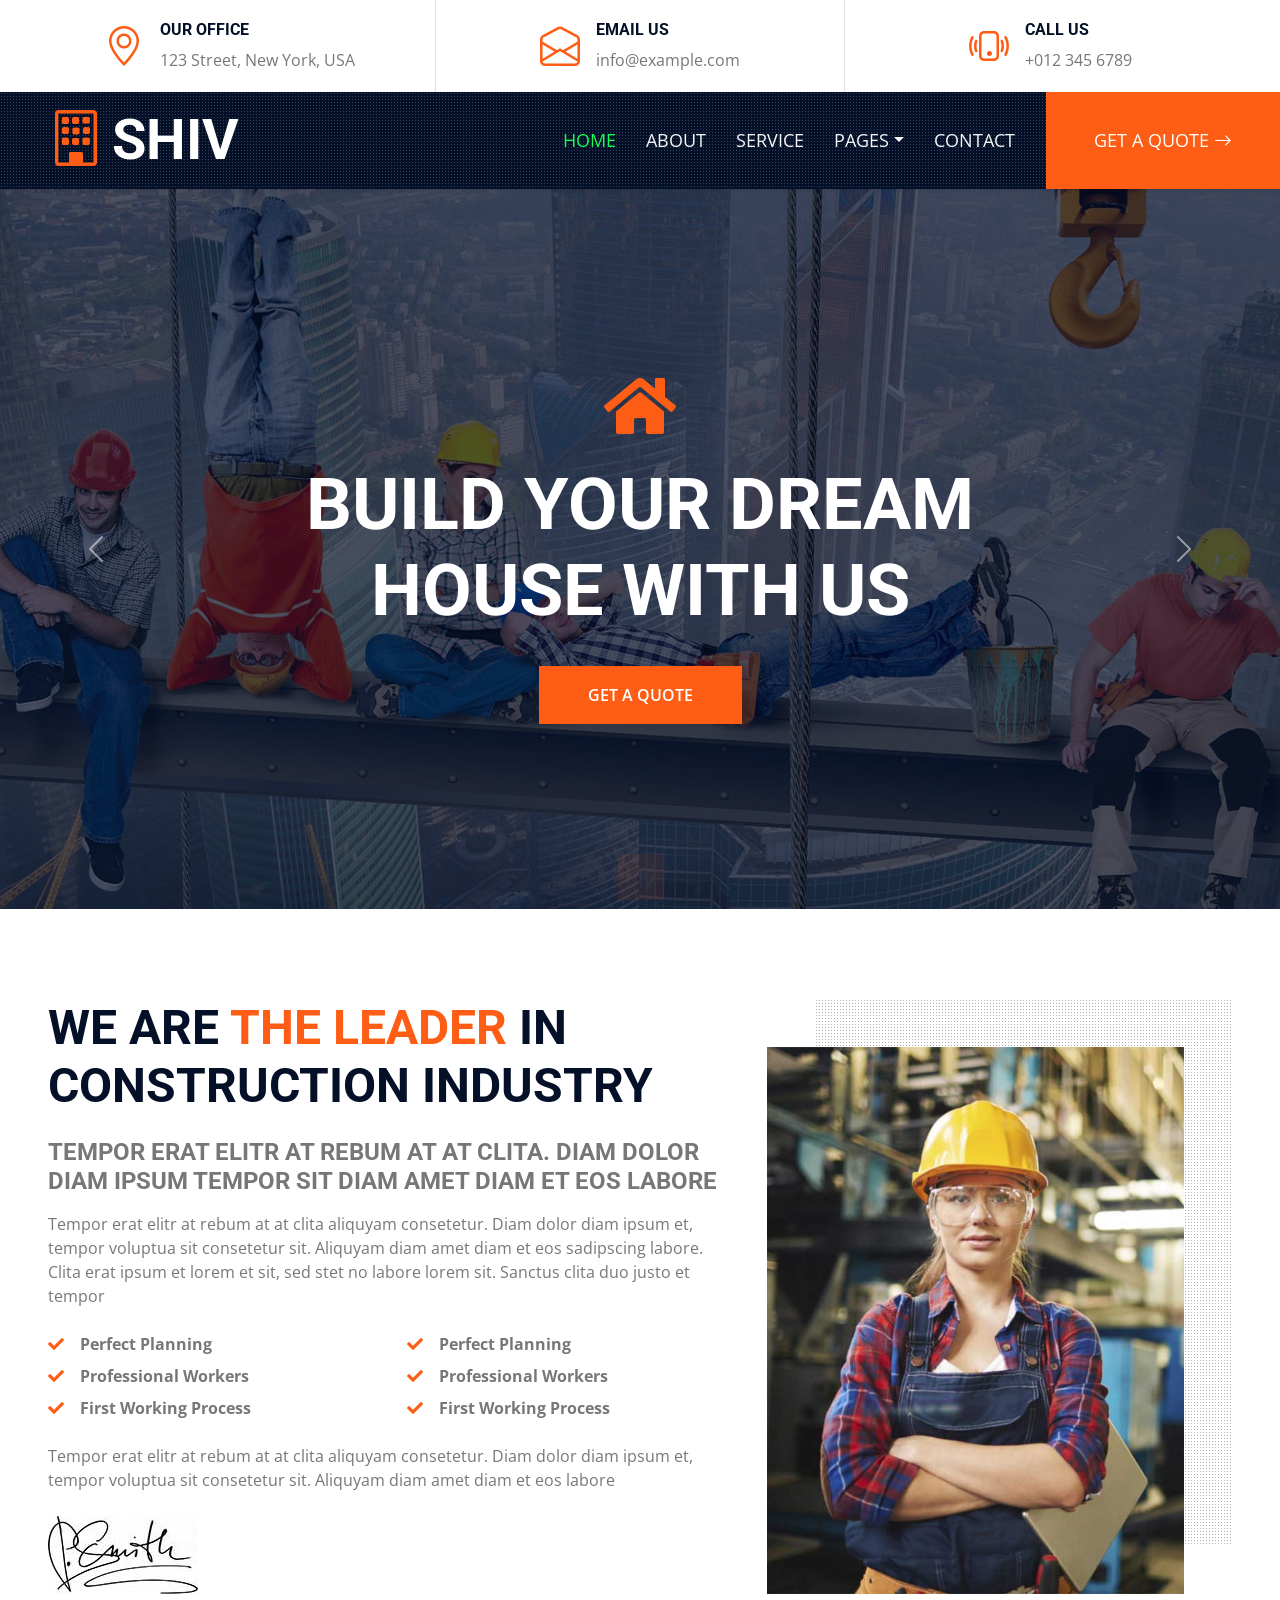
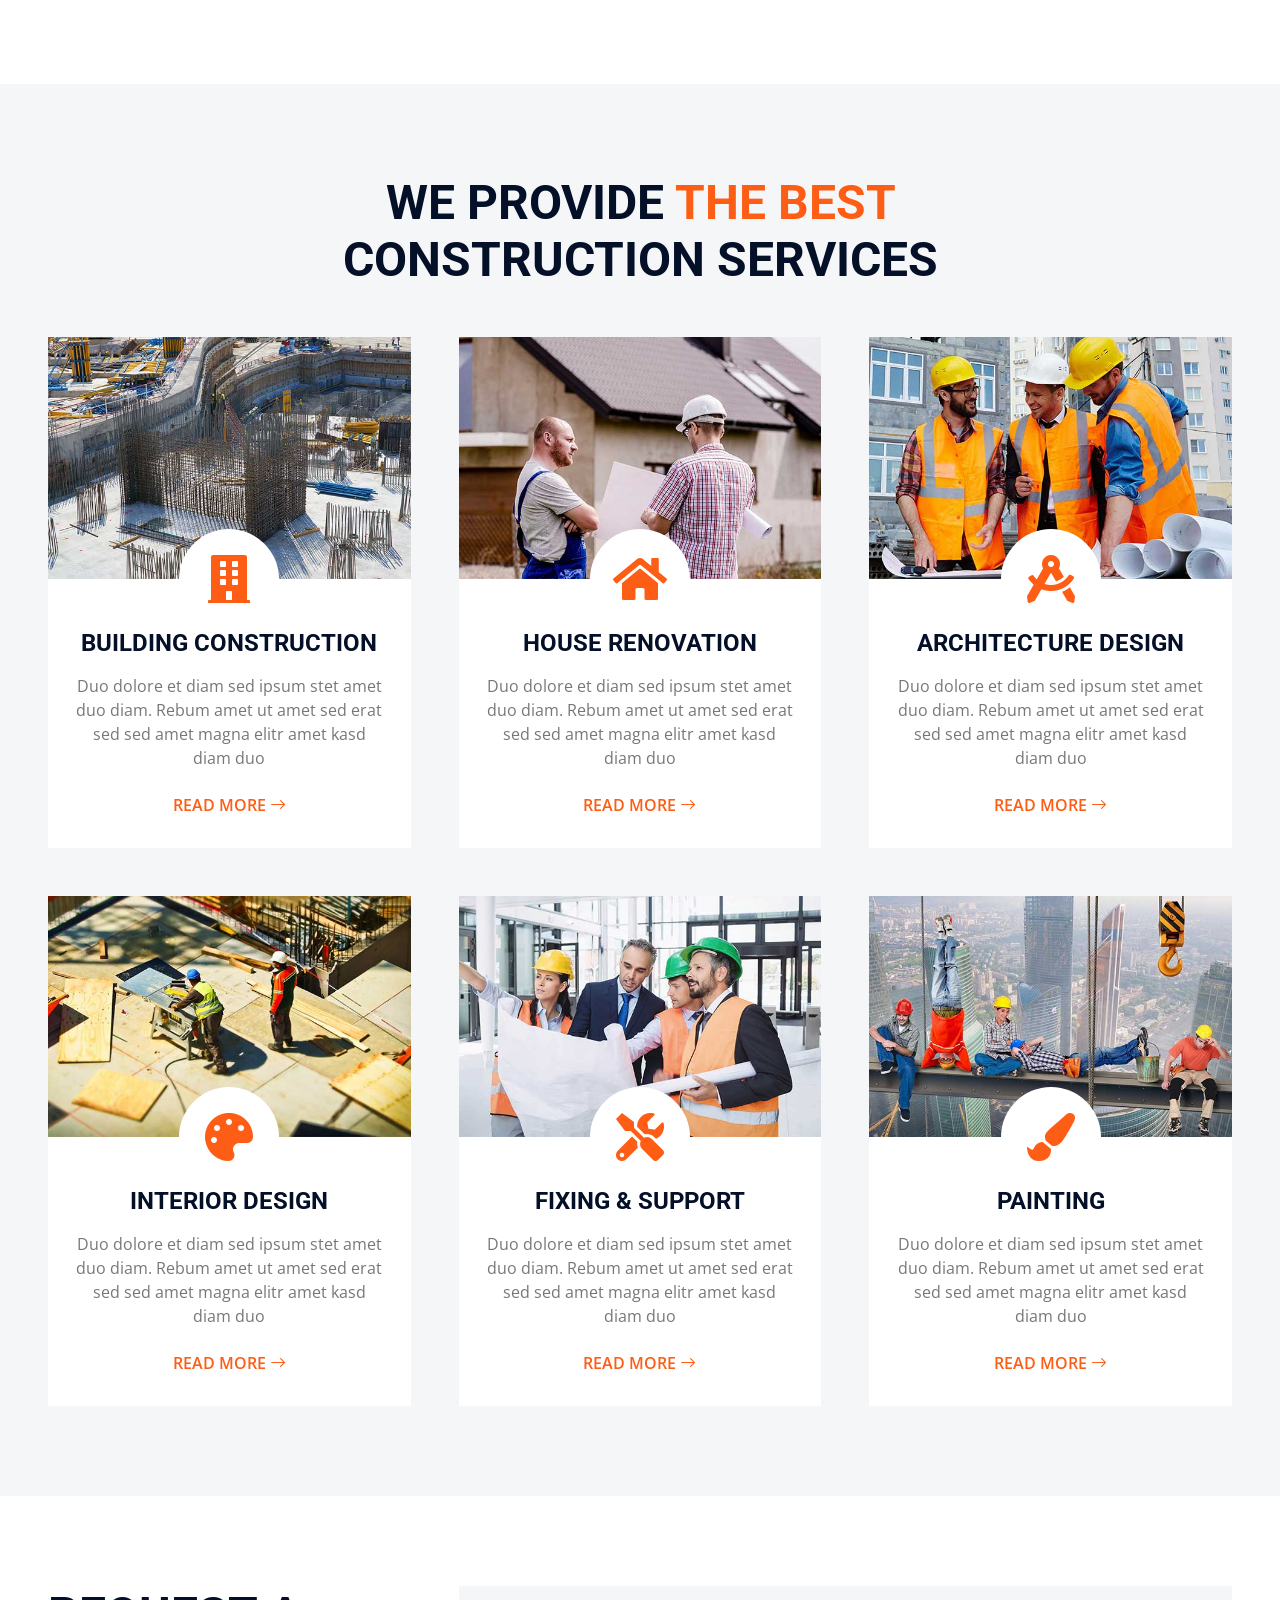
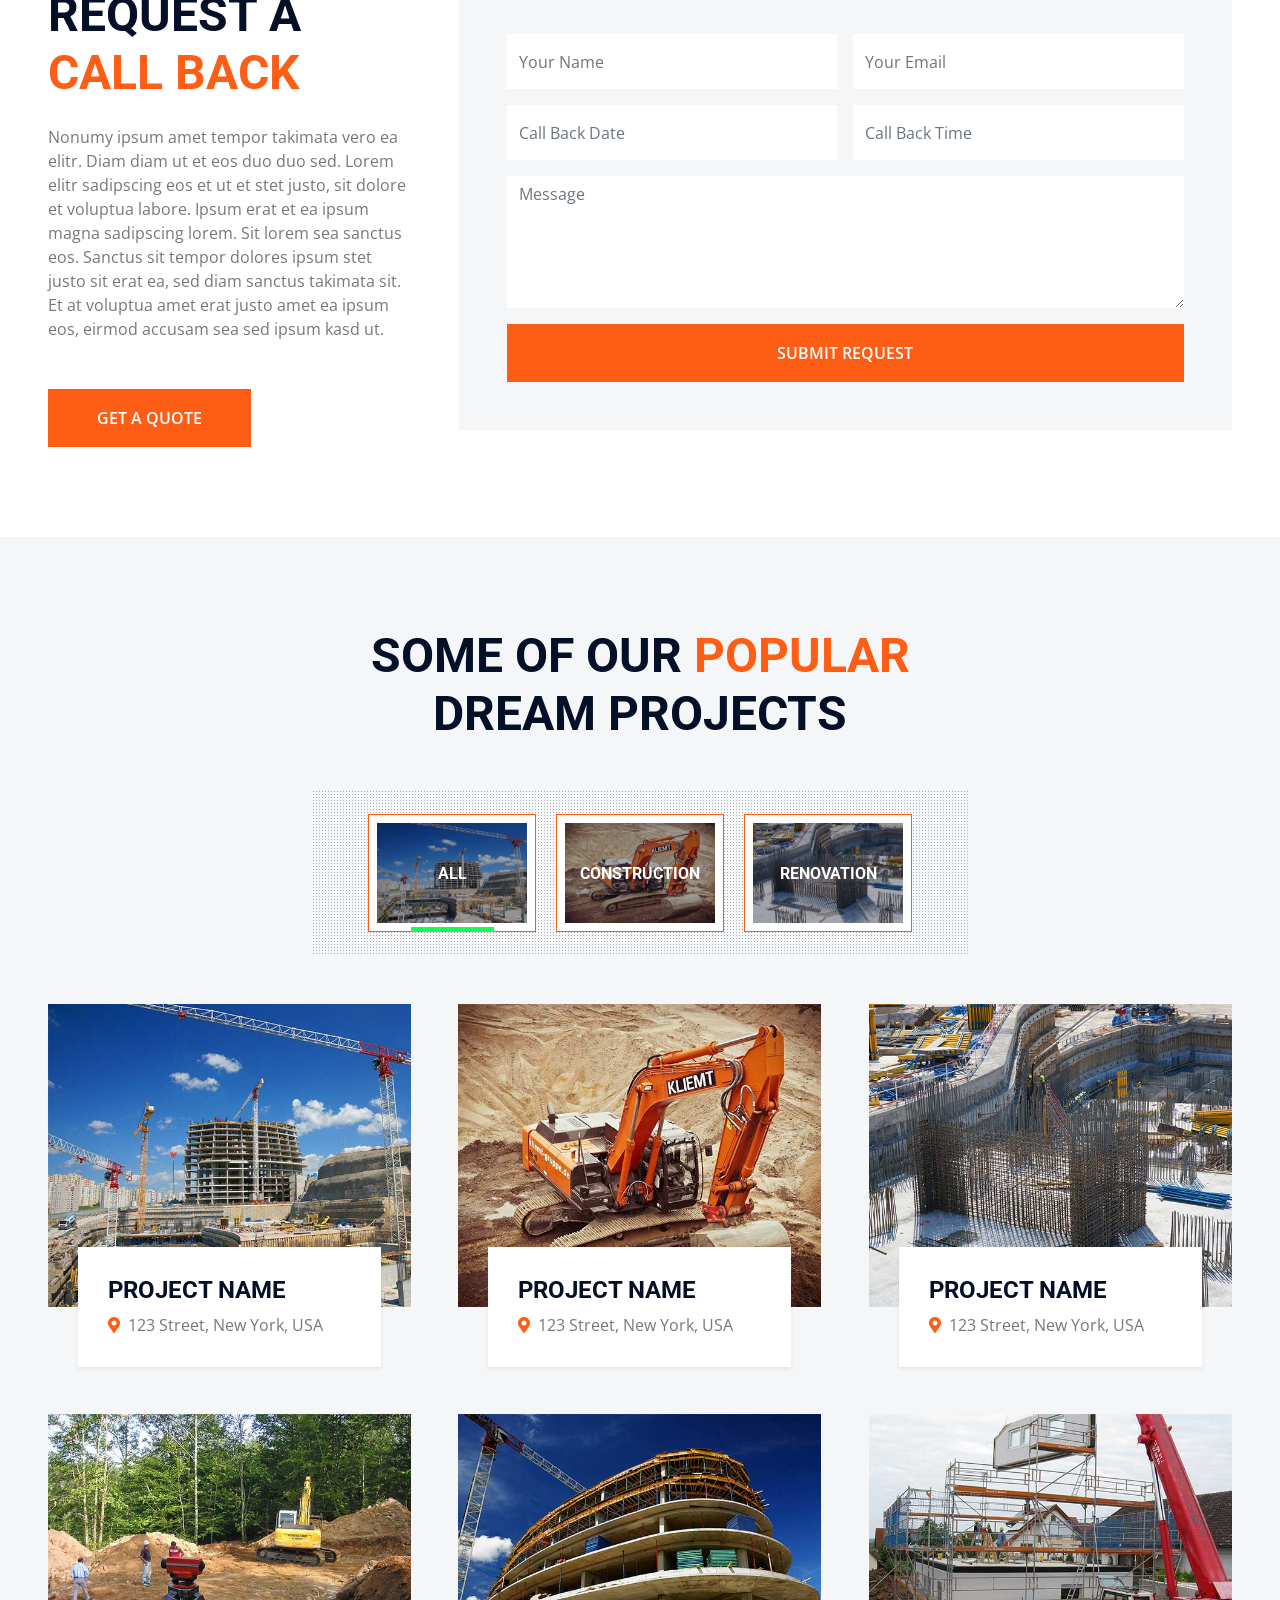
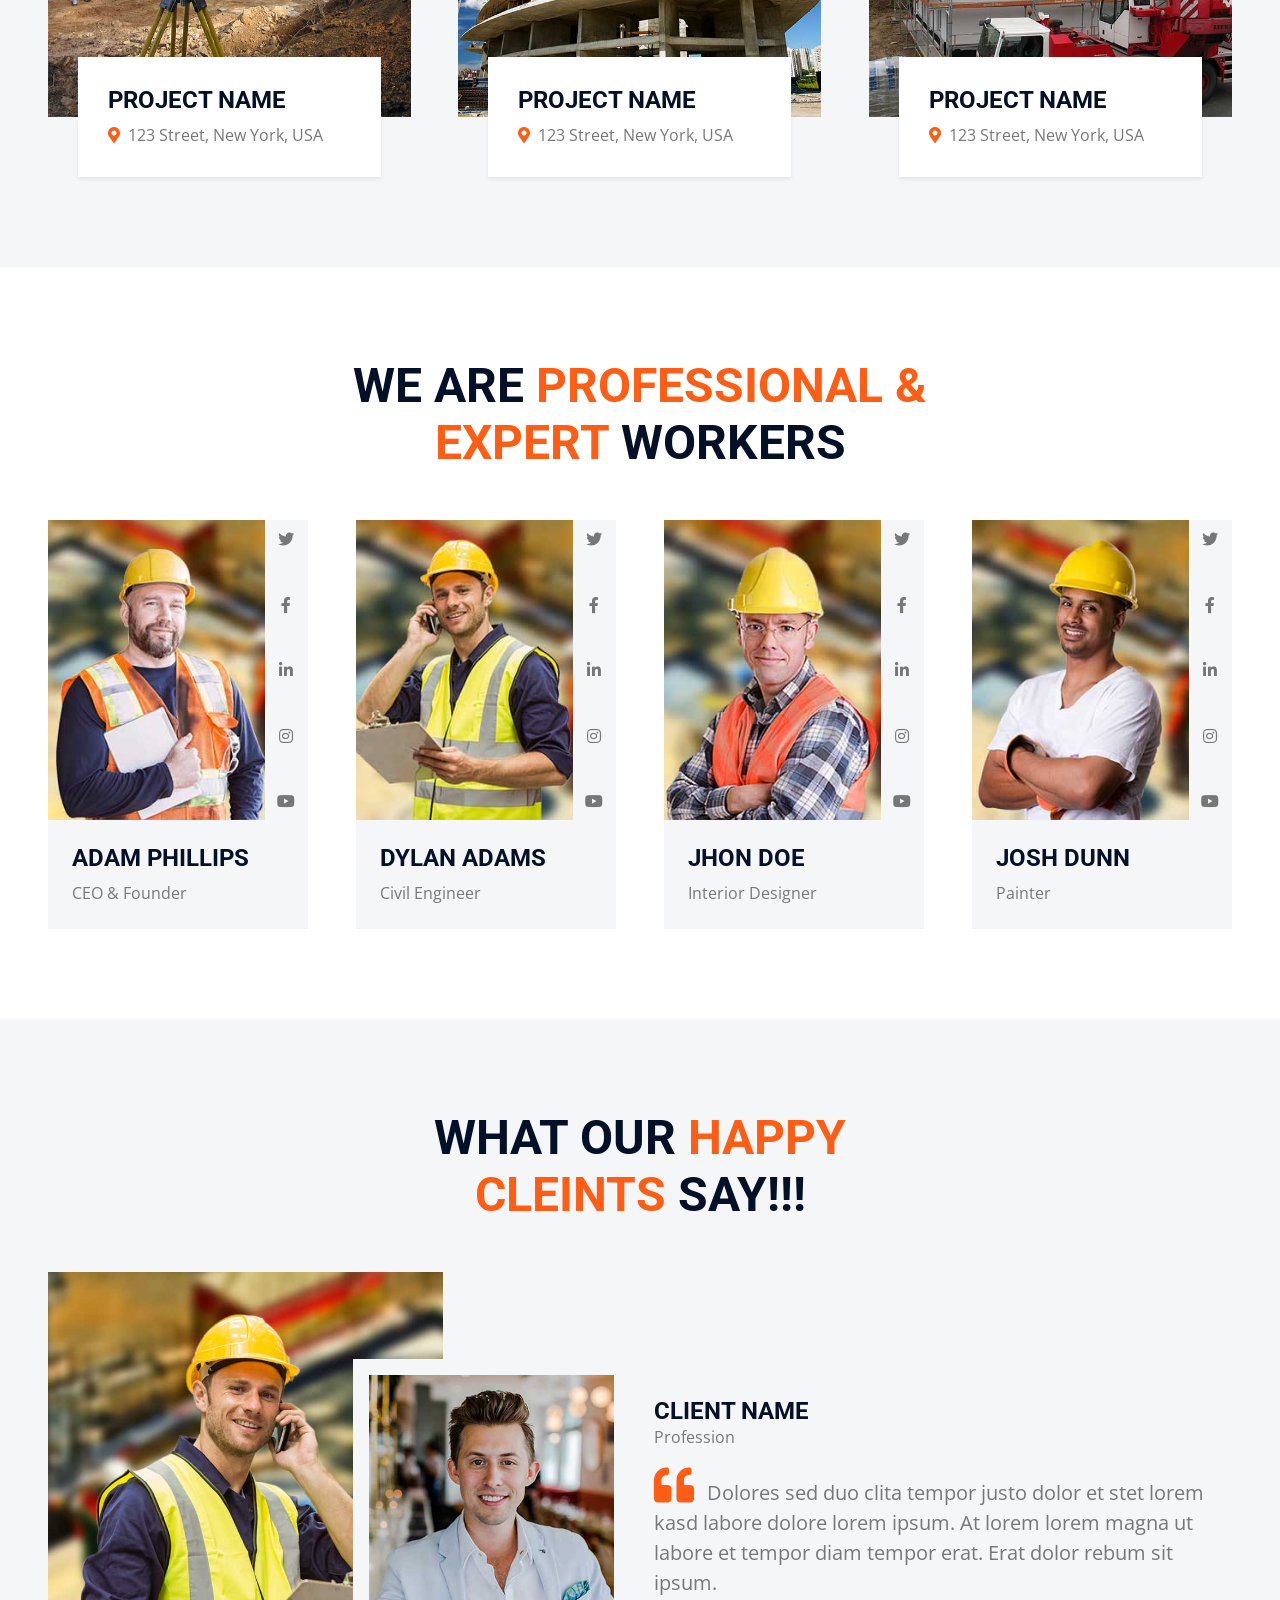
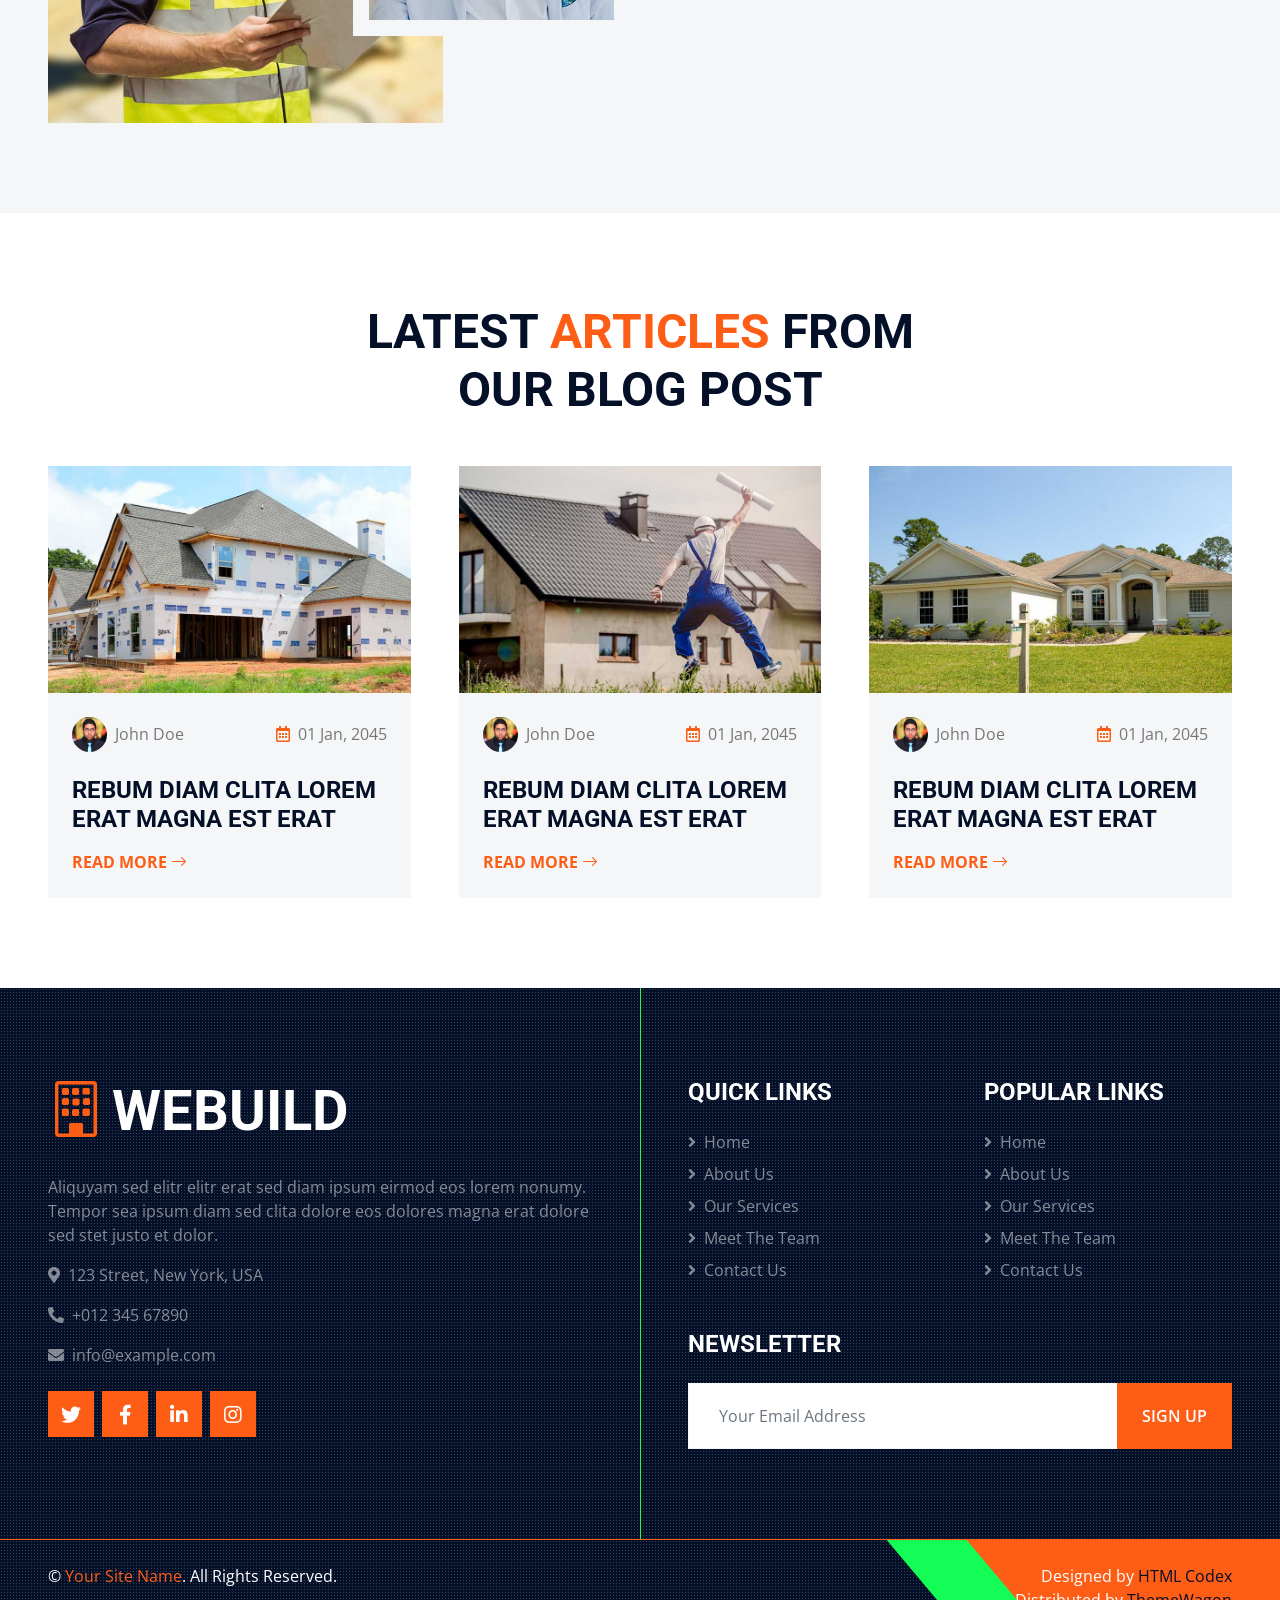
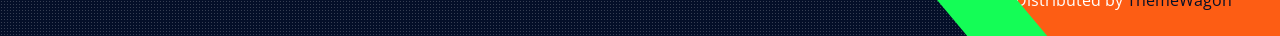
<file: index.html>
<!DOCTYPE html>
<html lang="en">

<head>
    <meta charset="utf-8">
    <title>SHIV - Construction Company Website Template Free</title>
    <meta content="width=device-width, initial-scale=1.0" name="viewport">
    <meta content="Free HTML Templates" name="keywords">
    <meta content="Free HTML Templates" name="description">

    <!-- Favicon -->
    <link href="img/favicon.ico" rel="icon">

    <!-- Google Web Fonts -->
    <link rel="preconnect" href="https://fonts.gstatic.com">
    <link href="https://fonts.googleapis.com/css2?family=Open+Sans:wght@400;600&family=Roboto:wght@500;700&display=swap" rel="stylesheet"> 

    <!-- Icon Font Stylesheet -->
    <link href="https://cdnjs.cloudflare.com/ajax/libs/font-awesome/5.15.0/css/all.min.css" rel="stylesheet">
    <link href="https://cdn.jsdelivr.net/npm/bootstrap-icons@1.4.1/font/bootstrap-icons.css" rel="stylesheet">

    <!-- Libraries Stylesheet -->
    <link href="lib/owlcarousel/assets/owl.carousel.min.css" rel="stylesheet">
    <link href="lib/tempusdominus/css/tempusdominus-bootstrap-4.min.css" rel="stylesheet" />
    <link href="lib/lightbox/css/lightbox.min.css" rel="stylesheet">

    <!-- Customized Bootstrap Stylesheet -->
    <link href="css/bootstrap.min.css" rel="stylesheet">

    <!-- Template Stylesheet -->
    <link href="css/style.css" rel="stylesheet">
</head>

<body>
    <!-- Topbar Start -->
    <div class="container-fluid px-5 d-none d-lg-block">
        <div class="row gx-5">
            <div class="col-lg-4 text-center py-3">
                <div class="d-inline-flex align-items-center">
                    <i class="bi bi-geo-alt fs-1 text-primary me-3"></i>
                    <div class="text-start">
                        <h6 class="text-uppercase fw-bold">Our Office</h6>
                        <span>123 Street, New York, USA</span>
                    </div>
                </div>
            </div>
            <div class="col-lg-4 text-center border-start border-end py-3">
                <div class="d-inline-flex align-items-center">
                    <i class="bi bi-envelope-open fs-1 text-primary me-3"></i>
                    <div class="text-start">
                        <h6 class="text-uppercase fw-bold">Email Us</h6>
                        <span>info@example.com</span>
                    </div>
                </div>
            </div>
            <div class="col-lg-4 text-center py-3">
                <div class="d-inline-flex align-items-center">
                    <i class="bi bi-phone-vibrate fs-1 text-primary me-3"></i>
                    <div class="text-start">
                        <h6 class="text-uppercase fw-bold">Call Us</h6>
                        <span>+012 345 6789</span>
                    </div>
                </div>
            </div>
        </div>
    </div>
    <!-- Topbar End -->


    <!-- Navbar Start -->
    <div class="container-fluid sticky-top bg-dark bg-light-radial shadow-sm px-5 pe-lg-0">
        <nav class="navbar navbar-expand-lg bg-dark bg-light-radial navbar-dark py-3 py-lg-0">
            <a href="index.html" class="navbar-brand">
                <h1 class="m-0 display-4 text-uppercase text-white"><i class="bi bi-building text-primary me-2"></i>SHIV</h1>
            </a>
            <button class="navbar-toggler" type="button" data-bs-toggle="collapse" data-bs-target="#navbarCollapse">
                <span class="navbar-toggler-icon"></span>
            </button>
            <div class="collapse navbar-collapse" id="navbarCollapse">
                <div class="navbar-nav ms-auto py-0">
                    <a href="index.html" class="nav-item nav-link active">Home</a>
                    <a href="about.html" class="nav-item nav-link">About</a>
                    <a href="service.html" class="nav-item nav-link">Service</a>
                    <div class="nav-item dropdown">
                        <a href="#" class="nav-link dropdown-toggle" data-bs-toggle="dropdown">Pages</a>
                        <div class="dropdown-menu m-0">
                            <a href="project.html" class="dropdown-item">Our Project</a>
                            <a href="team.html" class="dropdown-item">The Team</a>
                            <a href="testimonial.html" class="dropdown-item">Testimonial</a>
                            <a href="blog.html" class="dropdown-item">Blog Grid</a>
                            <a href="detail.html" class="dropdown-item">Blog Detail</a>
                        </div>
                    </div>
                    <a href="contact.html" class="nav-item nav-link">Contact</a>
                    <a href="" class="nav-item nav-link bg-primary text-white px-5 ms-3 d-none d-lg-block">Get A Quote <i class="bi bi-arrow-right"></i></a>
                </div>
            </div>
        </nav>
    </div>
    <!-- Navbar End -->


    <!-- Carousel Start -->
    <div class="container-fluid p-0">
        <div id="header-carousel" class="carousel slide carousel-fade" data-bs-ride="carousel">
            <div class="carousel-inner">
                <div class="carousel-item active">
                    <img class="w-100" src="img/carousel-1.jpg" alt="Image">
                    <div class="carousel-caption d-flex flex-column align-items-center justify-content-center">
                        <div class="p-3" style="max-width: 900px;">
                            <i class="fa fa-home fa-4x text-primary mb-4 d-none d-sm-block"></i>
                            <h1 class="display-2 text-uppercase text-white mb-md-4">Build Your Dream House With Us</h1>
                            <a href="" class="btn btn-primary py-md-3 px-md-5 mt-2">Get A Quote</a>
                        </div>
                    </div>
                </div>
                <div class="carousel-item">
                    <img class="w-100" src="img/carousel-2.jpg" alt="Image">
                    <div class="carousel-caption d-flex flex-column align-items-center justify-content-center">
                        <div class="p-3" style="max-width: 900px;">
                            <i class="fa fa-tools fa-4x text-primary mb-4 d-none d-sm-block"></i>
                            <h1 class="display-2 text-uppercase text-white mb-md-4">We Are Trusted For Your Project</h1>
                            <a href="" class="btn btn-primary py-md-3 px-md-5 mt-2">Contact Us</a>
                        </div>
                    </div>
                </div>
            </div>
            <button class="carousel-control-prev" type="button" data-bs-target="#header-carousel"
                data-bs-slide="prev">
                <span class="carousel-control-prev-icon" aria-hidden="true"></span>
                <span class="visually-hidden">Previous</span>
            </button>
            <button class="carousel-control-next" type="button" data-bs-target="#header-carousel"
                data-bs-slide="next">
                <span class="carousel-control-next-icon" aria-hidden="true"></span>
                <span class="visually-hidden">Next</span>
            </button>
        </div>
    </div>
    <!-- Carousel End -->


    <!-- About Start -->
    <div class="container-fluid py-6 px-5">
        <div class="row g-5">
            <div class="col-lg-7">
                <h1 class="display-5 text-uppercase mb-4">We are <span class="text-primary">the Leader</span> in Construction Industry</h1>
                <h4 class="text-uppercase mb-3 text-body">Tempor erat elitr at rebum at at clita. Diam dolor diam ipsum tempor sit diam amet diam et eos labore</h4>
                <p>Tempor erat elitr at rebum at at clita aliquyam consetetur. Diam dolor diam ipsum et, tempor voluptua sit consetetur sit. Aliquyam diam amet diam et eos sadipscing labore. Clita erat ipsum et lorem et sit, sed stet no labore lorem sit. Sanctus clita duo justo et tempor</p>
                <div class="row gx-5 py-2">
                    <div class="col-sm-6 mb-2">
                        <p class="fw-bold mb-2"><i class="fa fa-check text-primary me-3"></i>Perfect Planning</p>
                        <p class="fw-bold mb-2"><i class="fa fa-check text-primary me-3"></i>Professional Workers</p>
                        <p class="fw-bold mb-2"><i class="fa fa-check text-primary me-3"></i>First Working Process</p>
                    </div>
                    <div class="col-sm-6 mb-2">
                        <p class="fw-bold mb-2"><i class="fa fa-check text-primary me-3"></i>Perfect Planning</p>
                        <p class="fw-bold mb-2"><i class="fa fa-check text-primary me-3"></i>Professional Workers</p>
                        <p class="fw-bold mb-2"><i class="fa fa-check text-primary me-3"></i>First Working Process</p>
                    </div>
                </div>
                <p class="mb-4">Tempor erat elitr at rebum at at clita aliquyam consetetur. Diam dolor diam ipsum et, tempor voluptua sit consetetur sit. Aliquyam diam amet diam et eos labore</p>
                <img src="img/signature.jpg" alt="">
            </div>
            <div class="col-lg-5 pb-5" style="min-height: 400px;">
                <div class="position-relative bg-dark-radial h-100 ms-5">
                    <img class="position-absolute w-100 h-100 mt-5 ms-n5" src="img/about.jpg" style="object-fit: cover;">
                </div>
            </div>
        </div>
    </div>
    <!-- About End -->
    

    <!-- Services Start -->
    <div class="container-fluid bg-light py-6 px-5">
        <div class="text-center mx-auto mb-5" style="max-width: 600px;">
            <h1 class="display-5 text-uppercase mb-4">We Provide <span class="text-primary">The Best</span> Construction Services</h1>
        </div>
        <div class="row g-5">
            <div class="col-lg-4 col-md-6">
                <div class="service-item bg-white d-flex flex-column align-items-center text-center">
                    <img class="img-fluid" src="img/service-1.jpg" alt="">
                    <div class="service-icon bg-white">
                        <i class="fa fa-3x fa-building text-primary"></i>
                    </div>
                    <div class="px-4 pb-4">
                        <h4 class="text-uppercase mb-3">Building Construction</h4>
                        <p>Duo dolore et diam sed ipsum stet amet duo diam. Rebum amet ut amet sed erat sed sed amet magna elitr amet kasd diam duo</p>
                        <a class="btn text-primary" href="">Read More <i class="bi bi-arrow-right"></i></a>
                    </div>
                </div>
            </div>
            <div class="col-lg-4 col-md-6">
                <div class="service-item bg-white rounded d-flex flex-column align-items-center text-center">
                    <img class="img-fluid" src="img/service-2.jpg" alt="">
                    <div class="service-icon bg-white">
                        <i class="fa fa-3x fa-home text-primary"></i>
                    </div>
                    <div class="px-4 pb-4">
                        <h4 class="text-uppercase mb-3">House Renovation</h4>
                        <p>Duo dolore et diam sed ipsum stet amet duo diam. Rebum amet ut amet sed erat sed sed amet magna elitr amet kasd diam duo</p>
                        <a class="btn text-primary" href="">Read More <i class="bi bi-arrow-right"></i></a>
                    </div>
                </div>
            </div>
            <div class="col-lg-4 col-md-6">
                <div class="service-item bg-white rounded d-flex flex-column align-items-center text-center">
                    <img class="img-fluid" src="img/service-3.jpg" alt="">
                    <div class="service-icon bg-white">
                        <i class="fa fa-3x fa-drafting-compass text-primary"></i>
                    </div>
                    <div class="px-4 pb-4">
                        <h4 class="text-uppercase mb-3">Architecture Design</h4>
                        <p>Duo dolore et diam sed ipsum stet amet duo diam. Rebum amet ut amet sed erat sed sed amet magna elitr amet kasd diam duo</p>
                        <a class="btn text-primary" href="">Read More <i class="bi bi-arrow-right"></i></a>
                    </div>
                </div>
            </div>
            <div class="col-lg-4 col-md-6">
                <div class="service-item bg-white rounded d-flex flex-column align-items-center text-center">
                    <img class="img-fluid" src="img/service-4.jpg" alt="">
                    <div class="service-icon bg-white">
                        <i class="fa fa-3x fa-palette text-primary"></i>
                    </div>
                    <div class="px-4 pb-4">
                        <h4 class="text-uppercase mb-3">Interior Design</h4>
                        <p>Duo dolore et diam sed ipsum stet amet duo diam. Rebum amet ut amet sed erat sed sed amet magna elitr amet kasd diam duo</p>
                        <a class="btn text-primary" href="">Read More <i class="bi bi-arrow-right"></i></a>
                    </div>
                </div>
            </div>
            <div class="col-lg-4 col-md-6">
                <div class="service-item bg-white rounded d-flex flex-column align-items-center text-center">
                    <img class="img-fluid" src="img/service-5.jpg" alt="">
                    <div class="service-icon bg-white">
                        <i class="fa fa-3x fa-tools text-primary"></i>
                    </div>
                    <div class="px-4 pb-4">
                        <h4 class="text-uppercase mb-3">Fixing & Support</h4>
                        <p>Duo dolore et diam sed ipsum stet amet duo diam. Rebum amet ut amet sed erat sed sed amet magna elitr amet kasd diam duo</p>
                        <a class="btn text-primary" href="">Read More <i class="bi bi-arrow-right"></i></a>
                    </div>
                </div>
            </div>
            <div class="col-lg-4 col-md-6">
                <div class="service-item bg-white rounded d-flex flex-column align-items-center text-center">
                    <img class="img-fluid" src="img/service-6.jpg" alt="">
                    <div class="service-icon bg-white">
                        <i class="fa fa-3x fa-paint-brush text-primary"></i>
                    </div>
                    <div class="px-4 pb-4">
                        <h4 class="text-uppercase mb-3">Painting</h4>
                        <p>Duo dolore et diam sed ipsum stet amet duo diam. Rebum amet ut amet sed erat sed sed amet magna elitr amet kasd diam duo</p>
                        <a class="btn text-primary" href="">Read More <i class="bi bi-arrow-right"></i></a>
                    </div>
                </div>
            </div>
        </div>
    </div>
    <!-- Services End -->


    <!-- Appointment Start -->
    <div class="container-fluid py-6 px-5">
        <div class="row gx-5">
            <div class="col-lg-4 mb-5 mb-lg-0">
                <div class="mb-4">
                    <h1 class="display-5 text-uppercase mb-4">Request A <span class="text-primary">Call Back</span></h1>
                </div>
                <p class="mb-5">Nonumy ipsum amet tempor takimata vero ea elitr. Diam diam ut et eos duo duo sed. Lorem elitr sadipscing eos et ut et stet justo, sit dolore et voluptua labore. Ipsum erat et ea ipsum magna sadipscing lorem. Sit lorem sea sanctus eos. Sanctus sit tempor dolores ipsum stet justo sit erat ea, sed diam sanctus takimata sit. Et at voluptua amet erat justo amet ea ipsum eos, eirmod accusam sea sed ipsum kasd ut.</p>
                <a class="btn btn-primary py-3 px-5" href="">Get A Quote</a>
            </div>
            <div class="col-lg-8">
                <div class="bg-light text-center p-5">
                    <form>
                        <div class="row g-3">
                            <div class="col-12 col-sm-6">
                                <input type="text" class="form-control border-0" placeholder="Your Name" style="height: 55px;">
                            </div>
                            <div class="col-12 col-sm-6">
                                <input type="email" class="form-control border-0" placeholder="Your Email" style="height: 55px;">
                            </div>
                            <div class="col-12 col-sm-6">
                                <div class="date" id="date" data-target-input="nearest">
                                    <input type="text"
                                        class="form-control border-0 datetimepicker-input"
                                        placeholder="Call Back Date" data-target="#date" data-toggle="datetimepicker" style="height: 55px;">
                                </div>
                            </div>
                            <div class="col-12 col-sm-6">
                                <div class="time" id="time" data-target-input="nearest">
                                    <input type="text"
                                        class="form-control border-0 datetimepicker-input"
                                        placeholder="Call Back Time" data-target="#time" data-toggle="datetimepicker" style="height: 55px;">
                                </div>
                            </div>
                            <div class="col-12">
                                <textarea class="form-control border-0" rows="5" placeholder="Message"></textarea>
                            </div>
                            <div class="col-12">
                                <button class="btn btn-primary w-100 py-3" type="submit">Submit Request</button>
                            </div>
                        </div>
                    </form>
                </div>
            </div>
        </div>
    </div>
    <!-- Appointment End -->


    <!-- Portfolio Start -->
    <div class="container-fluid bg-light py-6 px-5">
        <div class="text-center mx-auto mb-5" style="max-width: 600px;">
            <h1 class="display-5 text-uppercase mb-4">Some Of Our <span class="text-primary">Popular</span> Dream Projects</h1>
        </div>
        <div class="row gx-5">
            <div class="col-12 text-center">
                <div class="d-inline-block bg-dark-radial text-center pt-4 px-5 mb-5">
                    <ul class="list-inline mb-0" id="portfolio-flters">
                        <li class="btn btn-outline-primary bg-white p-2 active mx-2 mb-4" data-filter="*">
                            <img src="img/portfolio-1.jpg" style="width: 150px; height: 100px;">
                            <div class="position-absolute top-0 start-0 end-0 bottom-0 m-2 d-flex align-items-center justify-content-center" style="background: rgba(4, 15, 40, .3);">
                                <h6 class="text-white text-uppercase m-0">All</h6>
                            </div>
                        </li>
                        <li class="btn btn-outline-primary bg-white p-2 mx-2 mb-4" data-filter=".first">
                            <img src="img/portfolio-2.jpg" style="width: 150px; height: 100px;">
                            <div class="position-absolute top-0 start-0 end-0 bottom-0 m-2 d-flex align-items-center justify-content-center" style="background: rgba(4, 15, 40, .3);">
                                <h6 class="text-white text-uppercase m-0">Construction</h6>
                            </div>
                        </li>
                        <li class="btn btn-outline-primary bg-white p-2 mx-2 mb-4" data-filter=".second">
                            <img src="img/portfolio-3.jpg" style="width: 150px; height: 100px;">
                            <div class="position-absolute top-0 start-0 end-0 bottom-0 m-2 d-flex align-items-center justify-content-center" style="background: rgba(4, 15, 40, .3);">
                                <h6 class="text-white text-uppercase m-0">Renovation</h6>
                            </div>
                        </li>
                    </ul>
                </div>
            </div>
        </div>
        <div class="row g-5 portfolio-container">
            <div class="col-xl-4 col-lg-6 col-md-6 portfolio-item first">
                <div class="position-relative portfolio-box">
                    <img class="img-fluid w-100" src="img/portfolio-1.jpg" alt="">
                    <a class="portfolio-title shadow-sm" href="">
                        <p class="h4 text-uppercase">Project Name</p>
                        <span class="text-body"><i class="fa fa-map-marker-alt text-primary me-2"></i>123 Street, New York, USA</span>
                    </a>
                    <a class="portfolio-btn" href="img/portfolio-1.jpg" data-lightbox="portfolio">
                        <i class="bi bi-plus text-white"></i>
                    </a>
                </div>
            </div>
            <div class="col-xl-4 col-lg-6 col-md-6 portfolio-item second">
                <div class="position-relative portfolio-box">
                    <img class="img-fluid w-100" src="img/portfolio-2.jpg" alt="">
                    <a class="portfolio-title shadow-sm" href="">
                        <p class="h4 text-uppercase">Project Name</p>
                        <span class="text-body"><i class="fa fa-map-marker-alt text-primary me-2"></i>123 Street, New York, USA</span>
                    </a>
                    <a class="portfolio-btn" href="img/portfolio-2.jpg" data-lightbox="portfolio">
                        <i class="bi bi-plus text-white"></i>
                    </a>
                </div>
            </div>
            <div class="col-xl-4 col-lg-6 col-md-6 portfolio-item first">
                <div class="position-relative portfolio-box">
                    <img class="img-fluid w-100" src="img/portfolio-3.jpg" alt="">
                    <a class="portfolio-title shadow-sm" href="">
                        <p class="h4 text-uppercase">Project Name</p>
                        <span class="text-body"><i class="fa fa-map-marker-alt text-primary me-2"></i>123 Street, New York, USA</span>
                    </a>
                    <a class="portfolio-btn" href="img/portfolio-3.jpg" data-lightbox="portfolio">
                        <i class="bi bi-plus text-white"></i>
                    </a>
                </div>
            </div>
            <div class="col-xl-4 col-lg-6 col-md-6 portfolio-item second">
                <div class="position-relative portfolio-box">
                    <img class="img-fluid w-100" src="img/portfolio-4.jpg" alt="">
                    <a class="portfolio-title shadow-sm" href="">
                        <p class="h4 text-uppercase">Project Name</p>
                        <span class="text-body"><i class="fa fa-map-marker-alt text-primary me-2"></i>123 Street, New York, USA</span>
                    </a>
                    <a class="portfolio-btn" href="img/portfolio-4.jpg" data-lightbox="portfolio">
                        <i class="bi bi-plus text-white"></i>
                    </a>
                </div>
            </div>
            <div class="col-xl-4 col-lg-6 col-md-6 portfolio-item first">
                <div class="position-relative portfolio-box">
                    <img class="img-fluid w-100" src="img/portfolio-5.jpg" alt="">
                    <a class="portfolio-title shadow-sm" href="">
                        <p class="h4 text-uppercase">Project Name</p>
                        <span class="text-body"><i class="fa fa-map-marker-alt text-primary me-2"></i>123 Street, New York, USA</span>
                    </a>
                    <a class="portfolio-btn" href="img/portfolio-5.jpg" data-lightbox="portfolio">
                        <i class="bi bi-plus text-white"></i>
                    </a>
                </div>
            </div>
            <div class="col-xl-4 col-lg-6 col-md-6 portfolio-item second">
                <div class="position-relative portfolio-box">
                    <img class="img-fluid w-100" src="img/portfolio-6.jpg" alt="">
                    <a class="portfolio-title shadow-sm" href="">
                        <p class="h4 text-uppercase">Project Name</p>
                        <span class="text-body"><i class="fa fa-map-marker-alt text-primary me-2"></i>123 Street, New York, USA</span>
                    </a>
                    <a class="portfolio-btn" href="img/portfolio-6.jpg" data-lightbox="portfolio">
                        <i class="bi bi-plus text-white"></i>
                    </a>
                </div>
            </div>
        </div>
    </div>
    <!-- Portfolio End -->


    <!-- Team Start -->
    <div class="container-fluid py-6 px-5">
        <div class="text-center mx-auto mb-5" style="max-width: 600px;">
            <h1 class="display-5 text-uppercase mb-4">We Are <span class="text-primary">Professional & Expert</span> Workers</h1>
        </div>
        <div class="row g-5">
            <div class="col-xl-3 col-lg-4 col-md-6">
                <div class="row g-0">
                    <div class="col-10" style="min-height: 300px;">
                        <div class="position-relative h-100">
                            <img class="position-absolute w-100 h-100" src="img/team-1.jpg" style="object-fit: cover;">
                        </div>
                    </div>
                    <div class="col-2">
                        <div class="h-100 d-flex flex-column align-items-center justify-content-between bg-light">
                            <a class="btn" href="#"><i class="fab fa-twitter"></i></a>
                            <a class="btn" href="#"><i class="fab fa-facebook-f"></i></a>
                            <a class="btn" href="#"><i class="fab fa-linkedin-in"></i></a>
                            <a class="btn" href="#"><i class="fab fa-instagram"></i></a>
                            <a class="btn" href="#"><i class="fab fa-youtube"></i></a>
                        </div>
                    </div>
                    <div class="col-12">
                        <div class="bg-light p-4">
                            <h4 class="text-uppercase">Adam Phillips</h4>
                            <span>CEO & Founder</span>
                        </div>
                    </div>
                </div>
            </div>
            <div class="col-xl-3 col-lg-4 col-md-6">
                <div class="row g-0">
                    <div class="col-10" style="min-height: 300px;">
                        <div class="position-relative h-100">
                            <img class="position-absolute w-100 h-100" src="img/team-2.jpg" style="object-fit: cover;">
                        </div>
                    </div>
                    <div class="col-2">
                        <div class="h-100 d-flex flex-column align-items-center justify-content-between bg-light">
                            <a class="btn" href="#"><i class="fab fa-twitter"></i></a>
                            <a class="btn" href="#"><i class="fab fa-facebook-f"></i></a>
                            <a class="btn" href="#"><i class="fab fa-linkedin-in"></i></a>
                            <a class="btn" href="#"><i class="fab fa-instagram"></i></a>
                            <a class="btn" href="#"><i class="fab fa-youtube"></i></a>
                        </div>
                    </div>
                    <div class="col-12">
                        <div class="bg-light p-4">
                            <h4 class="text-uppercase">Dylan Adams</h4>
                            <span>Civil Engineer</span>
                        </div>
                    </div>
                </div>
            </div>
            <div class="col-xl-3 col-lg-4 col-md-6">
                <div class="row g-0">
                    <div class="col-10" style="min-height: 300px;">
                        <div class="position-relative h-100">
                            <img class="position-absolute w-100 h-100" src="img/team-3.jpg" style="object-fit: cover;">
                        </div>
                    </div>
                    <div class="col-2">
                        <div class="h-100 d-flex flex-column align-items-center justify-content-between bg-light">
                            <a class="btn" href="#"><i class="fab fa-twitter"></i></a>
                            <a class="btn" href="#"><i class="fab fa-facebook-f"></i></a>
                            <a class="btn" href="#"><i class="fab fa-linkedin-in"></i></a>
                            <a class="btn" href="#"><i class="fab fa-instagram"></i></a>
                            <a class="btn" href="#"><i class="fab fa-youtube"></i></a>
                        </div>
                    </div>
                    <div class="col-12">
                        <div class="bg-light p-4">
                            <h4 class="text-uppercase">Jhon Doe</h4>
                            <span>Interior Designer</span>
                        </div>
                    </div>
                </div>
            </div>
            <div class="col-xl-3 col-lg-4 col-md-6">
                <div class="row g-0">
                    <div class="col-10" style="min-height: 300px;">
                        <div class="position-relative h-100">
                            <img class="position-absolute w-100 h-100" src="img/team-4.jpg" style="object-fit: cover;">
                        </div>
                    </div>
                    <div class="col-2">
                        <div class="h-100 d-flex flex-column align-items-center justify-content-between bg-light">
                            <a class="btn" href="#"><i class="fab fa-twitter"></i></a>
                            <a class="btn" href="#"><i class="fab fa-facebook-f"></i></a>
                            <a class="btn" href="#"><i class="fab fa-linkedin-in"></i></a>
                            <a class="btn" href="#"><i class="fab fa-instagram"></i></a>
                            <a class="btn" href="#"><i class="fab fa-youtube"></i></a>
                        </div>
                    </div>
                    <div class="col-12">
                        <div class="bg-light p-4">
                            <h4 class="text-uppercase">Josh Dunn</h4>
                            <span>Painter</span>
                        </div>
                    </div>
                </div>
            </div>
        </div>
    </div>
    <!-- Team End -->


    <!-- Testimonial Start -->
    <div class="container-fluid bg-light py-6 px-5">
        <div class="text-center mx-auto mb-5" style="max-width: 600px;">
            <h1 class="display-5 text-uppercase mb-4">What Our <span class="text-primary">Happy Cleints</span> Say!!!</h1>
        </div>
        <div class="row gx-0 align-items-center">
            <div class="col-xl-4 col-lg-5 d-none d-lg-block">
                <img class="img-fluid w-100 h-100" src="img/testimonial.jpg">
            </div>
            <div class="col-xl-8 col-lg-7 col-md-12">
                <div class="testimonial bg-light">
                    <div class="owl-carousel testimonial-carousel">
                        <div class="row gx-4 align-items-center">
                            <div class="col-xl-4 col-lg-5 col-md-5">
                                <img class="img-fluid w-100 h-100 bg-light p-lg-3 mb-4 mb-md-0" src="img/testimonial-1.jpg" alt="">
                            </div>
                            <div class="col-xl-8 col-lg-7 col-md-7">
                                <h4 class="text-uppercase mb-0">Client Name</h4>
                                <p>Profession</p>
                                <p class="fs-5 mb-0"><i class="fa fa-2x fa-quote-left text-primary me-2"></i> Dolores sed duo
                                    clita tempor justo dolor et stet lorem kasd labore dolore lorem ipsum. At lorem
                                    lorem magna ut labore et tempor diam tempor erat. Erat dolor rebum sit
                                    ipsum.</p>
                            </div>
                        </div>
                        <div class="row gx-4 align-items-center">
                            <div class="col-xl-4 col-lg-5 col-md-5">
                                <img class="img-fluid w-100 h-100 bg-light p-lg-3 mb-4 mb-md-0" src="img/testimonial-2.jpg" alt="">
                            </div>
                            <div class="col-xl-8 col-lg-7 col-md-7">
                                <h4 class="text-uppercase mb-0">Client Name</h4>
                                <p>Profession</p>
                                <p class="fs-5 mb-0"><i class="fa fa-2x fa-quote-left text-primary me-2"></i> Dolores sed duo
                                    clita tempor justo dolor et stet lorem kasd labore dolore lorem ipsum. At lorem
                                    lorem magna ut labore et tempor diam tempor erat. Erat dolor rebum sit
                                    ipsum.</p>
                            </div>
                        </div>
                    </div>
                </div>
            </div>
        </div>
    </div>
    <!-- Testimonial End -->


    <!-- Blog Start -->
    <div class="container-fluid py-6 px-5">
        <div class="text-center mx-auto mb-5" style="max-width: 600px;">
            <h1 class="display-5 text-uppercase mb-4">Latest <span class="text-primary">Articles</span> From Our Blog Post</h1>
        </div>
        <div class="row g-5">
            <div class="col-lg-4 col-md-6">
                <div class="bg-light">
                    <img class="img-fluid" src="img/blog-1.jpg" alt="">
                    <div class="p-4">
                        <div class="d-flex justify-content-between mb-4">
                            <div class="d-flex align-items-center">
                                <img class="rounded-circle me-2" src="img/user.jpg" width="35" height="35" alt="">
                                <span>John Doe</span>
                            </div>
                            <div class="d-flex align-items-center">
                                <span class="ms-3"><i class="far fa-calendar-alt text-primary me-2"></i>01 Jan, 2045</span>
                            </div>
                        </div>
                        <h4 class="text-uppercase mb-3">Rebum diam clita lorem erat magna est erat</h4>
                        <a class="text-uppercase fw-bold" href="">Read More <i class="bi bi-arrow-right"></i></a>
                    </div>
                </div>
            </div>
            <div class="col-lg-4 col-md-6">
                <div class="bg-light">
                    <img class="img-fluid" src="img/blog-2.jpg" alt="">
                    <div class="p-4">
                        <div class="d-flex justify-content-between mb-4">
                            <div class="d-flex align-items-center">
                                <img class="rounded-circle me-2" src="img/user.jpg" width="35" height="35" alt="">
                                <span>John Doe</span>
                            </div>
                            <div class="d-flex align-items-center">
                                <span class="ms-3"><i class="far fa-calendar-alt text-primary me-2"></i>01 Jan, 2045</span>
                            </div>
                        </div>
                        <h4 class="text-uppercase mb-3">Rebum diam clita lorem erat magna est erat</h4>
                        <a class="text-uppercase fw-bold" href="">Read More <i class="bi bi-arrow-right"></i></a>
                    </div>
                </div>
            </div>
            <div class="col-lg-4 col-md-6">
                <div class="bg-light">
                    <img class="img-fluid" src="img/blog-3.jpg" alt="">
                    <div class="p-4">
                        <div class="d-flex justify-content-between mb-4">
                            <div class="d-flex align-items-center">
                                <img class="rounded-circle me-2" src="img/user.jpg" width="35" height="35" alt="">
                                <span>John Doe</span>
                            </div>
                            <div class="d-flex align-items-center">
                                <span class="ms-3"><i class="far fa-calendar-alt text-primary me-2"></i>01 Jan, 2045</span>
                            </div>
                        </div>
                        <h4 class="text-uppercase mb-3">Rebum diam clita lorem erat magna est erat</h4>
                        <a class="text-uppercase fw-bold" href="">Read More <i class="bi bi-arrow-right"></i></a>
                    </div>
                </div>
            </div>
        </div>
    </div>
    <!-- Blog End -->
    

    <!-- Footer Start -->
    <div class="footer container-fluid position-relative bg-dark bg-light-radial text-white-50 py-6 px-5">
        <div class="row g-5">
            <div class="col-lg-6 pe-lg-5">
                <a href="index.html" class="navbar-brand">
                    <h1 class="m-0 display-4 text-uppercase text-white"><i class="bi bi-building text-primary me-2"></i>WEBUILD</h1>
                </a>
                <p>Aliquyam sed elitr elitr erat sed diam ipsum eirmod eos lorem nonumy. Tempor sea ipsum diam  sed clita dolore eos dolores magna erat dolore sed stet justo et dolor.</p>
                <p><i class="fa fa-map-marker-alt me-2"></i>123 Street, New York, USA</p>
                <p><i class="fa fa-phone-alt me-2"></i>+012 345 67890</p>
                <p><i class="fa fa-envelope me-2"></i>info@example.com</p>
                <div class="d-flex justify-content-start mt-4">
                    <a class="btn btn-lg btn-primary btn-lg-square rounded-0 me-2" href="#"><i class="fab fa-twitter"></i></a>
                    <a class="btn btn-lg btn-primary btn-lg-square rounded-0 me-2" href="#"><i class="fab fa-facebook-f"></i></a>
                    <a class="btn btn-lg btn-primary btn-lg-square rounded-0 me-2" href="#"><i class="fab fa-linkedin-in"></i></a>
                    <a class="btn btn-lg btn-primary btn-lg-square rounded-0" href="#"><i class="fab fa-instagram"></i></a>
                </div>
            </div>
            <div class="col-lg-6 ps-lg-5">
                <div class="row g-5">
                    <div class="col-sm-6">
                        <h4 class="text-white text-uppercase mb-4">Quick Links</h4>
                        <div class="d-flex flex-column justify-content-start">
                            <a class="text-white-50 mb-2" href="#"><i class="fa fa-angle-right me-2"></i>Home</a>
                            <a class="text-white-50 mb-2" href="#"><i class="fa fa-angle-right me-2"></i>About Us</a>
                            <a class="text-white-50 mb-2" href="#"><i class="fa fa-angle-right me-2"></i>Our Services</a>
                            <a class="text-white-50 mb-2" href="#"><i class="fa fa-angle-right me-2"></i>Meet The Team</a>
                            <a class="text-white-50" href="#"><i class="fa fa-angle-right me-2"></i>Contact Us</a>
                        </div>
                    </div>
                    <div class="col-sm-6">
                        <h4 class="text-white text-uppercase mb-4">Popular Links</h4>
                        <div class="d-flex flex-column justify-content-start">
                            <a class="text-white-50 mb-2" href="#"><i class="fa fa-angle-right me-2"></i>Home</a>
                            <a class="text-white-50 mb-2" href="#"><i class="fa fa-angle-right me-2"></i>About Us</a>
                            <a class="text-white-50 mb-2" href="#"><i class="fa fa-angle-right me-2"></i>Our Services</a>
                            <a class="text-white-50 mb-2" href="#"><i class="fa fa-angle-right me-2"></i>Meet The Team</a>
                            <a class="text-white-50" href="#"><i class="fa fa-angle-right me-2"></i>Contact Us</a>
                        </div>
                    </div>
                    <div class="col-sm-12">
                        <h4 class="text-white text-uppercase mb-4">Newsletter</h4>
                        <div class="w-100">
                            <div class="input-group">
                                <input type="text" class="form-control border-light" style="padding: 20px 30px;" placeholder="Your Email Address"><button class="btn btn-primary px-4">Sign Up</button>
                            </div>
                        </div>
                    </div>
                </div>
            </div>
        </div>
    </div>
    <div class="container-fluid bg-dark bg-light-radial text-white border-top border-primary px-0">
        <div class="d-flex flex-column flex-md-row justify-content-between">
            <div class="py-4 px-5 text-center text-md-start">
                <p class="mb-0">&copy; <a class="text-primary" href="#">Your Site Name</a>. All Rights Reserved.</p>
            </div>
            <div class="py-4 px-5 bg-primary footer-shape position-relative text-center text-md-end">
                <p class="mb-0">Designed by <a class="text-dark" href="https://htmlcodex.com">HTML Codex</a></p>
                <p class="mb-0">Distributed by <a class="text-dark" href="https://themewagon.com">ThemeWagon</a></p>
            </div>
        </div>
    </div>
    <!-- Footer End -->


    <!-- Back to Top -->
    <a href="#" class="btn btn-lg btn-primary btn-lg-square back-to-top"><i class="bi bi-arrow-up"></i></a>


    <!-- JavaScript Libraries -->
    <script src="https://code.jquery.com/jquery-3.4.1.min.js"></script>
    <script src="https://cdn.jsdelivr.net/npm/bootstrap@5.0.0/dist/js/bootstrap.bundle.min.js"></script>
    <script src="lib/easing/easing.min.js"></script>
    <script src="lib/waypoints/waypoints.min.js"></script>
    <script src="lib/owlcarousel/owl.carousel.min.js"></script>
    <script src="lib/tempusdominus/js/moment.min.js"></script>
    <script src="lib/tempusdominus/js/moment-timezone.min.js"></script>
    <script src="lib/tempusdominus/js/tempusdominus-bootstrap-4.min.js"></script>
    <script src="lib/isotope/isotope.pkgd.min.js"></script>
    <script src="lib/lightbox/js/lightbox.min.js"></script>

    <!-- Template Javascript -->
    <script src="js/main.js"></script>
</body>

</html>
</file>
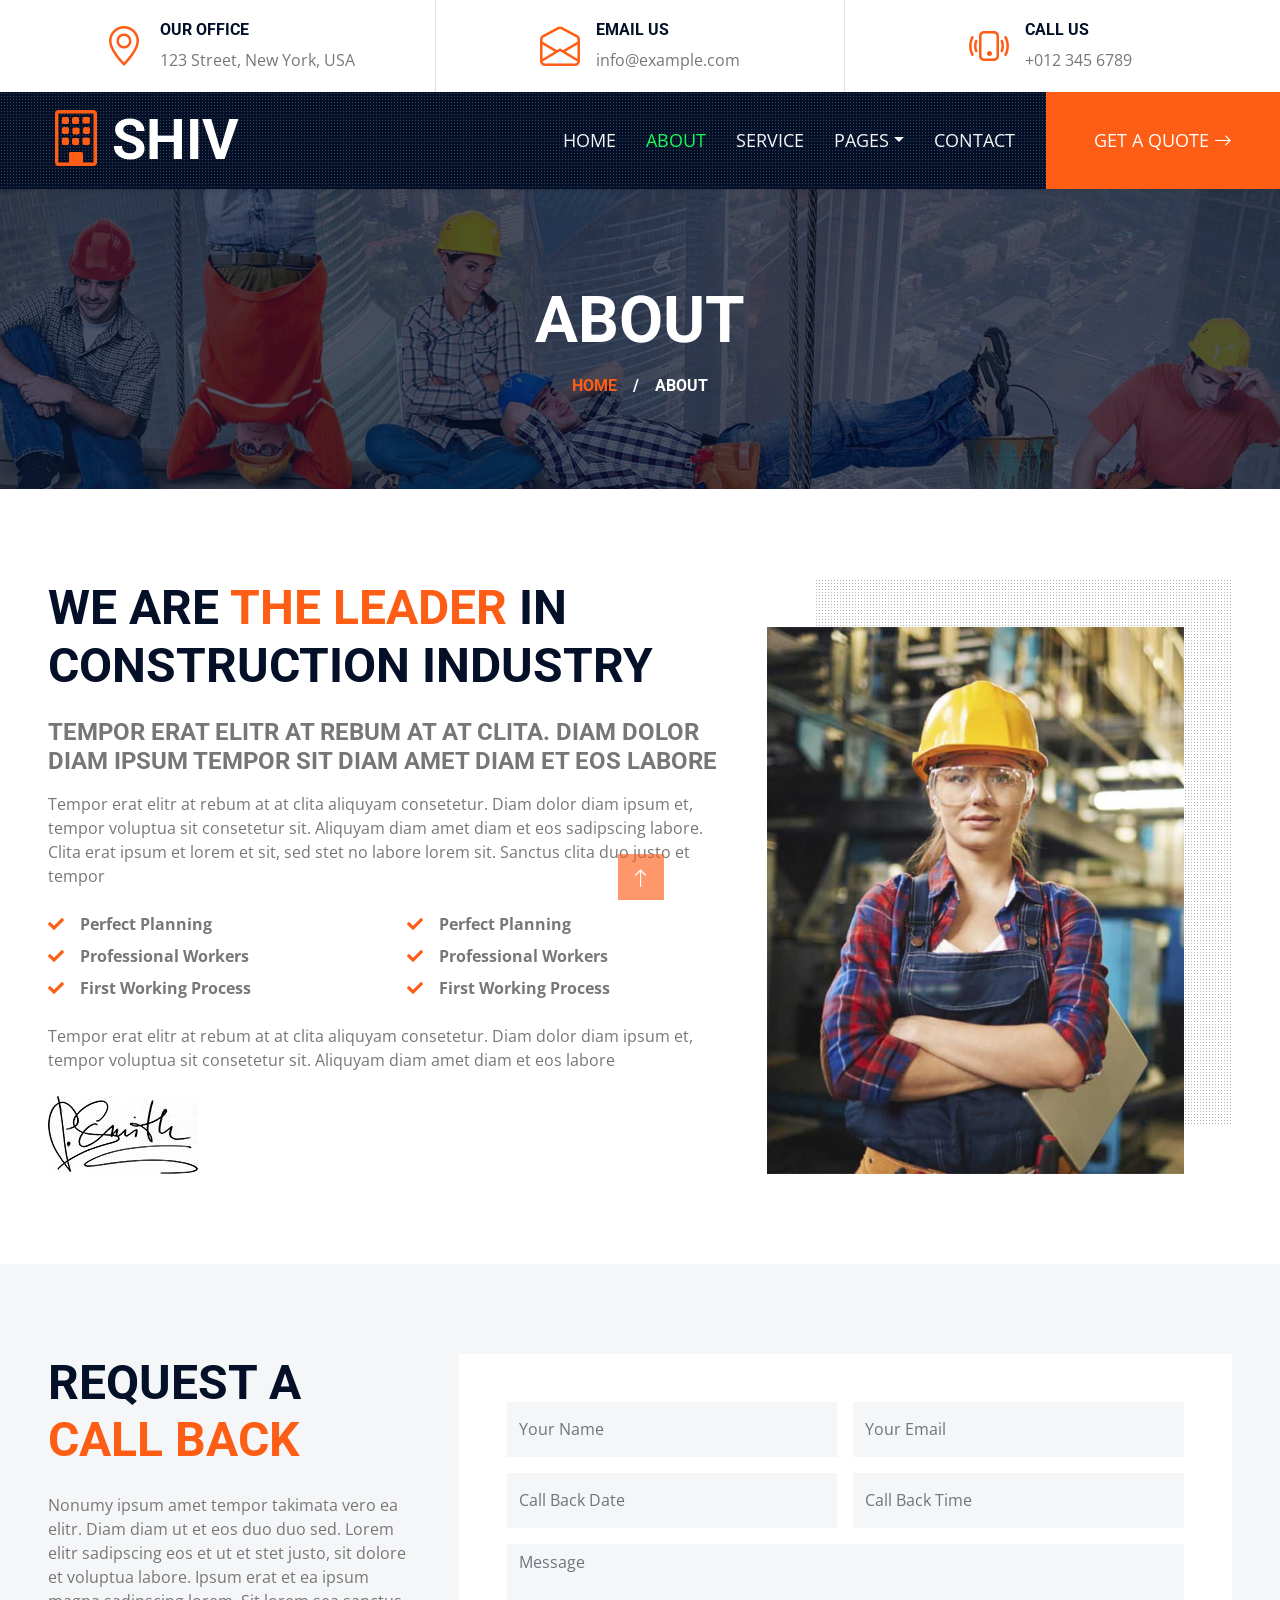
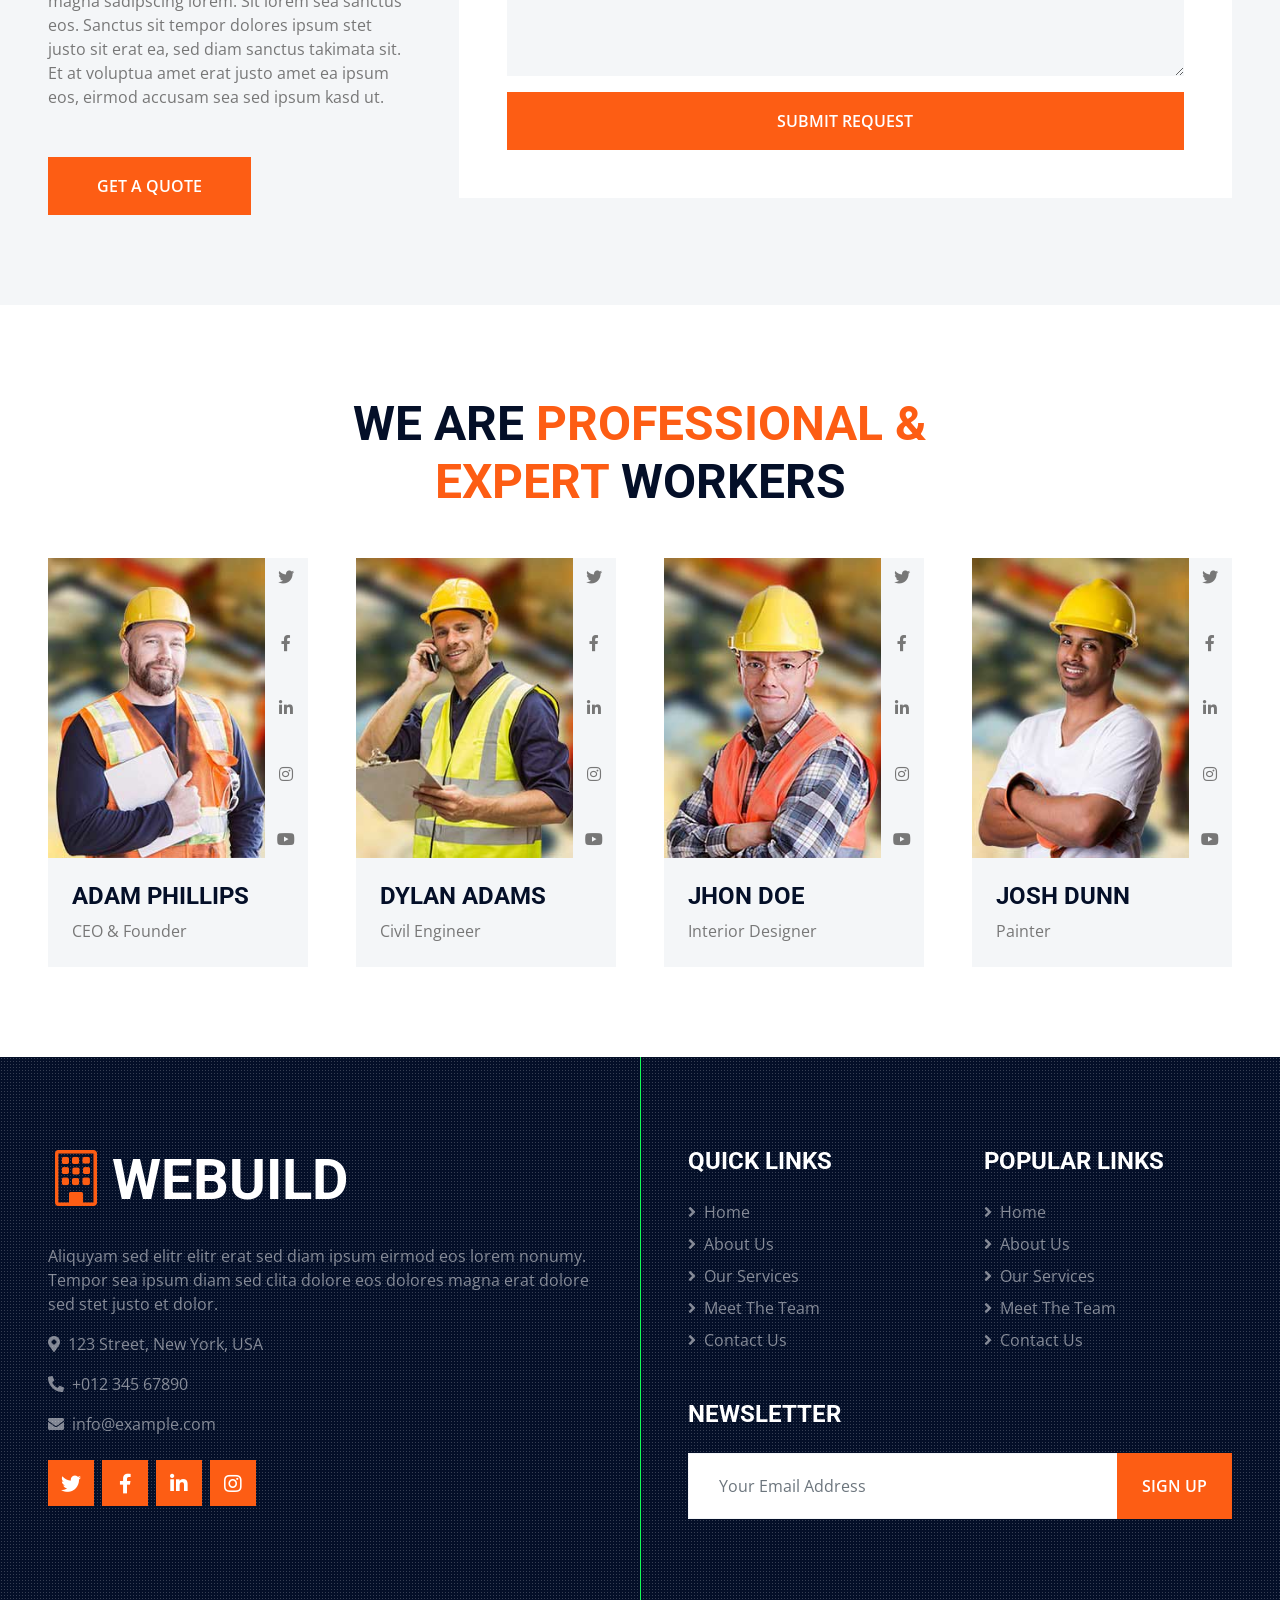
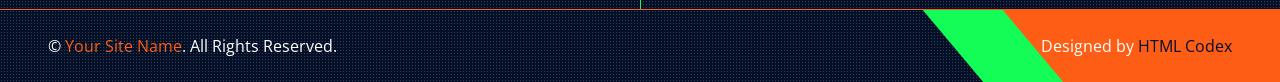
<file: about.html>
<!DOCTYPE html>
<html lang="en">

<head>
    <meta charset="utf-8">
    <title>SHIV -  Construction Company Website Template Free</title>
    <meta content="width=device-width, initial-scale=1.0" name="viewport">
    <meta content="Free HTML Templates" name="keywords">
    <meta content="Free HTML Templates" name="description">

    <!-- Favicon -->
    <link href="img/favicon.ico" rel="icon">

    <!-- Google Web Fonts -->
    <link rel="preconnect" href="https://fonts.gstatic.com">
    <link href="https://fonts.googleapis.com/css2?family=Open+Sans:wght@400;600&family=Roboto:wght@500;700&display=swap" rel="stylesheet"> 

    <!-- Icon Font Stylesheet -->
    <link href="https://cdnjs.cloudflare.com/ajax/libs/font-awesome/5.15.0/css/all.min.css" rel="stylesheet">
    <link href="https://cdn.jsdelivr.net/npm/bootstrap-icons@1.4.1/font/bootstrap-icons.css" rel="stylesheet">

    <!-- Libraries Stylesheet -->
    <link href="lib/owlcarousel/assets/owl.carousel.min.css" rel="stylesheet">
    <link href="lib/tempusdominus/css/tempusdominus-bootstrap-4.min.css" rel="stylesheet" />
    <link href="lib/lightbox/css/lightbox.min.css" rel="stylesheet">

    <!-- Customized Bootstrap Stylesheet -->
    <link href="css/bootstrap.min.css" rel="stylesheet">

    <!-- Template Stylesheet -->
    <link href="css/style.css" rel="stylesheet">
</head>

<body>
    <!-- Topbar Start -->
    <div class="container-fluid px-5 d-none d-lg-block">
        <div class="row gx-5">
            <div class="col-lg-4 text-center py-3">
                <div class="d-inline-flex align-items-center">
                    <i class="bi bi-geo-alt fs-1 text-primary me-3"></i>
                    <div class="text-start">
                        <h6 class="text-uppercase fw-bold">Our Office</h6>
                        <span>123 Street, New York, USA</span>
                    </div>
                </div>
            </div>
            <div class="col-lg-4 text-center border-start border-end py-3">
                <div class="d-inline-flex align-items-center">
                    <i class="bi bi-envelope-open fs-1 text-primary me-3"></i>
                    <div class="text-start">
                        <h6 class="text-uppercase fw-bold">Email Us</h6>
                        <span>info@example.com</span>
                    </div>
                </div>
            </div>
            <div class="col-lg-4 text-center py-3">
                <div class="d-inline-flex align-items-center">
                    <i class="bi bi-phone-vibrate fs-1 text-primary me-3"></i>
                    <div class="text-start">
                        <h6 class="text-uppercase fw-bold">Call Us</h6>
                        <span>+012 345 6789</span>
                    </div>
                </div>
            </div>
        </div>
    </div>
    <!-- Topbar End -->


    <!-- Navbar Start -->
    <div class="container-fluid sticky-top bg-dark bg-light-radial shadow-sm px-5 pe-lg-0">
        <nav class="navbar navbar-expand-lg bg-dark bg-light-radial navbar-dark py-3 py-lg-0">
            <a href="index.html" class="navbar-brand">
                <h1 class="m-0 display-4 text-uppercase text-white"><i class="bi bi-building text-primary me-2"></i>SHIV</h1>
            </a>
            <button class="navbar-toggler" type="button" data-bs-toggle="collapse" data-bs-target="#navbarCollapse">
                <span class="navbar-toggler-icon"></span>
            </button>
            <div class="collapse navbar-collapse" id="navbarCollapse">
                <div class="navbar-nav ms-auto py-0">
                    <a href="index.html" class="nav-item nav-link">Home</a>
                    <a href="about.html" class="nav-item nav-link active">About</a>
                    <a href="service.html" class="nav-item nav-link">Service</a>
                    <div class="nav-item dropdown">
                        <a href="#" class="nav-link dropdown-toggle" data-bs-toggle="dropdown">Pages</a>
                        <div class="dropdown-menu m-0">
                            <a href="project.html" class="dropdown-item">Our Project</a>
                            <a href="team.html" class="dropdown-item">The Team</a>
                            <a href="testimonial.html" class="dropdown-item">Testimonial</a>
                            <a href="blog.html" class="dropdown-item">Blog Grid</a>
                            <a href="detail.html" class="dropdown-item">Blog Detail</a>
                        </div>
                    </div>
                    <a href="contact.html" class="nav-item nav-link">Contact</a>
                    <a href="" class="nav-item nav-link bg-primary text-white px-5 ms-3 d-none d-lg-block">Get A Quote <i class="bi bi-arrow-right"></i></a>
                </div>
            </div>
        </nav>
    </div>
    <!-- Navbar End -->


    <!-- Page Header Start -->
    <div class="container-fluid page-header">
        <h1 class="display-3 text-uppercase text-white mb-3">About</h1>
        <div class="d-inline-flex text-white">
            <h6 class="text-uppercase m-0"><a href="">Home</a></h6>
            <h6 class="text-white m-0 px-3">/</h6>
            <h6 class="text-uppercase text-white m-0">About</h6>
        </div>
    </div>
    <!-- Page Header Start -->


    <!-- About Start -->
    <div class="container-fluid py-6 px-5">
        <div class="row g-5">
            <div class="col-lg-7">
                <h1 class="display-5 text-uppercase mb-4">We are <span class="text-primary">the Leader</span> in Construction Industry</h1>
                <h4 class="text-uppercase mb-3 text-body">Tempor erat elitr at rebum at at clita. Diam dolor diam ipsum tempor sit diam amet diam et eos labore</h4>
                <p>Tempor erat elitr at rebum at at clita aliquyam consetetur. Diam dolor diam ipsum et, tempor voluptua sit consetetur sit. Aliquyam diam amet diam et eos sadipscing labore. Clita erat ipsum et lorem et sit, sed stet no labore lorem sit. Sanctus clita duo justo et tempor</p>
                <div class="row gx-5 py-2">
                    <div class="col-sm-6 mb-2">
                        <p class="fw-bold mb-2"><i class="fa fa-check text-primary me-3"></i>Perfect Planning</p>
                        <p class="fw-bold mb-2"><i class="fa fa-check text-primary me-3"></i>Professional Workers</p>
                        <p class="fw-bold mb-2"><i class="fa fa-check text-primary me-3"></i>First Working Process</p>
                    </div>
                    <div class="col-sm-6 mb-2">
                        <p class="fw-bold mb-2"><i class="fa fa-check text-primary me-3"></i>Perfect Planning</p>
                        <p class="fw-bold mb-2"><i class="fa fa-check text-primary me-3"></i>Professional Workers</p>
                        <p class="fw-bold mb-2"><i class="fa fa-check text-primary me-3"></i>First Working Process</p>
                    </div>
                </div>
                <p class="mb-4">Tempor erat elitr at rebum at at clita aliquyam consetetur. Diam dolor diam ipsum et, tempor voluptua sit consetetur sit. Aliquyam diam amet diam et eos labore</p>
                <img src="img/signature.jpg" alt="">
            </div>
            <div class="col-lg-5 pb-5" style="min-height: 400px;">
                <div class="position-relative bg-dark-radial h-100 ms-5">
                    <img class="position-absolute w-100 h-100 mt-5 ms-n5" src="img/about.jpg" style="object-fit: cover;">
                </div>
            </div>
        </div>
    </div>
    <!-- About End -->


    <!-- Appointment Start -->
    <div class="container-fluid bg-light py-6 px-5">
            <div class="row gx-5">
                <div class="col-lg-4 mb-5 mb-lg-0">
                    <div class="mb-4">
                        <h1 class="display-5 text-uppercase mb-4">Request A <span class="text-primary">Call Back</span></h1>
                    </div>
                    <p class="mb-5">Nonumy ipsum amet tempor takimata vero ea elitr. Diam diam ut et eos duo duo sed. Lorem elitr sadipscing eos et ut et stet justo, sit dolore et voluptua labore. Ipsum erat et ea ipsum magna sadipscing lorem. Sit lorem sea sanctus eos. Sanctus sit tempor dolores ipsum stet justo sit erat ea, sed diam sanctus takimata sit. Et at voluptua amet erat justo amet ea ipsum eos, eirmod accusam sea sed ipsum kasd ut.</p>
                    <a class="btn btn-primary py-3 px-5" href="">Get A Quote</a>
                </div>
                <div class="col-lg-8">
                    <div class="bg-white text-center p-5">
                        <form>
                            <div class="row g-3">
                                <div class="col-12 col-sm-6">
                                    <input type="text" class="form-control bg-light border-0" placeholder="Your Name" style="height: 55px;">
                                </div>
                                <div class="col-12 col-sm-6">
                                    <input type="email" class="form-control bg-light border-0" placeholder="Your Email" style="height: 55px;">
                                </div>
                                <div class="col-12 col-sm-6">
                                    <div class="date" id="date" data-target-input="nearest">
                                        <input type="text"
                                            class="form-control bg-light border-0 datetimepicker-input"
                                            placeholder="Call Back Date" data-target="#date" data-toggle="datetimepicker" style="height: 55px;">
                                    </div>
                                </div>
                                <div class="col-12 col-sm-6">
                                    <div class="time" id="time" data-target-input="nearest">
                                        <input type="text"
                                            class="form-control bg-light border-0 datetimepicker-input"
                                            placeholder="Call Back Time" data-target="#time" data-toggle="datetimepicker" style="height: 55px;">
                                    </div>
                                </div>
                                <div class="col-12">
                                    <textarea class="form-control bg-light border-0" rows="5" placeholder="Message"></textarea>
                                </div>
                                <div class="col-12">
                                    <button class="btn btn-primary w-100 py-3" type="submit">Submit Request</button>
                                </div>
                            </div>
                        </form>
                    </div>
                </div>
            </div>
    </div>
    <!-- Appointment End -->


    <!-- Team Start -->
    <div class="container-fluid py-6 px-5">
        <div class="text-center mx-auto mb-5" style="max-width: 600px;">
            <h1 class="display-5 text-uppercase mb-4">We Are <span class="text-primary">Professional & Expert</span> Workers</h1>
        </div>
        <div class="row g-5">
            <div class="col-xl-3 col-lg-4 col-md-6">
                <div class="row g-0">
                    <div class="col-10" style="min-height: 300px;">
                        <div class="position-relative h-100">
                            <img class="position-absolute w-100 h-100" src="img/team-1.jpg" style="object-fit: cover;">
                        </div>
                    </div>
                    <div class="col-2">
                        <div class="h-100 d-flex flex-column align-items-center justify-content-between bg-light">
                            <a class="btn" href="#"><i class="fab fa-twitter"></i></a>
                            <a class="btn" href="#"><i class="fab fa-facebook-f"></i></a>
                            <a class="btn" href="#"><i class="fab fa-linkedin-in"></i></a>
                            <a class="btn" href="#"><i class="fab fa-instagram"></i></a>
                            <a class="btn" href="#"><i class="fab fa-youtube"></i></a>
                        </div>
                    </div>
                    <div class="col-12">
                        <div class="bg-light p-4">
                            <h4 class="text-uppercase">Adam Phillips</h4>
                            <span>CEO & Founder</span>
                        </div>
                    </div>
                </div>
            </div>
            <div class="col-xl-3 col-lg-4 col-md-6">
                <div class="row g-0">
                    <div class="col-10" style="min-height: 300px;">
                        <div class="position-relative h-100">
                            <img class="position-absolute w-100 h-100" src="img/team-2.jpg" style="object-fit: cover;">
                        </div>
                    </div>
                    <div class="col-2">
                        <div class="h-100 d-flex flex-column align-items-center justify-content-between bg-light">
                            <a class="btn" href="#"><i class="fab fa-twitter"></i></a>
                            <a class="btn" href="#"><i class="fab fa-facebook-f"></i></a>
                            <a class="btn" href="#"><i class="fab fa-linkedin-in"></i></a>
                            <a class="btn" href="#"><i class="fab fa-instagram"></i></a>
                            <a class="btn" href="#"><i class="fab fa-youtube"></i></a>
                        </div>
                    </div>
                    <div class="col-12">
                        <div class="bg-light p-4">
                            <h4 class="text-uppercase">Dylan Adams</h4>
                            <span>Civil Engineer</span>
                        </div>
                    </div>
                </div>
            </div>
            <div class="col-xl-3 col-lg-4 col-md-6">
                <div class="row g-0">
                    <div class="col-10" style="min-height: 300px;">
                        <div class="position-relative h-100">
                            <img class="position-absolute w-100 h-100" src="img/team-3.jpg" style="object-fit: cover;">
                        </div>
                    </div>
                    <div class="col-2">
                        <div class="h-100 d-flex flex-column align-items-center justify-content-between bg-light">
                            <a class="btn" href="#"><i class="fab fa-twitter"></i></a>
                            <a class="btn" href="#"><i class="fab fa-facebook-f"></i></a>
                            <a class="btn" href="#"><i class="fab fa-linkedin-in"></i></a>
                            <a class="btn" href="#"><i class="fab fa-instagram"></i></a>
                            <a class="btn" href="#"><i class="fab fa-youtube"></i></a>
                        </div>
                    </div>
                    <div class="col-12">
                        <div class="bg-light p-4">
                            <h4 class="text-uppercase">Jhon Doe</h4>
                            <span>Interior Designer</span>
                        </div>
                    </div>
                </div>
            </div>
            <div class="col-xl-3 col-lg-4 col-md-6">
                <div class="row g-0">
                    <div class="col-10" style="min-height: 300px;">
                        <div class="position-relative h-100">
                            <img class="position-absolute w-100 h-100" src="img/team-4.jpg" style="object-fit: cover;">
                        </div>
                    </div>
                    <div class="col-2">
                        <div class="h-100 d-flex flex-column align-items-center justify-content-between bg-light">
                            <a class="btn" href="#"><i class="fab fa-twitter"></i></a>
                            <a class="btn" href="#"><i class="fab fa-facebook-f"></i></a>
                            <a class="btn" href="#"><i class="fab fa-linkedin-in"></i></a>
                            <a class="btn" href="#"><i class="fab fa-instagram"></i></a>
                            <a class="btn" href="#"><i class="fab fa-youtube"></i></a>
                        </div>
                    </div>
                    <div class="col-12">
                        <div class="bg-light p-4">
                            <h4 class="text-uppercase">Josh Dunn</h4>
                            <span>Painter</span>
                        </div>
                    </div>
                </div>
            </div>
        </div>
    </div>
    <!-- Team End -->
    

    <!-- Footer Start -->
    <div class="footer container-fluid position-relative bg-dark bg-light-radial text-white-50 py-6 px-5">
        <div class="row g-5">
            <div class="col-lg-6 pe-lg-5">
                <a href="index.html" class="navbar-brand">
                    <h1 class="m-0 display-4 text-uppercase text-white"><i class="bi bi-building text-primary me-2"></i>WEBUILD</h1>
                </a>
                <p>Aliquyam sed elitr elitr erat sed diam ipsum eirmod eos lorem nonumy. Tempor sea ipsum diam  sed clita dolore eos dolores magna erat dolore sed stet justo et dolor.</p>
                <p><i class="fa fa-map-marker-alt me-2"></i>123 Street, New York, USA</p>
                <p><i class="fa fa-phone-alt me-2"></i>+012 345 67890</p>
                <p><i class="fa fa-envelope me-2"></i>info@example.com</p>
                <div class="d-flex justify-content-start mt-4">
                    <a class="btn btn-lg btn-primary btn-lg-square rounded-0 me-2" href="#"><i class="fab fa-twitter"></i></a>
                    <a class="btn btn-lg btn-primary btn-lg-square rounded-0 me-2" href="#"><i class="fab fa-facebook-f"></i></a>
                    <a class="btn btn-lg btn-primary btn-lg-square rounded-0 me-2" href="#"><i class="fab fa-linkedin-in"></i></a>
                    <a class="btn btn-lg btn-primary btn-lg-square rounded-0" href="#"><i class="fab fa-instagram"></i></a>
                </div>
            </div>
            <div class="col-lg-6 ps-lg-5">
                <div class="row g-5">
                    <div class="col-sm-6">
                        <h4 class="text-white text-uppercase mb-4">Quick Links</h4>
                        <div class="d-flex flex-column justify-content-start">
                            <a class="text-white-50 mb-2" href="#"><i class="fa fa-angle-right me-2"></i>Home</a>
                            <a class="text-white-50 mb-2" href="#"><i class="fa fa-angle-right me-2"></i>About Us</a>
                            <a class="text-white-50 mb-2" href="#"><i class="fa fa-angle-right me-2"></i>Our Services</a>
                            <a class="text-white-50 mb-2" href="#"><i class="fa fa-angle-right me-2"></i>Meet The Team</a>
                            <a class="text-white-50" href="#"><i class="fa fa-angle-right me-2"></i>Contact Us</a>
                        </div>
                    </div>
                    <div class="col-sm-6">
                        <h4 class="text-white text-uppercase mb-4">Popular Links</h4>
                        <div class="d-flex flex-column justify-content-start">
                            <a class="text-white-50 mb-2" href="#"><i class="fa fa-angle-right me-2"></i>Home</a>
                            <a class="text-white-50 mb-2" href="#"><i class="fa fa-angle-right me-2"></i>About Us</a>
                            <a class="text-white-50 mb-2" href="#"><i class="fa fa-angle-right me-2"></i>Our Services</a>
                            <a class="text-white-50 mb-2" href="#"><i class="fa fa-angle-right me-2"></i>Meet The Team</a>
                            <a class="text-white-50" href="#"><i class="fa fa-angle-right me-2"></i>Contact Us</a>
                        </div>
                    </div>
                    <div class="col-sm-12">
                        <h4 class="text-white text-uppercase mb-4">Newsletter</h4>
                        <div class="w-100">
                            <div class="input-group">
                                <input type="text" class="form-control border-light" style="padding: 20px 30px;" placeholder="Your Email Address"><button class="btn btn-primary px-4">Sign Up</button>
                            </div>
                        </div>
                    </div>
                </div>
            </div>
        </div>
    </div>
    <div class="container-fluid bg-dark bg-light-radial text-white border-top border-primary px-0">
        <div class="d-flex flex-column flex-md-row justify-content-between">
            <div class="py-4 px-5 text-center text-md-start">
                <p class="mb-0">&copy; <a class="text-primary" href="#">Your Site Name</a>. All Rights Reserved.</p>
            </div>
            <div class="py-4 px-5 bg-primary footer-shape position-relative text-center text-md-end">
                <p class="mb-0">Designed by <a class="text-dark" href="https://htmlcodex.com">HTML Codex</a></p>
            </div>
        </div>
    </div>
    <!-- Footer End -->


    <!-- Back to Top -->
    <a href="#" class="btn btn-lg btn-primary btn-lg-square back-to-top"><i class="bi bi-arrow-up"></i></a>


    <!-- JavaScript Libraries -->
    <script src="https://code.jquery.com/jquery-3.4.1.min.js"></script>
    <script src="https://cdn.jsdelivr.net/npm/bootstrap@5.0.0/dist/js/bootstrap.bundle.min.js"></script>
    <script src="lib/easing/easing.min.js"></script>
    <script src="lib/waypoints/waypoints.min.js"></script>
    <script src="lib/owlcarousel/owl.carousel.min.js"></script>
    <script src="lib/tempusdominus/js/moment.min.js"></script>
    <script src="lib/tempusdominus/js/moment-timezone.min.js"></script>
    <script src="lib/tempusdominus/js/tempusdominus-bootstrap-4.min.js"></script>
    <script src="lib/isotope/isotope.pkgd.min.js"></script>
    <script src="lib/lightbox/js/lightbox.min.js"></script>

    <!-- Template Javascript -->
    <script src="js/main.js"></script>
</body>

</html>
</file>
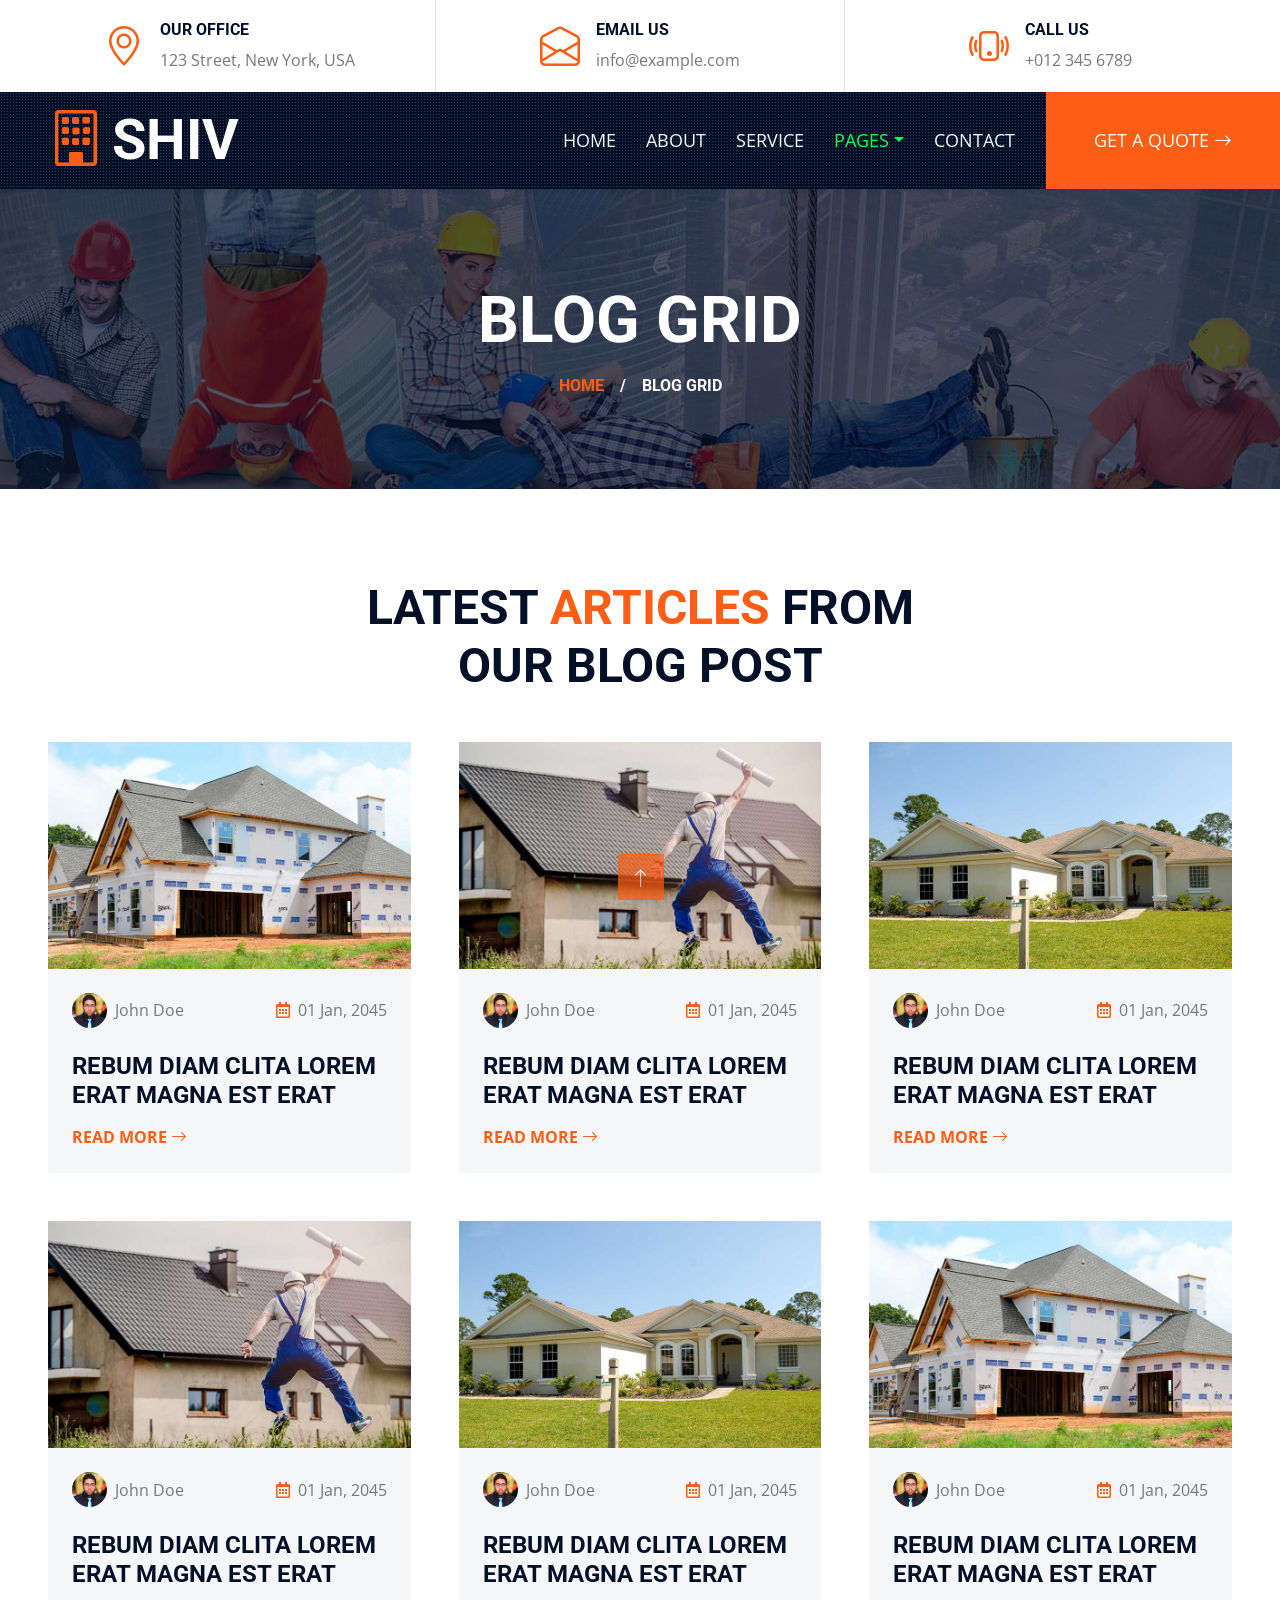
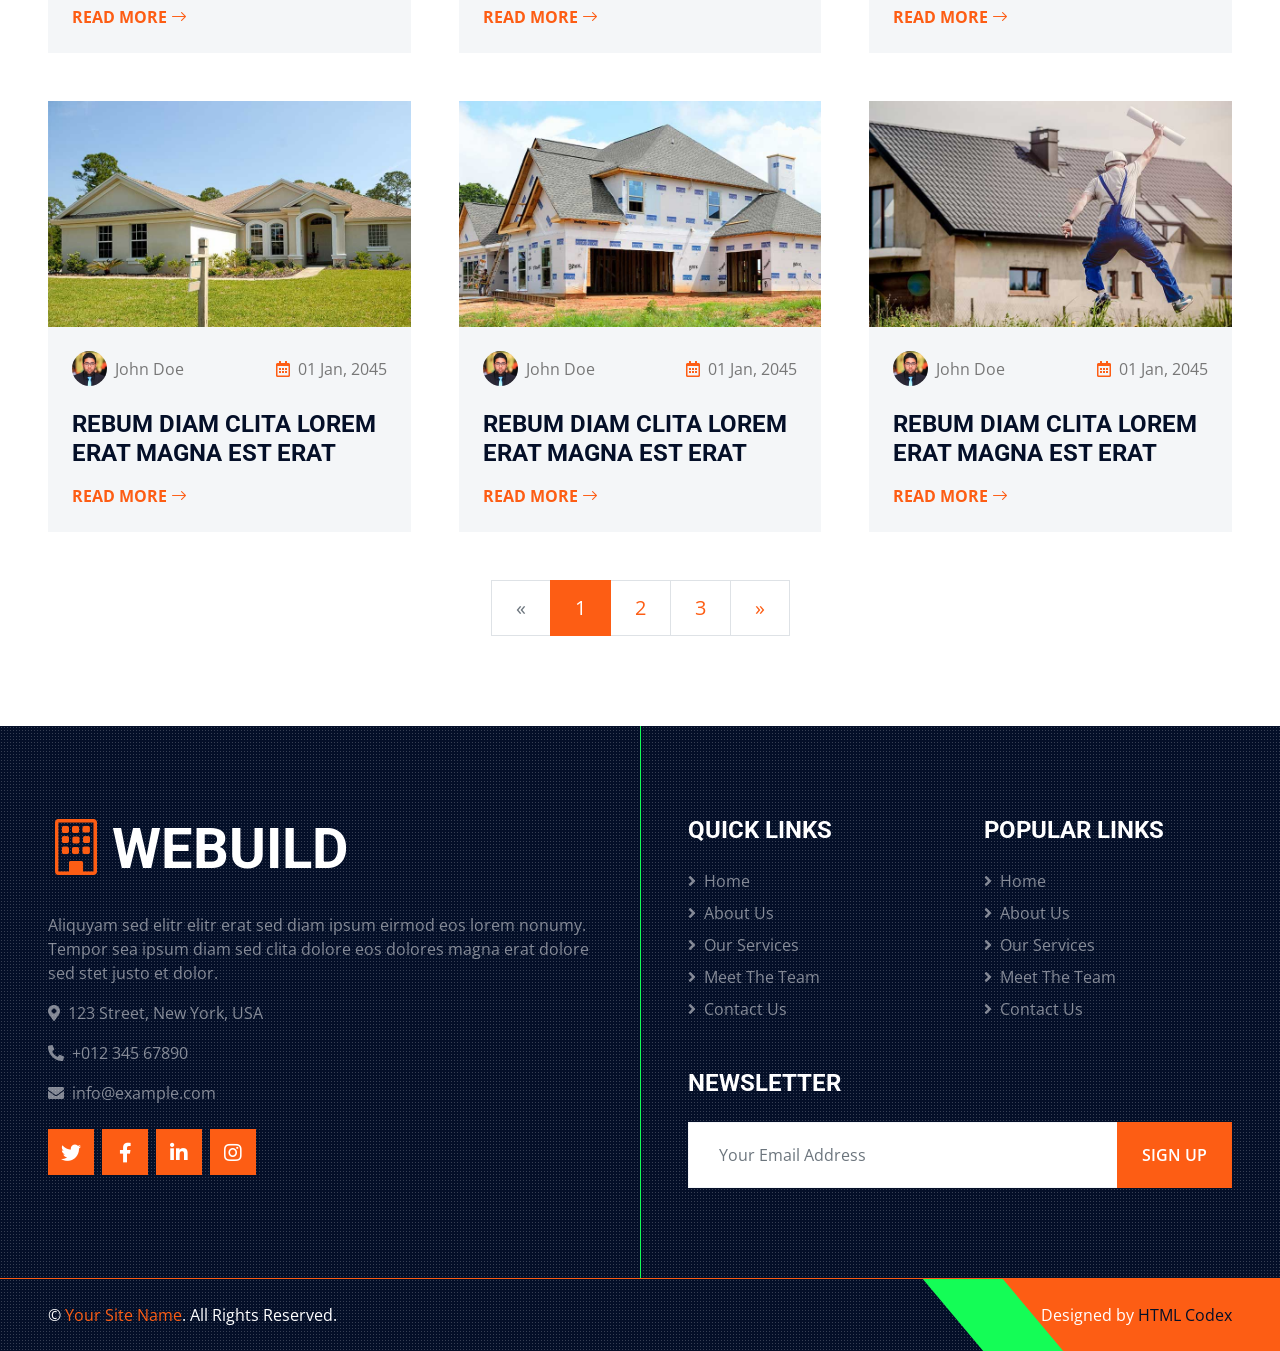
<file: blog.html>
<!DOCTYPE html>
<html lang="en">

<head>
    <meta charset="utf-8">
    <title>SHIV -  Construction Company Website Template Free</title>
    <meta content="width=device-width, initial-scale=1.0" name="viewport">
    <meta content="Free HTML Templates" name="keywords">
    <meta content="Free HTML Templates" name="description">

    <!-- Favicon -->
    <link href="img/favicon.ico" rel="icon">

    <!-- Google Web Fonts -->
    <link rel="preconnect" href="https://fonts.gstatic.com">
    <link href="https://fonts.googleapis.com/css2?family=Open+Sans:wght@400;600&family=Roboto:wght@500;700&display=swap" rel="stylesheet"> 

    <!-- Icon Font Stylesheet -->
    <link href="https://cdnjs.cloudflare.com/ajax/libs/font-awesome/5.15.0/css/all.min.css" rel="stylesheet">
    <link href="https://cdn.jsdelivr.net/npm/bootstrap-icons@1.4.1/font/bootstrap-icons.css" rel="stylesheet">

    <!-- Libraries Stylesheet -->
    <link href="lib/owlcarousel/assets/owl.carousel.min.css" rel="stylesheet">
    <link href="lib/tempusdominus/css/tempusdominus-bootstrap-4.min.css" rel="stylesheet" />
    <link href="lib/lightbox/css/lightbox.min.css" rel="stylesheet">

    <!-- Customized Bootstrap Stylesheet -->
    <link href="css/bootstrap.min.css" rel="stylesheet">

    <!-- Template Stylesheet -->
    <link href="css/style.css" rel="stylesheet">
</head>

<body>
    <!-- Topbar Start -->
    <div class="container-fluid px-5 d-none d-lg-block">
        <div class="row gx-5">
            <div class="col-lg-4 text-center py-3">
                <div class="d-inline-flex align-items-center">
                    <i class="bi bi-geo-alt fs-1 text-primary me-3"></i>
                    <div class="text-start">
                        <h6 class="text-uppercase fw-bold">Our Office</h6>
                        <span>123 Street, New York, USA</span>
                    </div>
                </div>
            </div>
            <div class="col-lg-4 text-center border-start border-end py-3">
                <div class="d-inline-flex align-items-center">
                    <i class="bi bi-envelope-open fs-1 text-primary me-3"></i>
                    <div class="text-start">
                        <h6 class="text-uppercase fw-bold">Email Us</h6>
                        <span>info@example.com</span>
                    </div>
                </div>
            </div>
            <div class="col-lg-4 text-center py-3">
                <div class="d-inline-flex align-items-center">
                    <i class="bi bi-phone-vibrate fs-1 text-primary me-3"></i>
                    <div class="text-start">
                        <h6 class="text-uppercase fw-bold">Call Us</h6>
                        <span>+012 345 6789</span>
                    </div>
                </div>
            </div>
        </div>
    </div>
    <!-- Topbar End -->


    <!-- Navbar Start -->
    <div class="container-fluid sticky-top bg-dark bg-light-radial shadow-sm px-5 pe-lg-0">
        <nav class="navbar navbar-expand-lg bg-dark bg-light-radial navbar-dark py-3 py-lg-0">
            <a href="index.html" class="navbar-brand">
                <h1 class="m-0 display-4 text-uppercase text-white"><i class="bi bi-building text-primary me-2"></i>SHIV</h1>
            </a>
            <button class="navbar-toggler" type="button" data-bs-toggle="collapse" data-bs-target="#navbarCollapse">
                <span class="navbar-toggler-icon"></span>
            </button>
            <div class="collapse navbar-collapse" id="navbarCollapse">
                <div class="navbar-nav ms-auto py-0">
                    <a href="index.html" class="nav-item nav-link">Home</a>
                    <a href="about.html" class="nav-item nav-link">About</a>
                    <a href="service.html" class="nav-item nav-link">Service</a>
                    <div class="nav-item dropdown">
                        <a href="#" class="nav-link dropdown-toggle active" data-bs-toggle="dropdown">Pages</a>
                        <div class="dropdown-menu m-0">
                            <a href="project.html" class="dropdown-item">Our Project</a>
                            <a href="team.html" class="dropdown-item">The Team</a>
                            <a href="testimonial.html" class="dropdown-item">Testimonial</a>
                            <a href="blog.html" class="dropdown-item active">Blog Grid</a>
                            <a href="detail.html" class="dropdown-item">Blog Detail</a>
                        </div>
                    </div>
                    <a href="contact.html" class="nav-item nav-link">Contact</a>
                    <a href="" class="nav-item nav-link bg-primary text-white px-5 ms-3 d-none d-lg-block">Get A Quote <i class="bi bi-arrow-right"></i></a>
                </div>
            </div>
        </nav>
    </div>
    <!-- Navbar End -->


    <!-- Page Header Start -->
    <div class="container-fluid page-header">
        <h1 class="display-3 text-uppercase text-white mb-3">Blog Grid</h1>
        <div class="d-inline-flex text-white">
            <h6 class="text-uppercase m-0"><a href="">Home</a></h6>
            <h6 class="text-white m-0 px-3">/</h6>
            <h6 class="text-uppercase text-white m-0">Blog Grid</h6>
        </div>
    </div>
    <!-- Page Header Start -->


    <!-- Blog Start -->
    <div class="container-fluid py-6 px-5">
        <div class="text-center mx-auto mb-5" style="max-width: 600px;">
            <h1 class="display-5 text-uppercase mb-4">Latest <span class="text-primary">Articles</span> From Our Blog Post</h1>
        </div>
        <div class="row g-5">
            <div class="col-lg-4 col-md-6">
                <div class="bg-light">
                    <img class="img-fluid" src="img/blog-1.jpg" alt="">
                    <div class="p-4">
                        <div class="d-flex justify-content-between mb-4">
                            <div class="d-flex align-items-center">
                                <img class="rounded-circle me-2" src="img/user.jpg" width="35" height="35" alt="">
                                <span>John Doe</span>
                            </div>
                            <div class="d-flex align-items-center">
                                <span class="ms-3"><i class="far fa-calendar-alt text-primary me-2"></i>01 Jan, 2045</span>
                            </div>
                        </div>
                        <h4 class="text-uppercase mb-3">Rebum diam clita lorem erat magna est erat</h4>
                        <a class="text-uppercase fw-bold" href="">Read More <i class="bi bi-arrow-right"></i></a>
                    </div>
                </div>
            </div>
            <div class="col-lg-4 col-md-6">
                <div class="bg-light">
                    <img class="img-fluid" src="img/blog-2.jpg" alt="">
                    <div class="p-4">
                        <div class="d-flex justify-content-between mb-4">
                            <div class="d-flex align-items-center">
                                <img class="rounded-circle me-2" src="img/user.jpg" width="35" height="35" alt="">
                                <span>John Doe</span>
                            </div>
                            <div class="d-flex align-items-center">
                                <span class="ms-3"><i class="far fa-calendar-alt text-primary me-2"></i>01 Jan, 2045</span>
                            </div>
                        </div>
                        <h4 class="text-uppercase mb-3">Rebum diam clita lorem erat magna est erat</h4>
                        <a class="text-uppercase fw-bold" href="">Read More <i class="bi bi-arrow-right"></i></a>
                    </div>
                </div>
            </div>
            <div class="col-lg-4 col-md-6">
                <div class="bg-light">
                    <img class="img-fluid" src="img/blog-3.jpg" alt="">
                    <div class="p-4">
                        <div class="d-flex justify-content-between mb-4">
                            <div class="d-flex align-items-center">
                                <img class="rounded-circle me-2" src="img/user.jpg" width="35" height="35" alt="">
                                <span>John Doe</span>
                            </div>
                            <div class="d-flex align-items-center">
                                <span class="ms-3"><i class="far fa-calendar-alt text-primary me-2"></i>01 Jan, 2045</span>
                            </div>
                        </div>
                        <h4 class="text-uppercase mb-3">Rebum diam clita lorem erat magna est erat</h4>
                        <a class="text-uppercase fw-bold" href="">Read More <i class="bi bi-arrow-right"></i></a>
                    </div>
                </div>
            </div>
            <div class="col-lg-4 col-md-6">
                <div class="bg-light">
                    <img class="img-fluid" src="img/blog-2.jpg" alt="">
                    <div class="p-4">
                        <div class="d-flex justify-content-between mb-4">
                            <div class="d-flex align-items-center">
                                <img class="rounded-circle me-2" src="img/user.jpg" width="35" height="35" alt="">
                                <span>John Doe</span>
                            </div>
                            <div class="d-flex align-items-center">
                                <span class="ms-3"><i class="far fa-calendar-alt text-primary me-2"></i>01 Jan, 2045</span>
                            </div>
                        </div>
                        <h4 class="text-uppercase mb-3">Rebum diam clita lorem erat magna est erat</h4>
                        <a class="text-uppercase fw-bold" href="">Read More <i class="bi bi-arrow-right"></i></a>
                    </div>
                </div>
            </div>
            <div class="col-lg-4 col-md-6">
                <div class="bg-light">
                    <img class="img-fluid" src="img/blog-3.jpg" alt="">
                    <div class="p-4">
                        <div class="d-flex justify-content-between mb-4">
                            <div class="d-flex align-items-center">
                                <img class="rounded-circle me-2" src="img/user.jpg" width="35" height="35" alt="">
                                <span>John Doe</span>
                            </div>
                            <div class="d-flex align-items-center">
                                <span class="ms-3"><i class="far fa-calendar-alt text-primary me-2"></i>01 Jan, 2045</span>
                            </div>
                        </div>
                        <h4 class="text-uppercase mb-3">Rebum diam clita lorem erat magna est erat</h4>
                        <a class="text-uppercase fw-bold" href="">Read More <i class="bi bi-arrow-right"></i></a>
                    </div>
                </div>
            </div>
            <div class="col-lg-4 col-md-6">
                <div class="bg-light">
                    <img class="img-fluid" src="img/blog-1.jpg" alt="">
                    <div class="p-4">
                        <div class="d-flex justify-content-between mb-4">
                            <div class="d-flex align-items-center">
                                <img class="rounded-circle me-2" src="img/user.jpg" width="35" height="35" alt="">
                                <span>John Doe</span>
                            </div>
                            <div class="d-flex align-items-center">
                                <span class="ms-3"><i class="far fa-calendar-alt text-primary me-2"></i>01 Jan, 2045</span>
                            </div>
                        </div>
                        <h4 class="text-uppercase mb-3">Rebum diam clita lorem erat magna est erat</h4>
                        <a class="text-uppercase fw-bold" href="">Read More <i class="bi bi-arrow-right"></i></a>
                    </div>
                </div>
            </div>
            <div class="col-lg-4 col-md-6">
                <div class="bg-light">
                    <img class="img-fluid" src="img/blog-3.jpg" alt="">
                    <div class="p-4">
                        <div class="d-flex justify-content-between mb-4">
                            <div class="d-flex align-items-center">
                                <img class="rounded-circle me-2" src="img/user.jpg" width="35" height="35" alt="">
                                <span>John Doe</span>
                            </div>
                            <div class="d-flex align-items-center">
                                <span class="ms-3"><i class="far fa-calendar-alt text-primary me-2"></i>01 Jan, 2045</span>
                            </div>
                        </div>
                        <h4 class="text-uppercase mb-3">Rebum diam clita lorem erat magna est erat</h4>
                        <a class="text-uppercase fw-bold" href="">Read More <i class="bi bi-arrow-right"></i></a>
                    </div>
                </div>
            </div>
            <div class="col-lg-4 col-md-6">
                <div class="bg-light">
                    <img class="img-fluid" src="img/blog-1.jpg" alt="">
                    <div class="p-4">
                        <div class="d-flex justify-content-between mb-4">
                            <div class="d-flex align-items-center">
                                <img class="rounded-circle me-2" src="img/user.jpg" width="35" height="35" alt="">
                                <span>John Doe</span>
                            </div>
                            <div class="d-flex align-items-center">
                                <span class="ms-3"><i class="far fa-calendar-alt text-primary me-2"></i>01 Jan, 2045</span>
                            </div>
                        </div>
                        <h4 class="text-uppercase mb-3">Rebum diam clita lorem erat magna est erat</h4>
                        <a class="text-uppercase fw-bold" href="">Read More <i class="bi bi-arrow-right"></i></a>
                    </div>
                </div>
            </div>
            <div class="col-lg-4 col-md-6">
                <div class="bg-light">
                    <img class="img-fluid" src="img/blog-2.jpg" alt="">
                    <div class="p-4">
                        <div class="d-flex justify-content-between mb-4">
                            <div class="d-flex align-items-center">
                                <img class="rounded-circle me-2" src="img/user.jpg" width="35" height="35" alt="">
                                <span>John Doe</span>
                            </div>
                            <div class="d-flex align-items-center">
                                <span class="ms-3"><i class="far fa-calendar-alt text-primary me-2"></i>01 Jan, 2045</span>
                            </div>
                        </div>
                        <h4 class="text-uppercase mb-3">Rebum diam clita lorem erat magna est erat</h4>
                        <a class="text-uppercase fw-bold" href="">Read More <i class="bi bi-arrow-right"></i></a>
                    </div>
                </div>
            </div>
            <div class="col-12">
                <nav aria-label="Page navigation">
                  <ul class="pagination pagination-lg justify-content-center m-0">
                    <li class="page-item disabled">
                      <a class="page-link rounded-0" href="#" aria-label="Previous">
                        <span aria-hidden="true">&laquo;</span>
                        <span class="sr-only">Previous</span>
                      </a>
                    </li>
                    <li class="page-item active"><a class="page-link" href="#">1</a></li>
                    <li class="page-item"><a class="page-link" href="#">2</a></li>
                    <li class="page-item"><a class="page-link" href="#">3</a></li>
                    <li class="page-item">
                      <a class="page-link rounded-0" href="#" aria-label="Next">
                        <span aria-hidden="true">&raquo;</span>
                        <span class="sr-only">Next</span>
                      </a>
                    </li>
                  </ul>
                </nav>
            </div>
        </div>
    </div>
    <!-- Blog End -->
    

    <!-- Footer Start -->
    <div class="footer container-fluid position-relative bg-dark bg-light-radial text-white-50 py-6 px-5">
        <div class="row g-5">
            <div class="col-lg-6 pe-lg-5">
                <a href="index.html" class="navbar-brand">
                    <h1 class="m-0 display-4 text-uppercase text-white"><i class="bi bi-building text-primary me-2"></i>WEBUILD</h1>
                </a>
                <p>Aliquyam sed elitr elitr erat sed diam ipsum eirmod eos lorem nonumy. Tempor sea ipsum diam  sed clita dolore eos dolores magna erat dolore sed stet justo et dolor.</p>
                <p><i class="fa fa-map-marker-alt me-2"></i>123 Street, New York, USA</p>
                <p><i class="fa fa-phone-alt me-2"></i>+012 345 67890</p>
                <p><i class="fa fa-envelope me-2"></i>info@example.com</p>
                <div class="d-flex justify-content-start mt-4">
                    <a class="btn btn-lg btn-primary btn-lg-square rounded-0 me-2" href="#"><i class="fab fa-twitter"></i></a>
                    <a class="btn btn-lg btn-primary btn-lg-square rounded-0 me-2" href="#"><i class="fab fa-facebook-f"></i></a>
                    <a class="btn btn-lg btn-primary btn-lg-square rounded-0 me-2" href="#"><i class="fab fa-linkedin-in"></i></a>
                    <a class="btn btn-lg btn-primary btn-lg-square rounded-0" href="#"><i class="fab fa-instagram"></i></a>
                </div>
            </div>
            <div class="col-lg-6 ps-lg-5">
                <div class="row g-5">
                    <div class="col-sm-6">
                        <h4 class="text-white text-uppercase mb-4">Quick Links</h4>
                        <div class="d-flex flex-column justify-content-start">
                            <a class="text-white-50 mb-2" href="#"><i class="fa fa-angle-right me-2"></i>Home</a>
                            <a class="text-white-50 mb-2" href="#"><i class="fa fa-angle-right me-2"></i>About Us</a>
                            <a class="text-white-50 mb-2" href="#"><i class="fa fa-angle-right me-2"></i>Our Services</a>
                            <a class="text-white-50 mb-2" href="#"><i class="fa fa-angle-right me-2"></i>Meet The Team</a>
                            <a class="text-white-50" href="#"><i class="fa fa-angle-right me-2"></i>Contact Us</a>
                        </div>
                    </div>
                    <div class="col-sm-6">
                        <h4 class="text-white text-uppercase mb-4">Popular Links</h4>
                        <div class="d-flex flex-column justify-content-start">
                            <a class="text-white-50 mb-2" href="#"><i class="fa fa-angle-right me-2"></i>Home</a>
                            <a class="text-white-50 mb-2" href="#"><i class="fa fa-angle-right me-2"></i>About Us</a>
                            <a class="text-white-50 mb-2" href="#"><i class="fa fa-angle-right me-2"></i>Our Services</a>
                            <a class="text-white-50 mb-2" href="#"><i class="fa fa-angle-right me-2"></i>Meet The Team</a>
                            <a class="text-white-50" href="#"><i class="fa fa-angle-right me-2"></i>Contact Us</a>
                        </div>
                    </div>
                    <div class="col-sm-12">
                        <h4 class="text-white text-uppercase mb-4">Newsletter</h4>
                        <div class="w-100">
                            <div class="input-group">
                                <input type="text" class="form-control border-light" style="padding: 20px 30px;" placeholder="Your Email Address"><button class="btn btn-primary px-4">Sign Up</button>
                            </div>
                        </div>
                    </div>
                </div>
            </div>
        </div>
    </div>
    <div class="container-fluid bg-dark bg-light-radial text-white border-top border-primary px-0">
        <div class="d-flex flex-column flex-md-row justify-content-between">
            <div class="py-4 px-5 text-center text-md-start">
                <p class="mb-0">&copy; <a class="text-primary" href="#">Your Site Name</a>. All Rights Reserved.</p>
            </div>
            <div class="py-4 px-5 bg-primary footer-shape position-relative text-center text-md-end">
                <p class="mb-0">Designed by <a class="text-dark" href="https://htmlcodex.com">HTML Codex</a></p>
            </div>
        </div>
    </div>
    <!-- Footer End -->


    <!-- Back to Top -->
    <a href="#" class="btn btn-lg btn-primary btn-lg-square back-to-top"><i class="bi bi-arrow-up"></i></a>


    <!-- JavaScript Libraries -->
    <script src="https://code.jquery.com/jquery-3.4.1.min.js"></script>
    <script src="https://cdn.jsdelivr.net/npm/bootstrap@5.0.0/dist/js/bootstrap.bundle.min.js"></script>
    <script src="lib/easing/easing.min.js"></script>
    <script src="lib/waypoints/waypoints.min.js"></script>
    <script src="lib/owlcarousel/owl.carousel.min.js"></script>
    <script src="lib/tempusdominus/js/moment.min.js"></script>
    <script src="lib/tempusdominus/js/moment-timezone.min.js"></script>
    <script src="lib/tempusdominus/js/tempusdominus-bootstrap-4.min.js"></script>
    <script src="lib/isotope/isotope.pkgd.min.js"></script>
    <script src="lib/lightbox/js/lightbox.min.js"></script>

    <!-- Template Javascript -->
    <script src="js/main.js"></script>
</body>

</html>
</file>
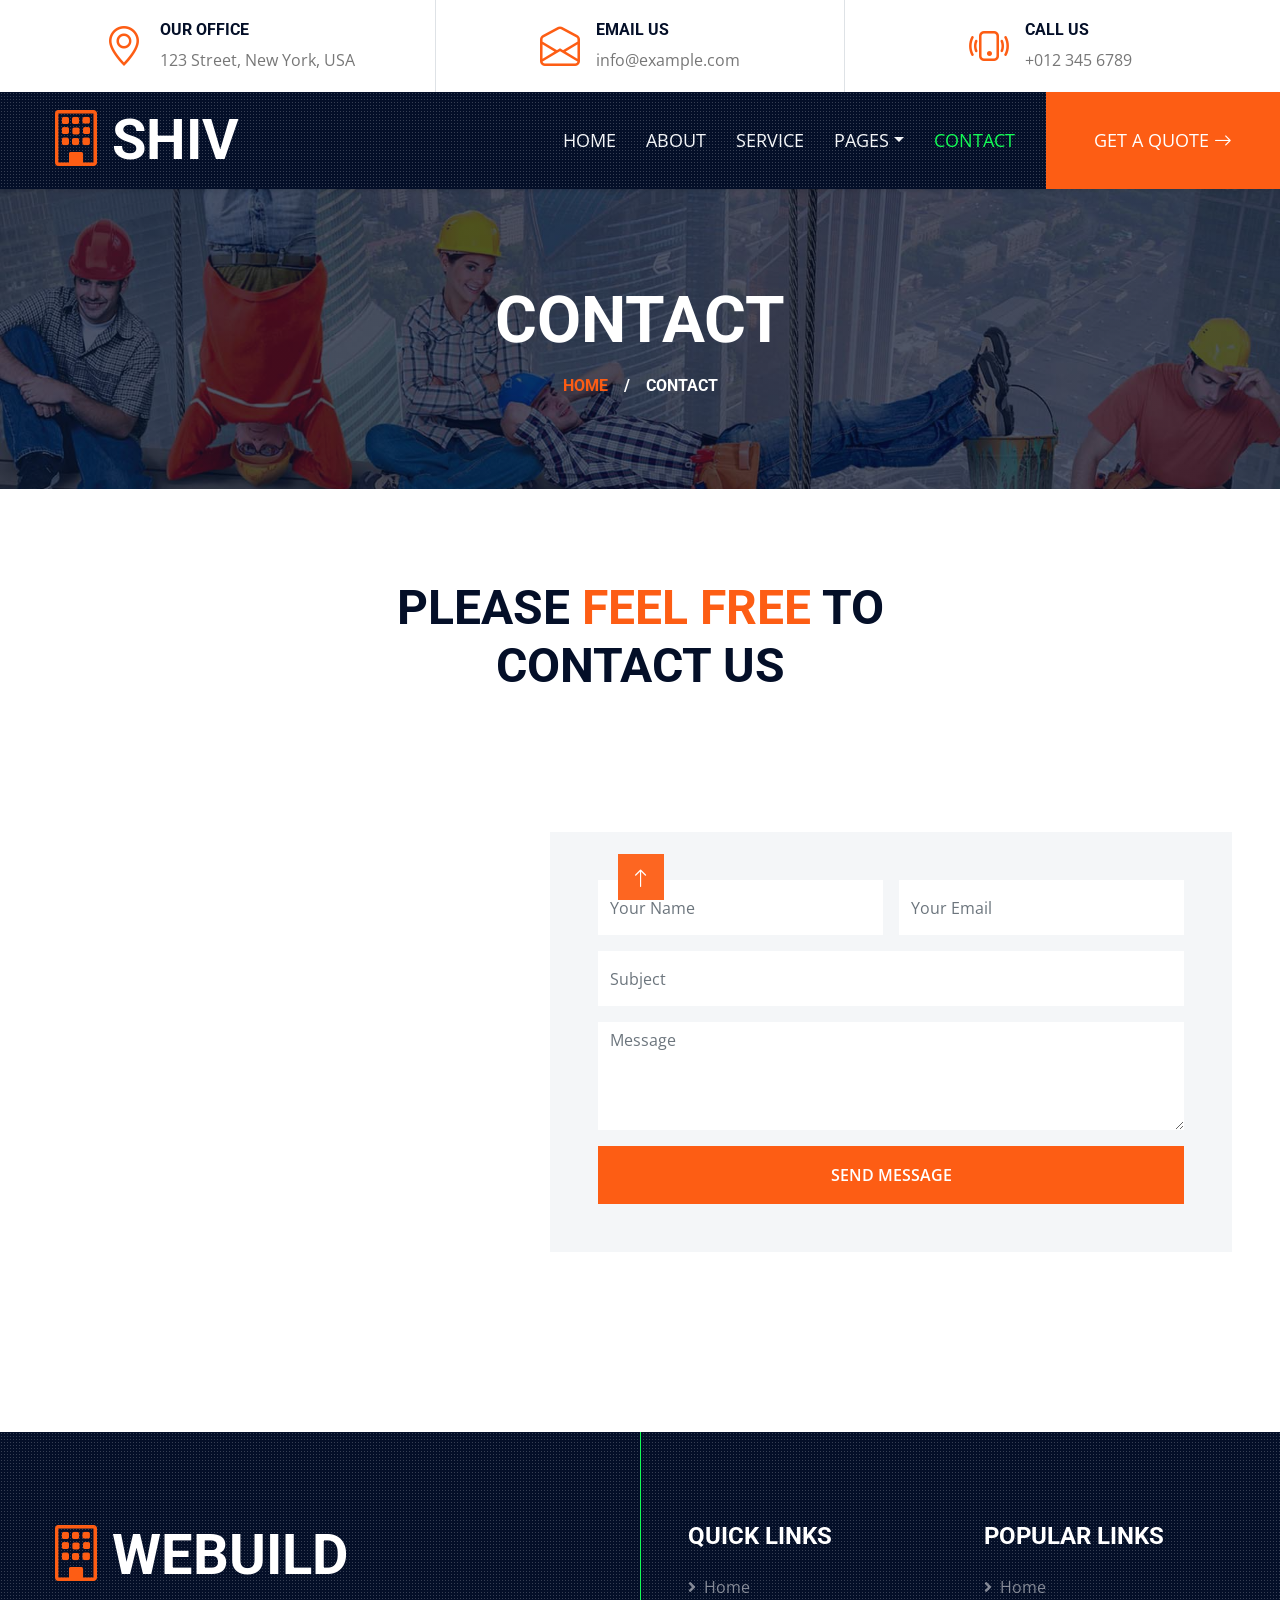
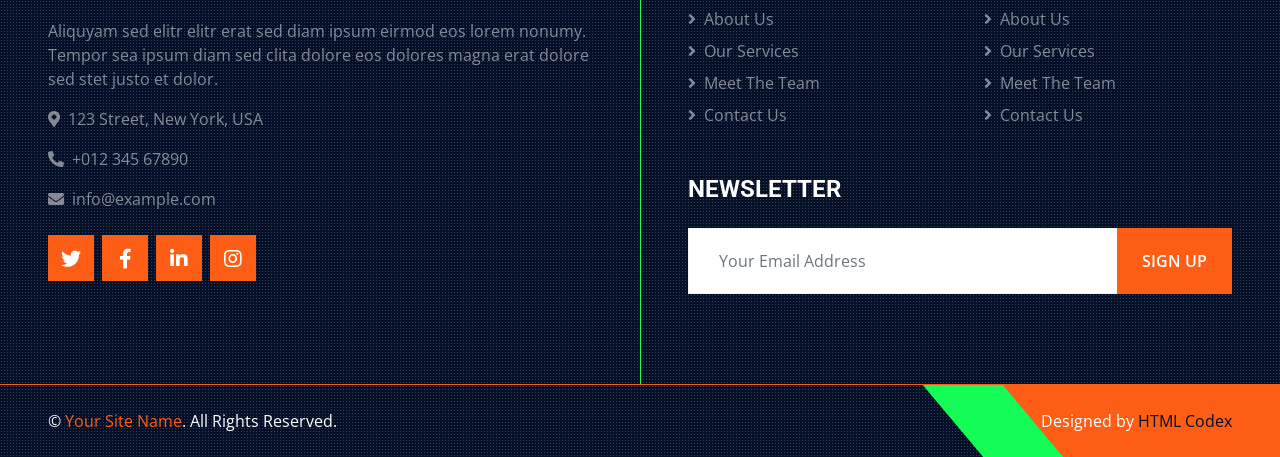
<file: contact.html>
<!DOCTYPE html>
<html lang="en">

<head>
    <meta charset="utf-8">
    <title>SHIV -  Construction Company Website Template Free</title>
    <meta content="width=device-width, initial-scale=1.0" name="viewport">
    <meta content="Free HTML Templates" name="keywords">
    <meta content="Free HTML Templates" name="description">

    <!-- Favicon -->
    <link href="img/favicon.ico" rel="icon">

    <!-- Google Web Fonts -->
    <link rel="preconnect" href="https://fonts.gstatic.com">
    <link href="https://fonts.googleapis.com/css2?family=Open+Sans:wght@400;600&family=Roboto:wght@500;700&display=swap" rel="stylesheet"> 

    <!-- Icon Font Stylesheet -->
    <link href="https://cdnjs.cloudflare.com/ajax/libs/font-awesome/5.15.0/css/all.min.css" rel="stylesheet">
    <link href="https://cdn.jsdelivr.net/npm/bootstrap-icons@1.4.1/font/bootstrap-icons.css" rel="stylesheet">

    <!-- Libraries Stylesheet -->
    <link href="lib/owlcarousel/assets/owl.carousel.min.css" rel="stylesheet">
    <link href="lib/tempusdominus/css/tempusdominus-bootstrap-4.min.css" rel="stylesheet" />
    <link href="lib/lightbox/css/lightbox.min.css" rel="stylesheet">

    <!-- Customized Bootstrap Stylesheet -->
    <link href="css/bootstrap.min.css" rel="stylesheet">

    <!-- Template Stylesheet -->
    <link href="css/style.css" rel="stylesheet">
</head>

<body>
    <!-- Topbar Start -->
    <div class="container-fluid px-5 d-none d-lg-block">
        <div class="row gx-5">
            <div class="col-lg-4 text-center py-3">
                <div class="d-inline-flex align-items-center">
                    <i class="bi bi-geo-alt fs-1 text-primary me-3"></i>
                    <div class="text-start">
                        <h6 class="text-uppercase fw-bold">Our Office</h6>
                        <span>123 Street, New York, USA</span>
                    </div>
                </div>
            </div>
            <div class="col-lg-4 text-center border-start border-end py-3">
                <div class="d-inline-flex align-items-center">
                    <i class="bi bi-envelope-open fs-1 text-primary me-3"></i>
                    <div class="text-start">
                        <h6 class="text-uppercase fw-bold">Email Us</h6>
                        <span>info@example.com</span>
                    </div>
                </div>
            </div>
            <div class="col-lg-4 text-center py-3">
                <div class="d-inline-flex align-items-center">
                    <i class="bi bi-phone-vibrate fs-1 text-primary me-3"></i>
                    <div class="text-start">
                        <h6 class="text-uppercase fw-bold">Call Us</h6>
                        <span>+012 345 6789</span>
                    </div>
                </div>
            </div>
        </div>
    </div>
    <!-- Topbar End -->


    <!-- Navbar Start -->
    <div class="container-fluid sticky-top bg-dark bg-light-radial shadow-sm px-5 pe-lg-0">
        <nav class="navbar navbar-expand-lg bg-dark bg-light-radial navbar-dark py-3 py-lg-0">
            <a href="index.html" class="navbar-brand">
                <h1 class="m-0 display-4 text-uppercase text-white"><i class="bi bi-building text-primary me-2"></i>SHIV</h1>
            </a>
            <button class="navbar-toggler" type="button" data-bs-toggle="collapse" data-bs-target="#navbarCollapse">
                <span class="navbar-toggler-icon"></span>
            </button>
            <div class="collapse navbar-collapse" id="navbarCollapse">
                <div class="navbar-nav ms-auto py-0">
                    <a href="index.html" class="nav-item nav-link">Home</a>
                    <a href="about.html" class="nav-item nav-link">About</a>
                    <a href="service.html" class="nav-item nav-link">Service</a>
                    <div class="nav-item dropdown">
                        <a href="#" class="nav-link dropdown-toggle" data-bs-toggle="dropdown">Pages</a>
                        <div class="dropdown-menu m-0">
                            <a href="project.html" class="dropdown-item">Our Project</a>
                            <a href="team.html" class="dropdown-item">The Team</a>
                            <a href="testimonial.html" class="dropdown-item">Testimonial</a>
                            <a href="blog.html" class="dropdown-item">Blog Grid</a>
                            <a href="detail.html" class="dropdown-item">Blog Detail</a>
                        </div>
                    </div>
                    <a href="contact.html" class="nav-item nav-link active">Contact</a>
                    <a href="" class="nav-item nav-link bg-primary text-white px-5 ms-3 d-none d-lg-block">Get A Quote <i class="bi bi-arrow-right"></i></a>
                </div>
            </div>
        </nav>
    </div>
    <!-- Navbar End -->


    <!-- Page Header Start -->
    <div class="container-fluid page-header">
        <h1 class="display-3 text-uppercase text-white mb-3">Contact</h1>
        <div class="d-inline-flex text-white">
            <h6 class="text-uppercase m-0"><a href="">Home</a></h6>
            <h6 class="text-white m-0 px-3">/</h6>
            <h6 class="text-uppercase text-white m-0">Contact</h6>
        </div>
    </div>
    <!-- Page Header Start -->


    <!-- Contact Start -->
    <div class="container-fluid py-6 px-5">
        <div class="text-center mx-auto mb-5" style="max-width: 600px;">
            <h1 class="display-5 text-uppercase mb-4">Please <span class="text-primary">Feel Free</span> To Contact Us</h1>
        </div>
        <div class="row gx-0 align-items-center">
            <div class="col-lg-6 mb-5 mb-lg-0" style="height: 600px;">
                <iframe class="w-100 h-100"
                    src="https://www.google.com/maps/embed?pb=!1m18!1m12!1m3!1d3001156.4288297426!2d-78.01371936852176!3d42.72876761954724!2m3!1f0!2f0!3f0!3m2!1i1024!2i768!4f13.1!3m3!1m2!1s0x4ccc4bf0f123a5a9%3A0xddcfc6c1de189567!2sNew%20York%2C%20USA!5e0!3m2!1sen!2sbd!4v1603794290143!5m2!1sen!2sbd"
                    frameborder="0" style="border:0;" allowfullscreen="" aria-hidden="false" tabindex="0"></iframe>
            </div>
            <div class="col-lg-6">
                <div class="contact-form bg-light p-5">
                    <div class="row g-3">
                        <div class="col-12 col-sm-6">
                            <input type="text" class="form-control border-0" placeholder="Your Name" style="height: 55px;">
                        </div>
                        <div class="col-12 col-sm-6">
                            <input type="email" class="form-control border-0" placeholder="Your Email" style="height: 55px;">
                        </div>
                        <div class="col-12">
                            <input type="text" class="form-control border-0" placeholder="Subject" style="height: 55px;">
                        </div>
                        <div class="col-12">
                            <textarea class="form-control border-0" rows="4" placeholder="Message"></textarea>
                        </div>
                        <div class="col-12">
                            <button class="btn btn-primary w-100 py-3" type="submit">Send Message</button>
                        </div>
                    </div>
                </div>
            </div>
        </div>
    </div>
    <!-- Contact End -->


    <!-- Footer Start -->
    <div class="footer container-fluid position-relative bg-dark bg-light-radial text-white-50 py-6 px-5">
        <div class="row g-5">
            <div class="col-lg-6 pe-lg-5">
                <a href="index.html" class="navbar-brand">
                    <h1 class="m-0 display-4 text-uppercase text-white"><i class="bi bi-building text-primary me-2"></i>WEBUILD</h1>
                </a>
                <p>Aliquyam sed elitr elitr erat sed diam ipsum eirmod eos lorem nonumy. Tempor sea ipsum diam  sed clita dolore eos dolores magna erat dolore sed stet justo et dolor.</p>
                <p><i class="fa fa-map-marker-alt me-2"></i>123 Street, New York, USA</p>
                <p><i class="fa fa-phone-alt me-2"></i>+012 345 67890</p>
                <p><i class="fa fa-envelope me-2"></i>info@example.com</p>
                <div class="d-flex justify-content-start mt-4">
                    <a class="btn btn-lg btn-primary btn-lg-square rounded-0 me-2" href="#"><i class="fab fa-twitter"></i></a>
                    <a class="btn btn-lg btn-primary btn-lg-square rounded-0 me-2" href="#"><i class="fab fa-facebook-f"></i></a>
                    <a class="btn btn-lg btn-primary btn-lg-square rounded-0 me-2" href="#"><i class="fab fa-linkedin-in"></i></a>
                    <a class="btn btn-lg btn-primary btn-lg-square rounded-0" href="#"><i class="fab fa-instagram"></i></a>
                </div>
            </div>
            <div class="col-lg-6 ps-lg-5">
                <div class="row g-5">
                    <div class="col-sm-6">
                        <h4 class="text-white text-uppercase mb-4">Quick Links</h4>
                        <div class="d-flex flex-column justify-content-start">
                            <a class="text-white-50 mb-2" href="#"><i class="fa fa-angle-right me-2"></i>Home</a>
                            <a class="text-white-50 mb-2" href="#"><i class="fa fa-angle-right me-2"></i>About Us</a>
                            <a class="text-white-50 mb-2" href="#"><i class="fa fa-angle-right me-2"></i>Our Services</a>
                            <a class="text-white-50 mb-2" href="#"><i class="fa fa-angle-right me-2"></i>Meet The Team</a>
                            <a class="text-white-50" href="#"><i class="fa fa-angle-right me-2"></i>Contact Us</a>
                        </div>
                    </div>
                    <div class="col-sm-6">
                        <h4 class="text-white text-uppercase mb-4">Popular Links</h4>
                        <div class="d-flex flex-column justify-content-start">
                            <a class="text-white-50 mb-2" href="#"><i class="fa fa-angle-right me-2"></i>Home</a>
                            <a class="text-white-50 mb-2" href="#"><i class="fa fa-angle-right me-2"></i>About Us</a>
                            <a class="text-white-50 mb-2" href="#"><i class="fa fa-angle-right me-2"></i>Our Services</a>
                            <a class="text-white-50 mb-2" href="#"><i class="fa fa-angle-right me-2"></i>Meet The Team</a>
                            <a class="text-white-50" href="#"><i class="fa fa-angle-right me-2"></i>Contact Us</a>
                        </div>
                    </div>
                    <div class="col-sm-12">
                        <h4 class="text-white text-uppercase mb-4">Newsletter</h4>
                        <div class="w-100">
                            <div class="input-group">
                                <input type="text" class="form-control border-light" style="padding: 20px 30px;" placeholder="Your Email Address"><button class="btn btn-primary px-4">Sign Up</button>
                            </div>
                        </div>
                    </div>
                </div>
            </div>
        </div>
    </div>
    <div class="container-fluid bg-dark bg-light-radial text-white border-top border-primary px-0">
        <div class="d-flex flex-column flex-md-row justify-content-between">
            <div class="py-4 px-5 text-center text-md-start">
                <p class="mb-0">&copy; <a class="text-primary" href="#">Your Site Name</a>. All Rights Reserved.</p>
            </div>
            <div class="py-4 px-5 bg-primary footer-shape position-relative text-center text-md-end">
                <p class="mb-0">Designed by <a class="text-dark" href="https://htmlcodex.com">HTML Codex</a></p>
            </div>
        </div>
    </div>
    <!-- Footer End -->


    <!-- Back to Top -->
    <a href="#" class="btn btn-lg btn-primary btn-lg-square back-to-top"><i class="bi bi-arrow-up"></i></a>


    <!-- JavaScript Libraries -->
    <script src="https://code.jquery.com/jquery-3.4.1.min.js"></script>
    <script src="https://cdn.jsdelivr.net/npm/bootstrap@5.0.0/dist/js/bootstrap.bundle.min.js"></script>
    <script src="lib/easing/easing.min.js"></script>
    <script src="lib/waypoints/waypoints.min.js"></script>
    <script src="lib/owlcarousel/owl.carousel.min.js"></script>
    <script src="lib/tempusdominus/js/moment.min.js"></script>
    <script src="lib/tempusdominus/js/moment-timezone.min.js"></script>
    <script src="lib/tempusdominus/js/tempusdominus-bootstrap-4.min.js"></script>
    <script src="lib/isotope/isotope.pkgd.min.js"></script>
    <script src="lib/lightbox/js/lightbox.min.js"></script>

    <!-- Template Javascript -->
    <script src="js/main.js"></script>
</body>

</html>
</file>
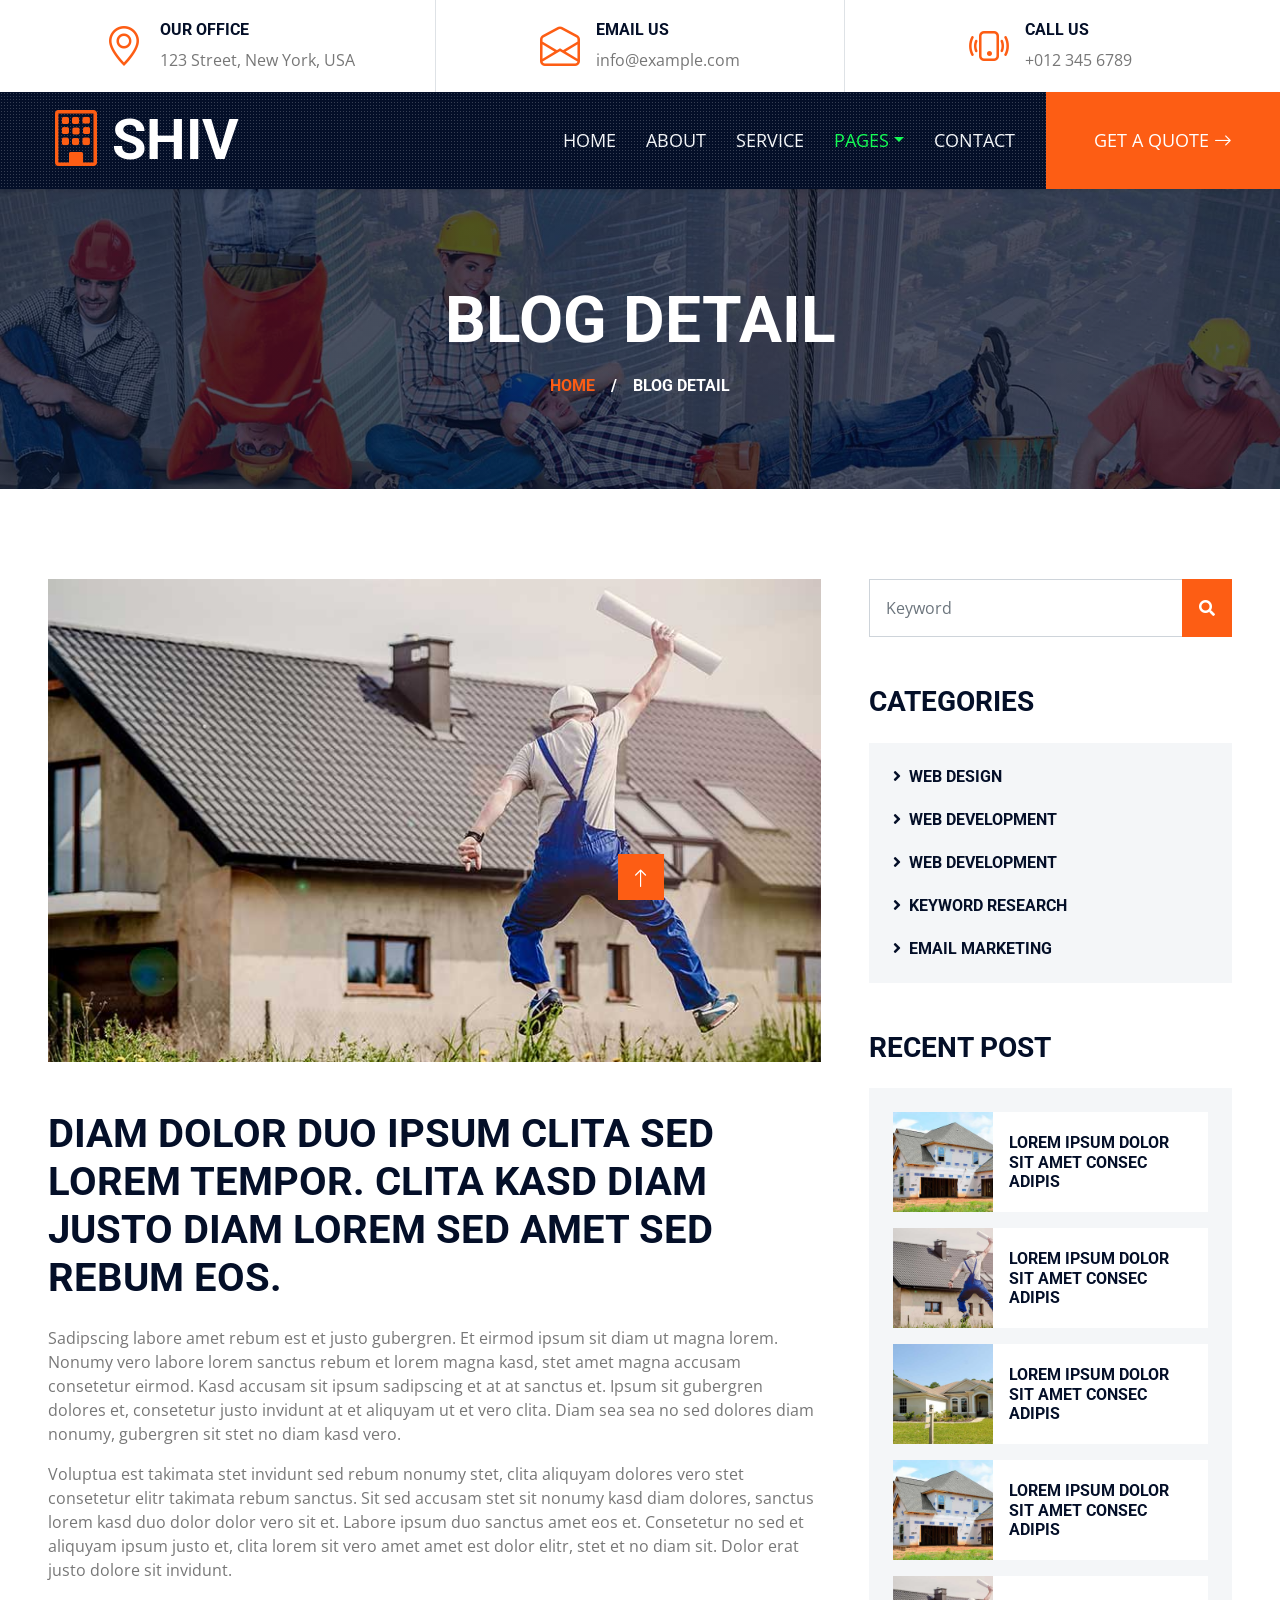
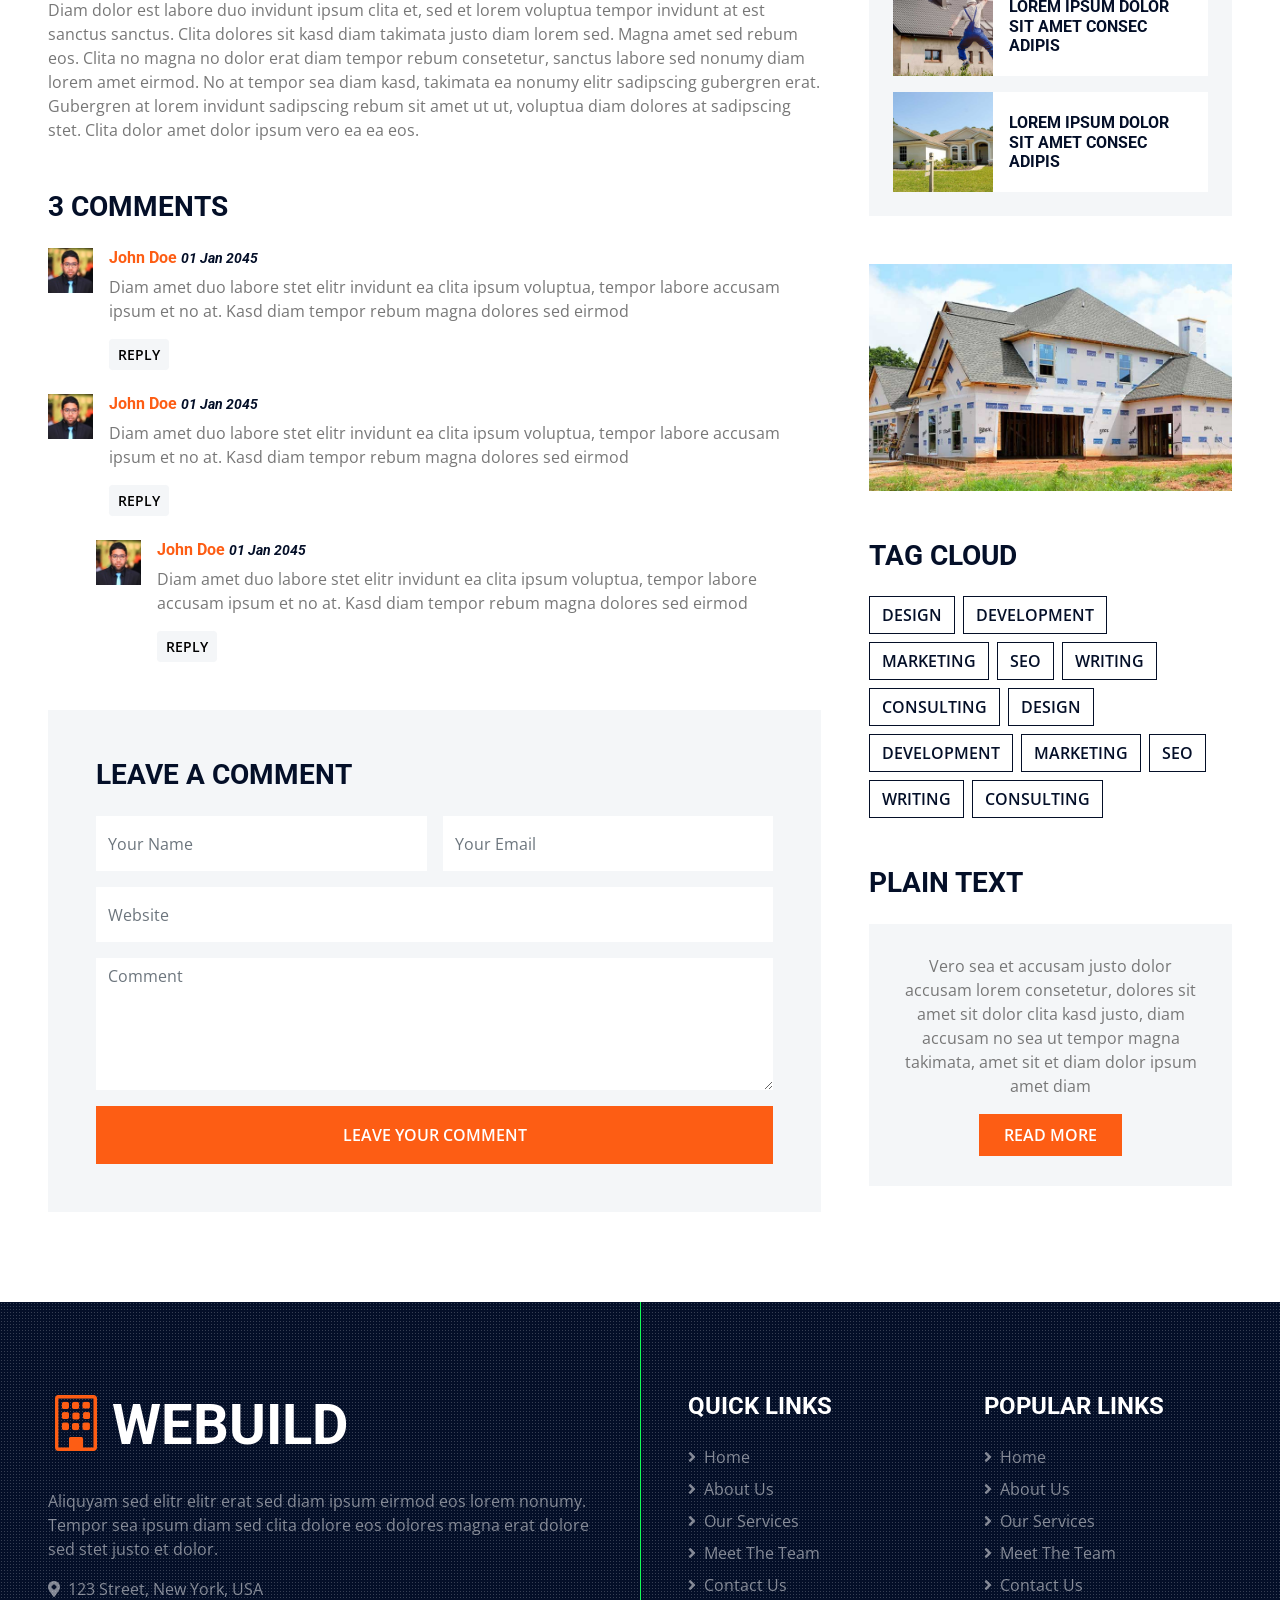
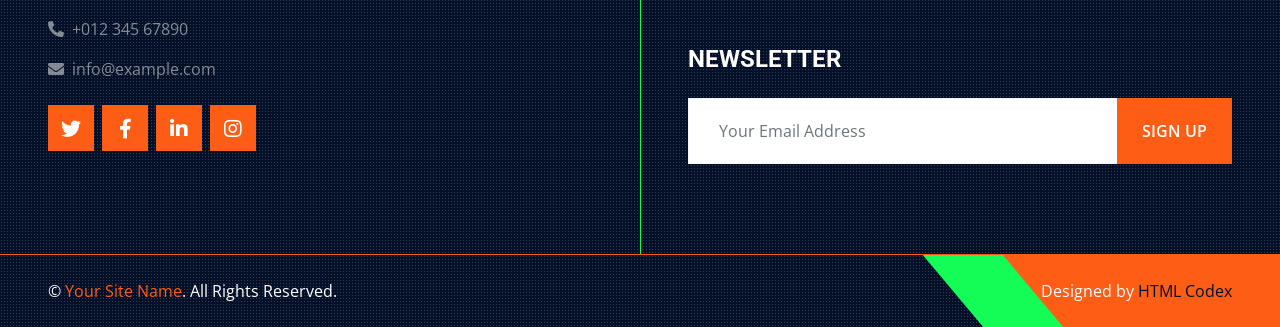
<file: detail.html>
<!DOCTYPE html>
<html lang="en">

<head>
    <meta charset="utf-8">
    <title>SHIV -  Construction Company Website Template Free</title>
    <meta content="width=device-width, initial-scale=1.0" name="viewport">
    <meta content="Free HTML Templates" name="keywords">
    <meta content="Free HTML Templates" name="description">

    <!-- Favicon -->
    <link href="img/favicon.ico" rel="icon">

    <!-- Google Web Fonts -->
    <link rel="preconnect" href="https://fonts.gstatic.com">
    <link href="https://fonts.googleapis.com/css2?family=Open+Sans:wght@400;600&family=Roboto:wght@500;700&display=swap" rel="stylesheet"> 

    <!-- Icon Font Stylesheet -->
    <link href="https://cdnjs.cloudflare.com/ajax/libs/font-awesome/5.15.0/css/all.min.css" rel="stylesheet">
    <link href="https://cdn.jsdelivr.net/npm/bootstrap-icons@1.4.1/font/bootstrap-icons.css" rel="stylesheet">

    <!-- Libraries Stylesheet -->
    <link href="lib/owlcarousel/assets/owl.carousel.min.css" rel="stylesheet">
    <link href="lib/tempusdominus/css/tempusdominus-bootstrap-4.min.css" rel="stylesheet" />
    <link href="lib/lightbox/css/lightbox.min.css" rel="stylesheet">

    <!-- Customized Bootstrap Stylesheet -->
    <link href="css/bootstrap.min.css" rel="stylesheet">

    <!-- Template Stylesheet -->
    <link href="css/style.css" rel="stylesheet">
</head>

<body>
    <!-- Topbar Start -->
    <div class="container-fluid px-5 d-none d-lg-block">
        <div class="row gx-5">
            <div class="col-lg-4 text-center py-3">
                <div class="d-inline-flex align-items-center">
                    <i class="bi bi-geo-alt fs-1 text-primary me-3"></i>
                    <div class="text-start">
                        <h6 class="text-uppercase fw-bold">Our Office</h6>
                        <span>123 Street, New York, USA</span>
                    </div>
                </div>
            </div>
            <div class="col-lg-4 text-center border-start border-end py-3">
                <div class="d-inline-flex align-items-center">
                    <i class="bi bi-envelope-open fs-1 text-primary me-3"></i>
                    <div class="text-start">
                        <h6 class="text-uppercase fw-bold">Email Us</h6>
                        <span>info@example.com</span>
                    </div>
                </div>
            </div>
            <div class="col-lg-4 text-center py-3">
                <div class="d-inline-flex align-items-center">
                    <i class="bi bi-phone-vibrate fs-1 text-primary me-3"></i>
                    <div class="text-start">
                        <h6 class="text-uppercase fw-bold">Call Us</h6>
                        <span>+012 345 6789</span>
                    </div>
                </div>
            </div>
        </div>
    </div>
    <!-- Topbar End -->


    <!-- Navbar Start -->
    <div class="container-fluid sticky-top bg-dark bg-light-radial shadow-sm px-5 pe-lg-0">
        <nav class="navbar navbar-expand-lg bg-dark bg-light-radial navbar-dark py-3 py-lg-0">
            <a href="index.html" class="navbar-brand">
                <h1 class="m-0 display-4 text-uppercase text-white"><i class="bi bi-building text-primary me-2"></i>SHIV</h1>
            </a>
            <button class="navbar-toggler" type="button" data-bs-toggle="collapse" data-bs-target="#navbarCollapse">
                <span class="navbar-toggler-icon"></span>
            </button>
            <div class="collapse navbar-collapse" id="navbarCollapse">
                <div class="navbar-nav ms-auto py-0">
                    <a href="index.html" class="nav-item nav-link">Home</a>
                    <a href="about.html" class="nav-item nav-link">About</a>
                    <a href="service.html" class="nav-item nav-link">Service</a>
                    <div class="nav-item dropdown">
                        <a href="#" class="nav-link dropdown-toggle active" data-bs-toggle="dropdown">Pages</a>
                        <div class="dropdown-menu m-0">
                            <a href="project.html" class="dropdown-item">Our Project</a>
                            <a href="team.html" class="dropdown-item">The Team</a>
                            <a href="testimonial.html" class="dropdown-item">Testimonial</a>
                            <a href="blog.html" class="dropdown-item">Blog Grid</a>
                            <a href="detail.html" class="dropdown-item active">Blog Detail</a>
                        </div>
                    </div>
                    <a href="contact.html" class="nav-item nav-link">Contact</a>
                    <a href="" class="nav-item nav-link bg-primary text-white px-5 ms-3 d-none d-lg-block">Get A Quote <i class="bi bi-arrow-right"></i></a>
                </div>
            </div>
        </nav>
    </div>
    <!-- Navbar End -->


    <!-- Page Header Start -->
    <div class="container-fluid page-header">
        <h1 class="display-3 text-uppercase text-white mb-3">Blog Detail</h1>
        <div class="d-inline-flex text-white">
            <h6 class="text-uppercase m-0"><a href="">Home</a></h6>
            <h6 class="text-white m-0 px-3">/</h6>
            <h6 class="text-uppercase text-white m-0">Blog Detail</h6>
        </div>
    </div>
    <!-- Page Header Start -->


    <!-- Blog Start -->
    <div class="container-fluid py-6 px-5">
        <div class="row g-5">
            <div class="col-lg-8">
                <!-- Blog Detail Start -->
                <div class="mb-5">
                    <img class="img-fluid w-100 rounded mb-5" src="img/blog-2.jpg" alt="">
                    <h1 class="text-uppercase mb-4">Diam dolor duo ipsum clita sed lorem tempor. Clita kasd diam justo diam
                        lorem sed amet sed rebum eos.</h1>
                    <p>Sadipscing labore amet rebum est et justo gubergren. Et eirmod ipsum sit diam ut
                        magna lorem. Nonumy vero labore lorem sanctus rebum et lorem magna kasd, stet
                        amet magna accusam consetetur eirmod. Kasd accusam sit ipsum sadipscing et at at
                        sanctus et. Ipsum sit gubergren dolores et, consetetur justo invidunt at et
                        aliquyam ut et vero clita. Diam sea sea no sed dolores diam nonumy, gubergren
                        sit stet no diam kasd vero.</p>
                    <p>Voluptua est takimata stet invidunt sed rebum nonumy stet, clita aliquyam dolores
                        vero stet consetetur elitr takimata rebum sanctus. Sit sed accusam stet sit
                        nonumy kasd diam dolores, sanctus lorem kasd duo dolor dolor vero sit et. Labore
                        ipsum duo sanctus amet eos et. Consetetur no sed et aliquyam ipsum justo et,
                        clita lorem sit vero amet amet est dolor elitr, stet et no diam sit. Dolor erat
                        justo dolore sit invidunt.</p>
                    <p>Diam dolor est labore duo invidunt ipsum clita et, sed et lorem voluptua tempor
                        invidunt at est sanctus sanctus. Clita dolores sit kasd diam takimata justo diam
                        lorem sed. Magna amet sed rebum eos. Clita no magna no dolor erat diam tempor
                        rebum consetetur, sanctus labore sed nonumy diam lorem amet eirmod. No at tempor
                        sea diam kasd, takimata ea nonumy elitr sadipscing gubergren erat. Gubergren at
                        lorem invidunt sadipscing rebum sit amet ut ut, voluptua diam dolores at
                        sadipscing stet. Clita dolor amet dolor ipsum vero ea ea eos.</p>
                </div>
                <!-- Blog Detail End -->

                <!-- Comment List Start -->
                <div class="mb-5">
                    <h3 class="text-uppercase mb-4">3 Comments</h3>
                    <div class="d-flex mb-4">
                        <img src="img/user.jpg" class="img-fluid" style="width: 45px; height: 45px;">
                        <div class="ps-3">
                            <h6><a href="">John Doe</a> <small><i>01 Jan 2045</i></small></h6>
                            <p>Diam amet duo labore stet elitr invidunt ea clita ipsum voluptua, tempor labore
                                accusam ipsum et no at. Kasd diam tempor rebum magna dolores sed eirmod</p>
                            <button class="btn btn-sm btn-light">Reply</button>
                        </div>
                    </div>
                    <div class="d-flex mb-4">
                        <img src="img/user.jpg" class="img-fluid" style="width: 45px; height: 45px;">
                        <div class="ps-3">
                            <h6><a href="">John Doe</a> <small><i>01 Jan 2045</i></small></h6>
                            <p>Diam amet duo labore stet elitr invidunt ea clita ipsum voluptua, tempor labore
                                accusam ipsum et no at. Kasd diam tempor rebum magna dolores sed eirmod</p>
                            <button class="btn btn-sm btn-light">Reply</button>
                        </div>
                    </div>
                    <div class="d-flex ms-5 mb-4">
                        <img src="img/user.jpg" class="img-fluid" style="width: 45px; height: 45px;">
                        <div class="ps-3">
                            <h6><a href="">John Doe</a> <small><i>01 Jan 2045</i></small></h6>
                            <p>Diam amet duo labore stet elitr invidunt ea clita ipsum voluptua, tempor labore
                                accusam ipsum et no at. Kasd diam tempor rebum magna dolores sed eirmod</p>
                            <button class="btn btn-sm btn-light">Reply</button>
                        </div>
                    </div>
                </div>
                <!-- Comment List End -->

                <!-- Comment Form Start -->
                <div class="bg-light p-5">
                    <h3 class="text-uppercase mb-4">Leave a comment</h3>
                    <form>
                        <div class="row g-3">
                            <div class="col-12 col-sm-6">
                                <input type="text" class="form-control bg-white border-0" placeholder="Your Name" style="height: 55px;">
                            </div>
                            <div class="col-12 col-sm-6">
                                <input type="email" class="form-control bg-white border-0" placeholder="Your Email" style="height: 55px;">
                            </div>
                            <div class="col-12">
                                <input type="text" class="form-control bg-white border-0" placeholder="Website" style="height: 55px;">
                            </div>
                            <div class="col-12">
                                <textarea class="form-control bg-white border-0" rows="5" placeholder="Comment"></textarea>
                            </div>
                            <div class="col-12">
                                <button class="btn btn-primary w-100 py-3" type="submit">Leave Your Comment</button>
                            </div>
                        </div>
                    </form>
                </div>
                <!-- Comment Form End -->
            </div>

            <!-- Sidebar Start -->
            <div class="col-lg-4">
                <!-- Search Form Start -->
                <div class="mb-5">
                    <div class="input-group">
                        <input type="text" class="form-control p-3" placeholder="Keyword">
                        <button class="btn btn-primary px-3"><i class="fa fa-search"></i></button>
                    </div>
                </div>
                <!-- Search Form End -->

                <!-- Category Start -->
                <div class="mb-5">
                    <h3 class="text-uppercase mb-4">Categories</h3>
                    <div class="d-flex flex-column justify-content-start bg-light p-4">
                        <a class="h6 text-uppercase mb-4" href="#"><i class="fa fa-angle-right me-2"></i>Web Design</a>
                        <a class="h6 text-uppercase mb-4" href="#"><i class="fa fa-angle-right me-2"></i>Web Development</a>
                        <a class="h6 text-uppercase mb-4" href="#"><i class="fa fa-angle-right me-2"></i>Web Development</a>
                        <a class="h6 text-uppercase mb-4" href="#"><i class="fa fa-angle-right me-2"></i>Keyword Research</a>
                        <a class="h6 text-uppercase mb-0" href="#"><i class="fa fa-angle-right me-2"></i>Email Marketing</a>
                    </div>
                </div>
                <!-- Category End -->

                <!-- Recent Post Start -->
                <div class="mb-5">
                    <h3 class="text-uppercase mb-4">Recent Post</h3>
                    <div class="bg-light p-4">
                        <div class="d-flex mb-3">
                            <img class="img-fluid" src="img/blog-1.jpg" style="width: 100px; height: 100px; object-fit: cover;" alt="">
                            <a href="" class="h6 d-flex align-items-center bg-white text-uppercase px-3 mb-0">Lorem ipsum dolor sit amet consec adipis
                            </a>
                        </div>
                        <div class="d-flex mb-3">
                            <img class="img-fluid" src="img/blog-2.jpg" style="width: 100px; height: 100px; object-fit: cover;" alt="">
                            <a href="" class="h6 d-flex align-items-center bg-white text-uppercase px-3 mb-0">Lorem ipsum dolor sit amet consec adipis
                            </a>
                        </div>
                        <div class="d-flex mb-3">
                            <img class="img-fluid" src="img/blog-3.jpg" style="width: 100px; height: 100px; object-fit: cover;" alt="">
                            <a href="" class="h6 d-flex align-items-center bg-white text-uppercase px-3 mb-0">Lorem ipsum dolor sit amet consec adipis
                            </a>
                        </div>
                        <div class="d-flex mb-3">
                            <img class="img-fluid" src="img/blog-1.jpg" style="width: 100px; height: 100px; object-fit: cover;" alt="">
                            <a href="" class="h6 d-flex align-items-center bg-white text-uppercase px-3 mb-0">Lorem ipsum dolor sit amet consec adipis
                            </a>
                        </div>
                        <div class="d-flex mb-3">
                            <img class="img-fluid" src="img/blog-2.jpg" style="width: 100px; height: 100px; object-fit: cover;" alt="">
                            <a href="" class="h6 d-flex align-items-center bg-white text-uppercase px-3 mb-0">Lorem ipsum dolor sit amet consec adipis
                            </a>
                        </div>
                        <div class="d-flex">
                            <img class="img-fluid" src="img/blog-3.jpg" style="width: 100px; height: 100px; object-fit: cover;" alt="">
                            <a href="" class="h6 d-flex align-items-center bg-white text-uppercase px-3 mb-0">Lorem ipsum dolor sit amet consec adipis
                            </a>
                        </div>
                    </div>
                </div>
                <!-- Recent Post End -->

                <!-- Image Start -->
                <div class="mb-5">
                    <img src="img/blog-1.jpg" alt="" class="img-fluid rounded">
                </div>
                <!-- Image End -->

                <!-- Tags Start -->
                <div class="mb-5">
                    <h3 class="text-uppercase mb-4">Tag Cloud</h3>
                    <div class="d-flex flex-wrap m-n1">
                        <a href="" class="btn btn-outline-dark m-1">Design</a>
                        <a href="" class="btn btn-outline-dark m-1">Development</a>
                        <a href="" class="btn btn-outline-dark m-1">Marketing</a>
                        <a href="" class="btn btn-outline-dark m-1">SEO</a>
                        <a href="" class="btn btn-outline-dark m-1">Writing</a>
                        <a href="" class="btn btn-outline-dark m-1">Consulting</a>
                        <a href="" class="btn btn-outline-dark m-1">Design</a>
                        <a href="" class="btn btn-outline-dark m-1">Development</a>
                        <a href="" class="btn btn-outline-dark m-1">Marketing</a>
                        <a href="" class="btn btn-outline-dark m-1">SEO</a>
                        <a href="" class="btn btn-outline-dark m-1">Writing</a>
                        <a href="" class="btn btn-outline-dark m-1">Consulting</a>
                    </div>
                </div>
                <!-- Tags End -->

                <!-- Plain Text Start -->
                <div>
                    <h3 class="text-uppercase mb-4">Plain Text</h3>
                    <div class="bg-light rounded text-center" style="padding: 30px;">
                        <p>Vero sea et accusam justo dolor accusam lorem consetetur, dolores sit amet sit dolor clita kasd justo, diam accusam no sea ut tempor magna takimata, amet sit et diam dolor ipsum amet diam</p>
                        <a href="" class="btn btn-primary py-2 px-4">Read More</a>
                    </div>
                </div>
                <!-- Plain Text End -->
            </div>
            <!-- Sidebar End -->
        </div>
    </div>
    <!-- Blog End -->


    <!-- Footer Start -->
    <div class="footer container-fluid position-relative bg-dark bg-light-radial text-white-50 py-6 px-5">
        <div class="row g-5">
            <div class="col-lg-6 pe-lg-5">
                <a href="index.html" class="navbar-brand">
                    <h1 class="m-0 display-4 text-uppercase text-white"><i class="bi bi-building text-primary me-2"></i>WEBUILD</h1>
                </a>
                <p>Aliquyam sed elitr elitr erat sed diam ipsum eirmod eos lorem nonumy. Tempor sea ipsum diam  sed clita dolore eos dolores magna erat dolore sed stet justo et dolor.</p>
                <p><i class="fa fa-map-marker-alt me-2"></i>123 Street, New York, USA</p>
                <p><i class="fa fa-phone-alt me-2"></i>+012 345 67890</p>
                <p><i class="fa fa-envelope me-2"></i>info@example.com</p>
                <div class="d-flex justify-content-start mt-4">
                    <a class="btn btn-lg btn-primary btn-lg-square rounded-0 me-2" href="#"><i class="fab fa-twitter"></i></a>
                    <a class="btn btn-lg btn-primary btn-lg-square rounded-0 me-2" href="#"><i class="fab fa-facebook-f"></i></a>
                    <a class="btn btn-lg btn-primary btn-lg-square rounded-0 me-2" href="#"><i class="fab fa-linkedin-in"></i></a>
                    <a class="btn btn-lg btn-primary btn-lg-square rounded-0" href="#"><i class="fab fa-instagram"></i></a>
                </div>
            </div>
            <div class="col-lg-6 ps-lg-5">
                <div class="row g-5">
                    <div class="col-sm-6">
                        <h4 class="text-white text-uppercase mb-4">Quick Links</h4>
                        <div class="d-flex flex-column justify-content-start">
                            <a class="text-white-50 mb-2" href="#"><i class="fa fa-angle-right me-2"></i>Home</a>
                            <a class="text-white-50 mb-2" href="#"><i class="fa fa-angle-right me-2"></i>About Us</a>
                            <a class="text-white-50 mb-2" href="#"><i class="fa fa-angle-right me-2"></i>Our Services</a>
                            <a class="text-white-50 mb-2" href="#"><i class="fa fa-angle-right me-2"></i>Meet The Team</a>
                            <a class="text-white-50" href="#"><i class="fa fa-angle-right me-2"></i>Contact Us</a>
                        </div>
                    </div>
                    <div class="col-sm-6">
                        <h4 class="text-white text-uppercase mb-4">Popular Links</h4>
                        <div class="d-flex flex-column justify-content-start">
                            <a class="text-white-50 mb-2" href="#"><i class="fa fa-angle-right me-2"></i>Home</a>
                            <a class="text-white-50 mb-2" href="#"><i class="fa fa-angle-right me-2"></i>About Us</a>
                            <a class="text-white-50 mb-2" href="#"><i class="fa fa-angle-right me-2"></i>Our Services</a>
                            <a class="text-white-50 mb-2" href="#"><i class="fa fa-angle-right me-2"></i>Meet The Team</a>
                            <a class="text-white-50" href="#"><i class="fa fa-angle-right me-2"></i>Contact Us</a>
                        </div>
                    </div>
                    <div class="col-sm-12">
                        <h4 class="text-white text-uppercase mb-4">Newsletter</h4>
                        <div class="w-100">
                            <div class="input-group">
                                <input type="text" class="form-control border-light" style="padding: 20px 30px;" placeholder="Your Email Address"><button class="btn btn-primary px-4">Sign Up</button>
                            </div>
                        </div>
                    </div>
                </div>
            </div>
        </div>
    </div>
    <div class="container-fluid bg-dark bg-light-radial text-white border-top border-primary px-0">
        <div class="d-flex flex-column flex-md-row justify-content-between">
            <div class="py-4 px-5 text-center text-md-start">
                <p class="mb-0">&copy; <a class="text-primary" href="#">Your Site Name</a>. All Rights Reserved.</p>
            </div>
            <div class="py-4 px-5 bg-primary footer-shape position-relative text-center text-md-end">
                <p class="mb-0">Designed by <a class="text-dark" href="https://htmlcodex.com">HTML Codex</a></p>
            </div>
        </div>
    </div>
    <!-- Footer End -->


    <!-- Back to Top -->
    <a href="#" class="btn btn-lg btn-primary btn-lg-square back-to-top"><i class="bi bi-arrow-up"></i></a>


    <!-- JavaScript Libraries -->
    <script src="https://code.jquery.com/jquery-3.4.1.min.js"></script>
    <script src="https://cdn.jsdelivr.net/npm/bootstrap@5.0.0/dist/js/bootstrap.bundle.min.js"></script>
    <script src="lib/easing/easing.min.js"></script>
    <script src="lib/waypoints/waypoints.min.js"></script>
    <script src="lib/owlcarousel/owl.carousel.min.js"></script>
    <script src="lib/tempusdominus/js/moment.min.js"></script>
    <script src="lib/tempusdominus/js/moment-timezone.min.js"></script>
    <script src="lib/tempusdominus/js/tempusdominus-bootstrap-4.min.js"></script>
    <script src="lib/isotope/isotope.pkgd.min.js"></script>
    <script src="lib/lightbox/js/lightbox.min.js"></script>

    <!-- Template Javascript -->
    <script src="js/main.js"></script>
</body>

</html>
</file>
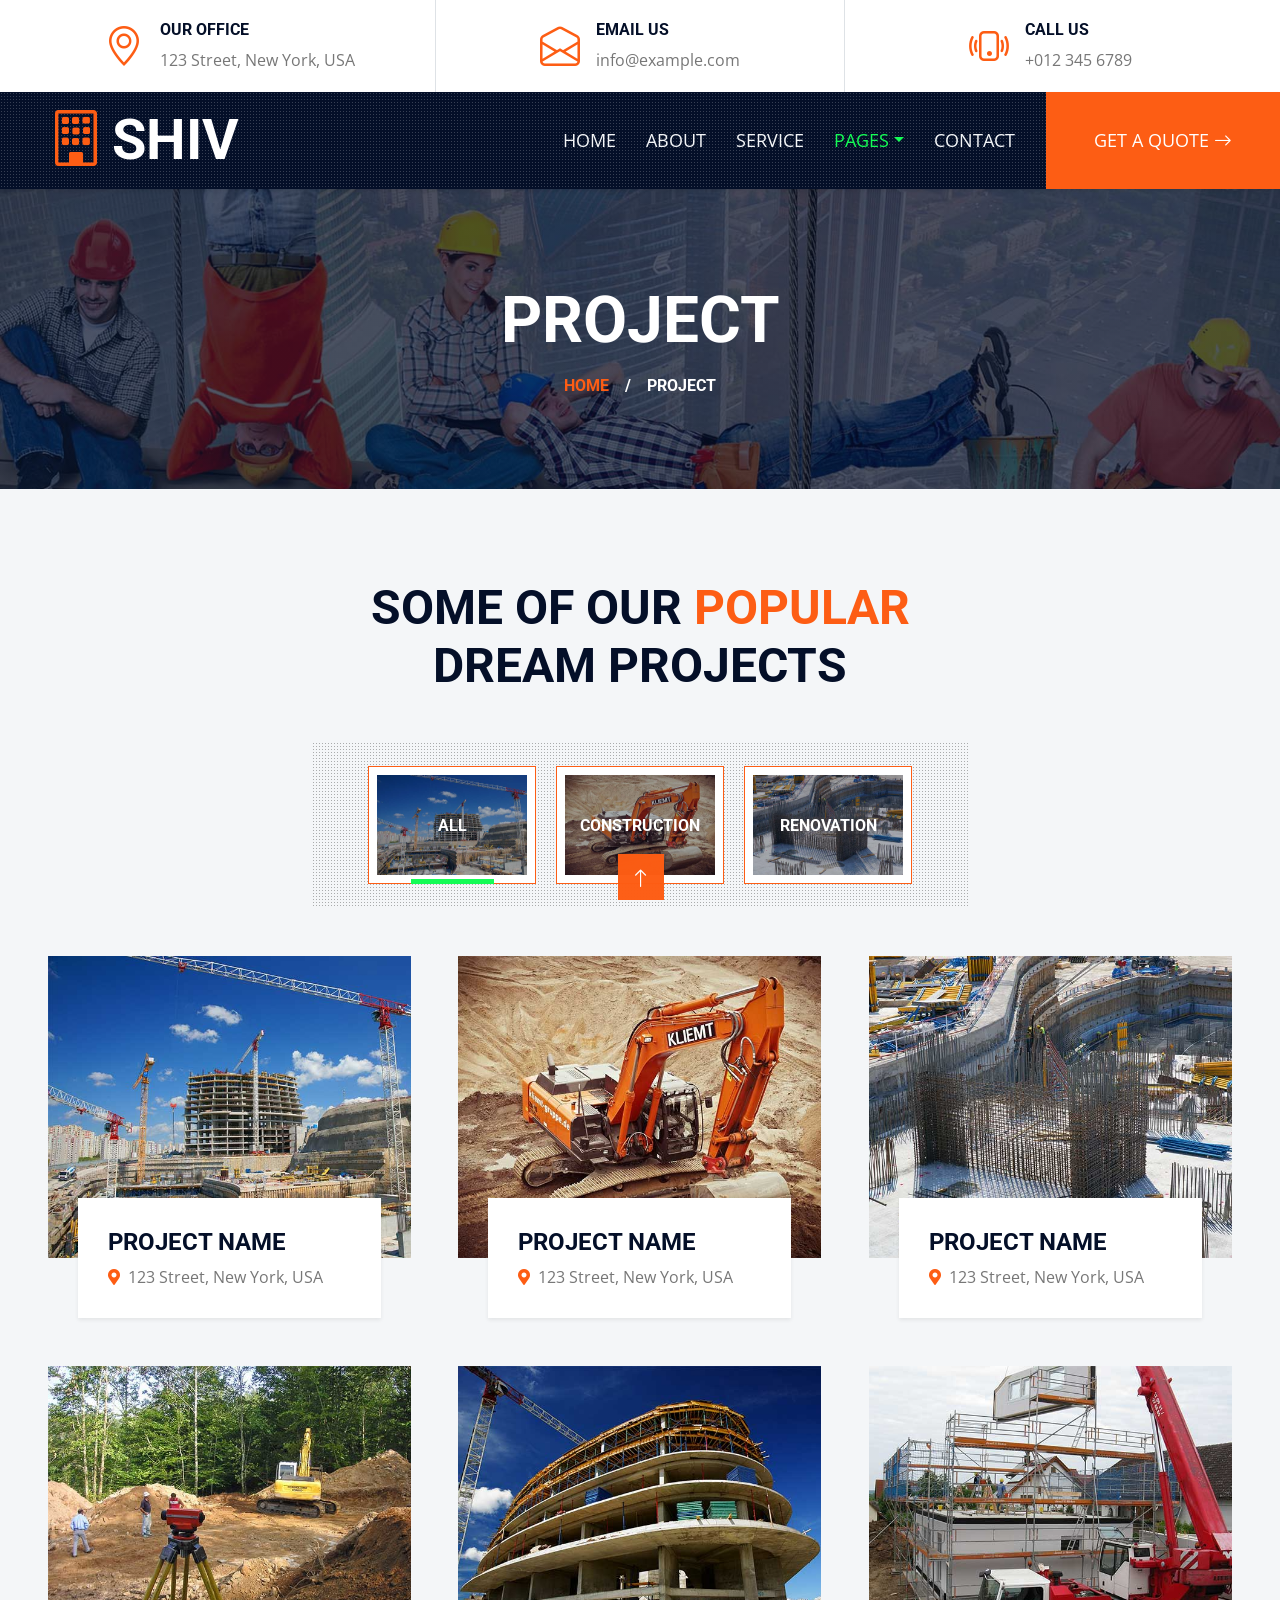
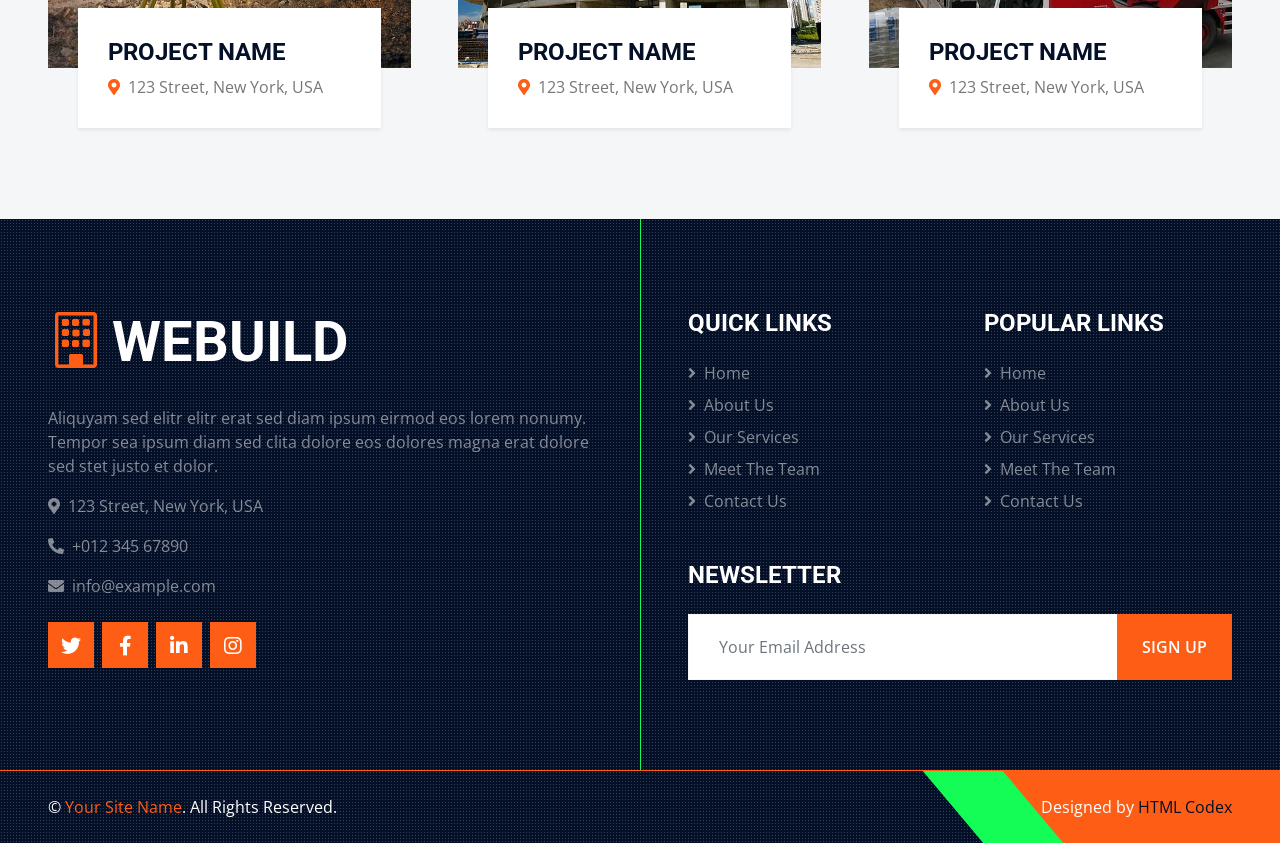
<file: project.html>
<!DOCTYPE html>
<html lang="en">

<head>
    <meta charset="utf-8">
    <title>SHIV -  Construction Company Website Template Free</title>
    <meta content="width=device-width, initial-scale=1.0" name="viewport">
    <meta content="Free HTML Templates" name="keywords">
    <meta content="Free HTML Templates" name="description">

    <!-- Favicon -->
    <link href="img/favicon.ico" rel="icon">

    <!-- Google Web Fonts -->
    <link rel="preconnect" href="https://fonts.gstatic.com">
    <link href="https://fonts.googleapis.com/css2?family=Open+Sans:wght@400;600&family=Roboto:wght@500;700&display=swap" rel="stylesheet"> 

    <!-- Icon Font Stylesheet -->
    <link href="https://cdnjs.cloudflare.com/ajax/libs/font-awesome/5.15.0/css/all.min.css" rel="stylesheet">
    <link href="https://cdn.jsdelivr.net/npm/bootstrap-icons@1.4.1/font/bootstrap-icons.css" rel="stylesheet">

    <!-- Libraries Stylesheet -->
    <link href="lib/owlcarousel/assets/owl.carousel.min.css" rel="stylesheet">
    <link href="lib/tempusdominus/css/tempusdominus-bootstrap-4.min.css" rel="stylesheet" />
    <link href="lib/lightbox/css/lightbox.min.css" rel="stylesheet">

    <!-- Customized Bootstrap Stylesheet -->
    <link href="css/bootstrap.min.css" rel="stylesheet">

    <!-- Template Stylesheet -->
    <link href="css/style.css" rel="stylesheet">
</head>

<body>
    <!-- Topbar Start -->
    <div class="container-fluid px-5 d-none d-lg-block">
        <div class="row gx-5">
            <div class="col-lg-4 text-center py-3">
                <div class="d-inline-flex align-items-center">
                    <i class="bi bi-geo-alt fs-1 text-primary me-3"></i>
                    <div class="text-start">
                        <h6 class="text-uppercase fw-bold">Our Office</h6>
                        <span>123 Street, New York, USA</span>
                    </div>
                </div>
            </div>
            <div class="col-lg-4 text-center border-start border-end py-3">
                <div class="d-inline-flex align-items-center">
                    <i class="bi bi-envelope-open fs-1 text-primary me-3"></i>
                    <div class="text-start">
                        <h6 class="text-uppercase fw-bold">Email Us</h6>
                        <span>info@example.com</span>
                    </div>
                </div>
            </div>
            <div class="col-lg-4 text-center py-3">
                <div class="d-inline-flex align-items-center">
                    <i class="bi bi-phone-vibrate fs-1 text-primary me-3"></i>
                    <div class="text-start">
                        <h6 class="text-uppercase fw-bold">Call Us</h6>
                        <span>+012 345 6789</span>
                    </div>
                </div>
            </div>
        </div>
    </div>
    <!-- Topbar End -->


    <!-- Navbar Start -->
    <div class="container-fluid sticky-top bg-dark bg-light-radial shadow-sm px-5 pe-lg-0">
        <nav class="navbar navbar-expand-lg bg-dark bg-light-radial navbar-dark py-3 py-lg-0">
            <a href="index.html" class="navbar-brand">
                <h1 class="m-0 display-4 text-uppercase text-white"><i class="bi bi-building text-primary me-2"></i>SHIV</h1>
            </a>
            <button class="navbar-toggler" type="button" data-bs-toggle="collapse" data-bs-target="#navbarCollapse">
                <span class="navbar-toggler-icon"></span>
            </button>
            <div class="collapse navbar-collapse" id="navbarCollapse">
                <div class="navbar-nav ms-auto py-0">
                    <a href="index.html" class="nav-item nav-link">Home</a>
                    <a href="about.html" class="nav-item nav-link">About</a>
                    <a href="service.html" class="nav-item nav-link">Service</a>
                    <div class="nav-item dropdown">
                        <a href="#" class="nav-link dropdown-toggle active" data-bs-toggle="dropdown">Pages</a>
                        <div class="dropdown-menu m-0">
                            <a href="project.html" class="dropdown-item active">Our Project</a>
                            <a href="team.html" class="dropdown-item">The Team</a>
                            <a href="testimonial.html" class="dropdown-item">Testimonial</a>
                            <a href="blog.html" class="dropdown-item">Blog Grid</a>
                            <a href="detail.html" class="dropdown-item">Blog Detail</a>
                        </div>
                    </div>
                    <a href="contact.html" class="nav-item nav-link">Contact</a>
                    <a href="" class="nav-item nav-link bg-primary text-white px-5 ms-3 d-none d-lg-block">Get A Quote <i class="bi bi-arrow-right"></i></a>
                </div>
            </div>
        </nav>
    </div>
    <!-- Navbar End -->


    <!-- Page Header Start -->
    <div class="container-fluid page-header">
        <h1 class="display-3 text-uppercase text-white mb-3">Project</h1>
        <div class="d-inline-flex text-white">
            <h6 class="text-uppercase m-0"><a href="">Home</a></h6>
            <h6 class="text-white m-0 px-3">/</h6>
            <h6 class="text-uppercase text-white m-0">Project</h6>
        </div>
    </div>
    <!-- Page Header Start -->
    

    <!-- Portfolio Start -->
    <div class="container-fluid bg-light py-6 px-5">
        <div class="text-center mx-auto mb-5" style="max-width: 600px;">
            <h1 class="display-5 text-uppercase mb-4">Some Of Our <span class="text-primary">Popular</span> Dream Projects</h1>
        </div>
        <div class="row gx-5">
            <div class="col-12 text-center">
                <div class="d-inline-block bg-dark-radial text-center pt-4 px-5 mb-5">
                    <ul class="list-inline mb-0" id="portfolio-flters">
                        <li class="btn btn-outline-primary bg-white p-2 active mx-2 mb-4" data-filter="*">
                            <img src="img/portfolio-1.jpg" style="width: 150px; height: 100px;">
                            <div class="position-absolute top-0 start-0 end-0 bottom-0 m-2 d-flex align-items-center justify-content-center" style="background: rgba(4, 15, 40, .3);">
                                <h6 class="text-white text-uppercase m-0">All</h6>
                            </div>
                        </li>
                        <li class="btn btn-outline-primary bg-white p-2 mx-2 mb-4" data-filter=".first">
                            <img src="img/portfolio-2.jpg" style="width: 150px; height: 100px;">
                            <div class="position-absolute top-0 start-0 end-0 bottom-0 m-2 d-flex align-items-center justify-content-center" style="background: rgba(4, 15, 40, .3);">
                                <h6 class="text-white text-uppercase m-0">Construction</h6>
                            </div>
                        </li>
                        <li class="btn btn-outline-primary bg-white p-2 mx-2 mb-4" data-filter=".second">
                            <img src="img/portfolio-3.jpg" style="width: 150px; height: 100px;">
                            <div class="position-absolute top-0 start-0 end-0 bottom-0 m-2 d-flex align-items-center justify-content-center" style="background: rgba(4, 15, 40, .3);">
                                <h6 class="text-white text-uppercase m-0">Renovation</h6>
                            </div>
                        </li>
                    </ul>
                </div>
            </div>
        </div>
        <div class="row g-5 portfolio-container">
            <div class="col-xl-4 col-lg-6 col-md-6 portfolio-item first">
                <div class="position-relative portfolio-box">
                    <img class="img-fluid w-100" src="img/portfolio-1.jpg" alt="">
                    <a class="portfolio-title shadow-sm" href="">
                        <p class="h4 text-uppercase">Project Name</p>
                        <span class="text-body"><i class="fa fa-map-marker-alt text-primary me-2"></i>123 Street, New York, USA</span>
                    </a>
                    <a class="portfolio-btn" href="img/portfolio-1.jpg" data-lightbox="portfolio">
                        <i class="bi bi-plus text-white"></i>
                    </a>
                </div>
            </div>
            <div class="col-xl-4 col-lg-6 col-md-6 portfolio-item second">
                <div class="position-relative portfolio-box">
                    <img class="img-fluid w-100" src="img/portfolio-2.jpg" alt="">
                    <a class="portfolio-title shadow-sm" href="">
                        <p class="h4 text-uppercase">Project Name</p>
                        <span class="text-body"><i class="fa fa-map-marker-alt text-primary me-2"></i>123 Street, New York, USA</span>
                    </a>
                    <a class="portfolio-btn" href="img/portfolio-2.jpg" data-lightbox="portfolio">
                        <i class="bi bi-plus text-white"></i>
                    </a>
                </div>
            </div>
            <div class="col-xl-4 col-lg-6 col-md-6 portfolio-item first">
                <div class="position-relative portfolio-box">
                    <img class="img-fluid w-100" src="img/portfolio-3.jpg" alt="">
                    <a class="portfolio-title shadow-sm" href="">
                        <p class="h4 text-uppercase">Project Name</p>
                        <span class="text-body"><i class="fa fa-map-marker-alt text-primary me-2"></i>123 Street, New York, USA</span>
                    </a>
                    <a class="portfolio-btn" href="img/portfolio-3.jpg" data-lightbox="portfolio">
                        <i class="bi bi-plus text-white"></i>
                    </a>
                </div>
            </div>
            <div class="col-xl-4 col-lg-6 col-md-6 portfolio-item second">
                <div class="position-relative portfolio-box">
                    <img class="img-fluid w-100" src="img/portfolio-4.jpg" alt="">
                    <a class="portfolio-title shadow-sm" href="">
                        <p class="h4 text-uppercase">Project Name</p>
                        <span class="text-body"><i class="fa fa-map-marker-alt text-primary me-2"></i>123 Street, New York, USA</span>
                    </a>
                    <a class="portfolio-btn" href="img/portfolio-4.jpg" data-lightbox="portfolio">
                        <i class="bi bi-plus text-white"></i>
                    </a>
                </div>
            </div>
            <div class="col-xl-4 col-lg-6 col-md-6 portfolio-item first">
                <div class="position-relative portfolio-box">
                    <img class="img-fluid w-100" src="img/portfolio-5.jpg" alt="">
                    <a class="portfolio-title shadow-sm" href="">
                        <p class="h4 text-uppercase">Project Name</p>
                        <span class="text-body"><i class="fa fa-map-marker-alt text-primary me-2"></i>123 Street, New York, USA</span>
                    </a>
                    <a class="portfolio-btn" href="img/portfolio-5.jpg" data-lightbox="portfolio">
                        <i class="bi bi-plus text-white"></i>
                    </a>
                </div>
            </div>
            <div class="col-xl-4 col-lg-6 col-md-6 portfolio-item second">
                <div class="position-relative portfolio-box">
                    <img class="img-fluid w-100" src="img/portfolio-6.jpg" alt="">
                    <a class="portfolio-title shadow-sm" href="">
                        <p class="h4 text-uppercase">Project Name</p>
                        <span class="text-body"><i class="fa fa-map-marker-alt text-primary me-2"></i>123 Street, New York, USA</span>
                    </a>
                    <a class="portfolio-btn" href="img/portfolio-6.jpg" data-lightbox="portfolio">
                        <i class="bi bi-plus text-white"></i>
                    </a>
                </div>
            </div>
        </div>
    </div>
    <!-- Portfolio End -->
    

    <!-- Footer Start -->
    <div class="footer container-fluid position-relative bg-dark bg-light-radial text-white-50 py-6 px-5">
        <div class="row g-5">
            <div class="col-lg-6 pe-lg-5">
                <a href="index.html" class="navbar-brand">
                    <h1 class="m-0 display-4 text-uppercase text-white"><i class="bi bi-building text-primary me-2"></i>WEBUILD</h1>
                </a>
                <p>Aliquyam sed elitr elitr erat sed diam ipsum eirmod eos lorem nonumy. Tempor sea ipsum diam  sed clita dolore eos dolores magna erat dolore sed stet justo et dolor.</p>
                <p><i class="fa fa-map-marker-alt me-2"></i>123 Street, New York, USA</p>
                <p><i class="fa fa-phone-alt me-2"></i>+012 345 67890</p>
                <p><i class="fa fa-envelope me-2"></i>info@example.com</p>
                <div class="d-flex justify-content-start mt-4">
                    <a class="btn btn-lg btn-primary btn-lg-square rounded-0 me-2" href="#"><i class="fab fa-twitter"></i></a>
                    <a class="btn btn-lg btn-primary btn-lg-square rounded-0 me-2" href="#"><i class="fab fa-facebook-f"></i></a>
                    <a class="btn btn-lg btn-primary btn-lg-square rounded-0 me-2" href="#"><i class="fab fa-linkedin-in"></i></a>
                    <a class="btn btn-lg btn-primary btn-lg-square rounded-0" href="#"><i class="fab fa-instagram"></i></a>
                </div>
            </div>
            <div class="col-lg-6 ps-lg-5">
                <div class="row g-5">
                    <div class="col-sm-6">
                        <h4 class="text-white text-uppercase mb-4">Quick Links</h4>
                        <div class="d-flex flex-column justify-content-start">
                            <a class="text-white-50 mb-2" href="#"><i class="fa fa-angle-right me-2"></i>Home</a>
                            <a class="text-white-50 mb-2" href="#"><i class="fa fa-angle-right me-2"></i>About Us</a>
                            <a class="text-white-50 mb-2" href="#"><i class="fa fa-angle-right me-2"></i>Our Services</a>
                            <a class="text-white-50 mb-2" href="#"><i class="fa fa-angle-right me-2"></i>Meet The Team</a>
                            <a class="text-white-50" href="#"><i class="fa fa-angle-right me-2"></i>Contact Us</a>
                        </div>
                    </div>
                    <div class="col-sm-6">
                        <h4 class="text-white text-uppercase mb-4">Popular Links</h4>
                        <div class="d-flex flex-column justify-content-start">
                            <a class="text-white-50 mb-2" href="#"><i class="fa fa-angle-right me-2"></i>Home</a>
                            <a class="text-white-50 mb-2" href="#"><i class="fa fa-angle-right me-2"></i>About Us</a>
                            <a class="text-white-50 mb-2" href="#"><i class="fa fa-angle-right me-2"></i>Our Services</a>
                            <a class="text-white-50 mb-2" href="#"><i class="fa fa-angle-right me-2"></i>Meet The Team</a>
                            <a class="text-white-50" href="#"><i class="fa fa-angle-right me-2"></i>Contact Us</a>
                        </div>
                    </div>
                    <div class="col-sm-12">
                        <h4 class="text-white text-uppercase mb-4">Newsletter</h4>
                        <div class="w-100">
                            <div class="input-group">
                                <input type="text" class="form-control border-light" style="padding: 20px 30px;" placeholder="Your Email Address"><button class="btn btn-primary px-4">Sign Up</button>
                            </div>
                        </div>
                    </div>
                </div>
            </div>
        </div>
    </div>
    <div class="container-fluid bg-dark bg-light-radial text-white border-top border-primary px-0">
        <div class="d-flex flex-column flex-md-row justify-content-between">
            <div class="py-4 px-5 text-center text-md-start">
                <p class="mb-0">&copy; <a class="text-primary" href="#">Your Site Name</a>. All Rights Reserved.</p>
            </div>
            <div class="py-4 px-5 bg-primary footer-shape position-relative text-center text-md-end">
                <p class="mb-0">Designed by <a class="text-dark" href="https://htmlcodex.com">HTML Codex</a></p>
            </div>
        </div>
    </div>
    <!-- Footer End -->


    <!-- Back to Top -->
    <a href="#" class="btn btn-lg btn-primary btn-lg-square back-to-top"><i class="bi bi-arrow-up"></i></a>


    <!-- JavaScript Libraries -->
    <script src="https://code.jquery.com/jquery-3.4.1.min.js"></script>
    <script src="https://cdn.jsdelivr.net/npm/bootstrap@5.0.0/dist/js/bootstrap.bundle.min.js"></script>
    <script src="lib/easing/easing.min.js"></script>
    <script src="lib/waypoints/waypoints.min.js"></script>
    <script src="lib/owlcarousel/owl.carousel.min.js"></script>
    <script src="lib/tempusdominus/js/moment.min.js"></script>
    <script src="lib/tempusdominus/js/moment-timezone.min.js"></script>
    <script src="lib/tempusdominus/js/tempusdominus-bootstrap-4.min.js"></script>
    <script src="lib/isotope/isotope.pkgd.min.js"></script>
    <script src="lib/lightbox/js/lightbox.min.js"></script>

    <!-- Template Javascript -->
    <script src="js/main.js"></script>
</body>

</html>
</file>
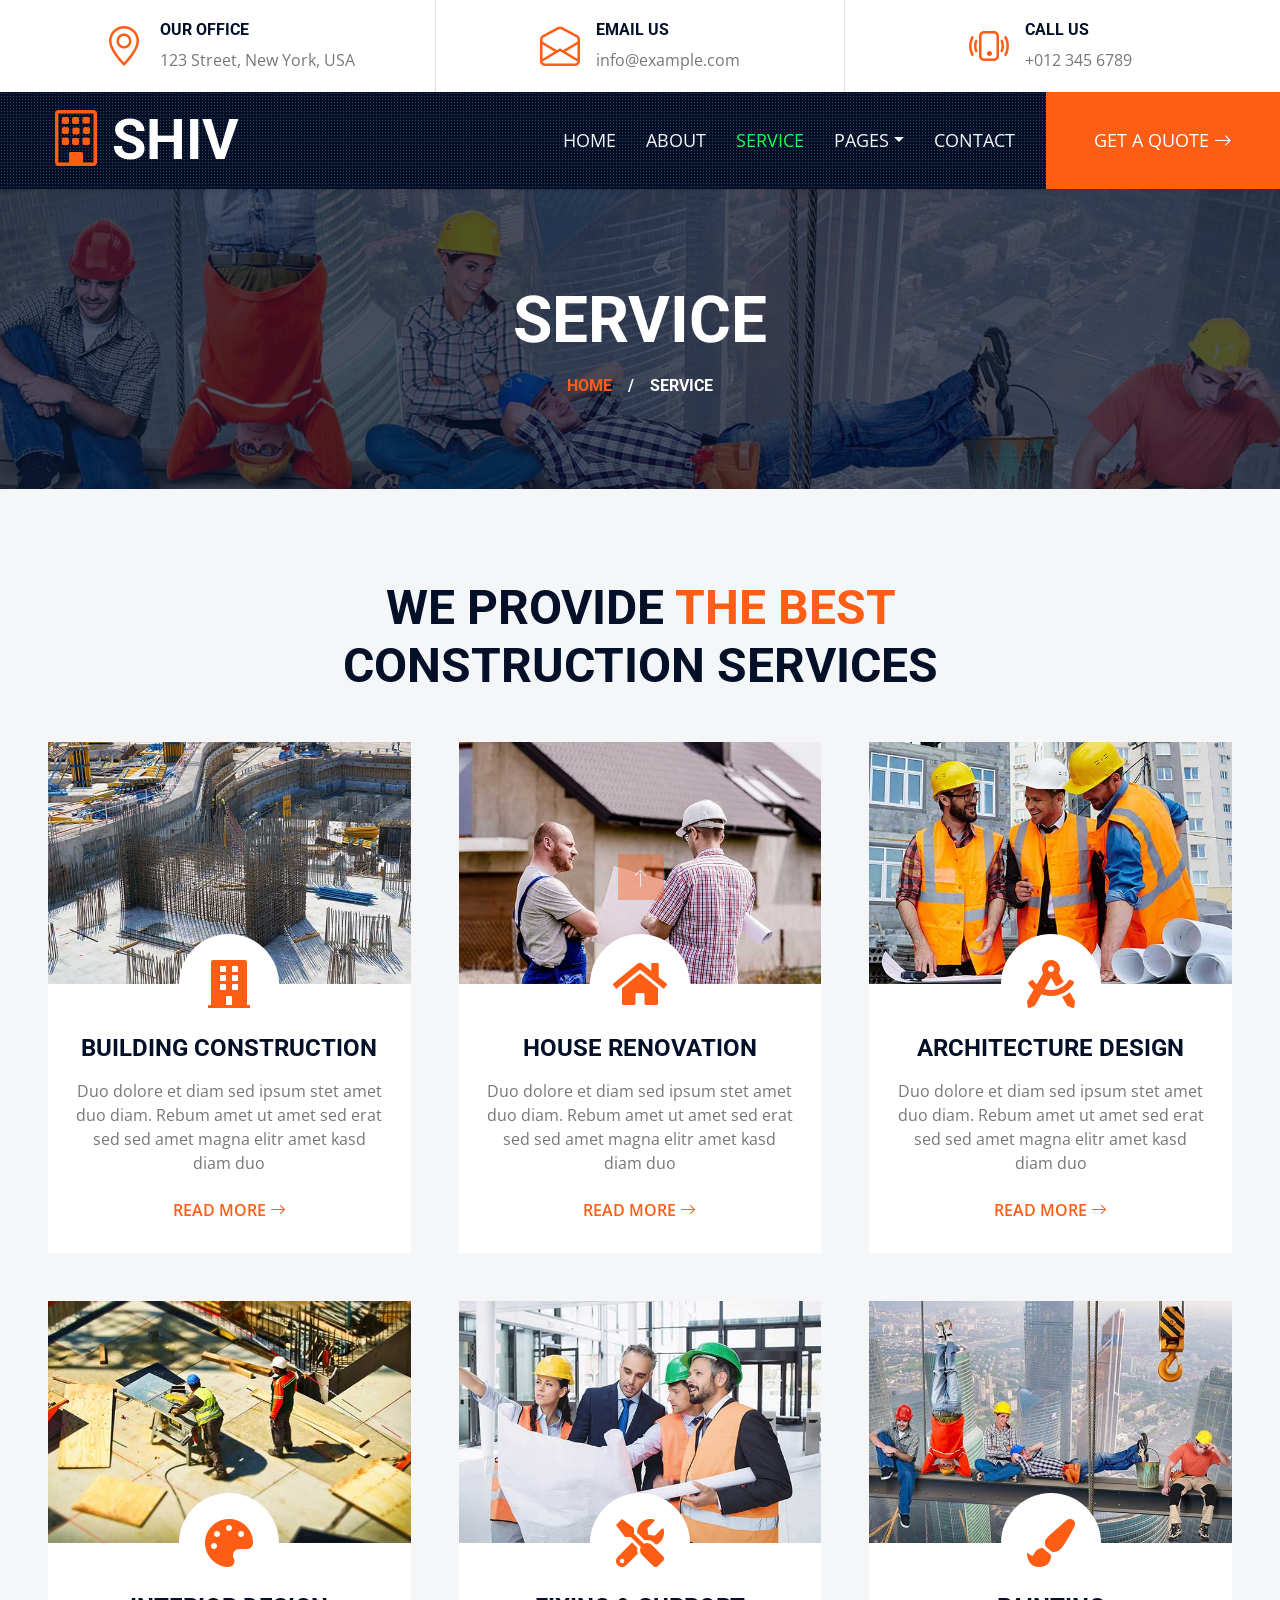
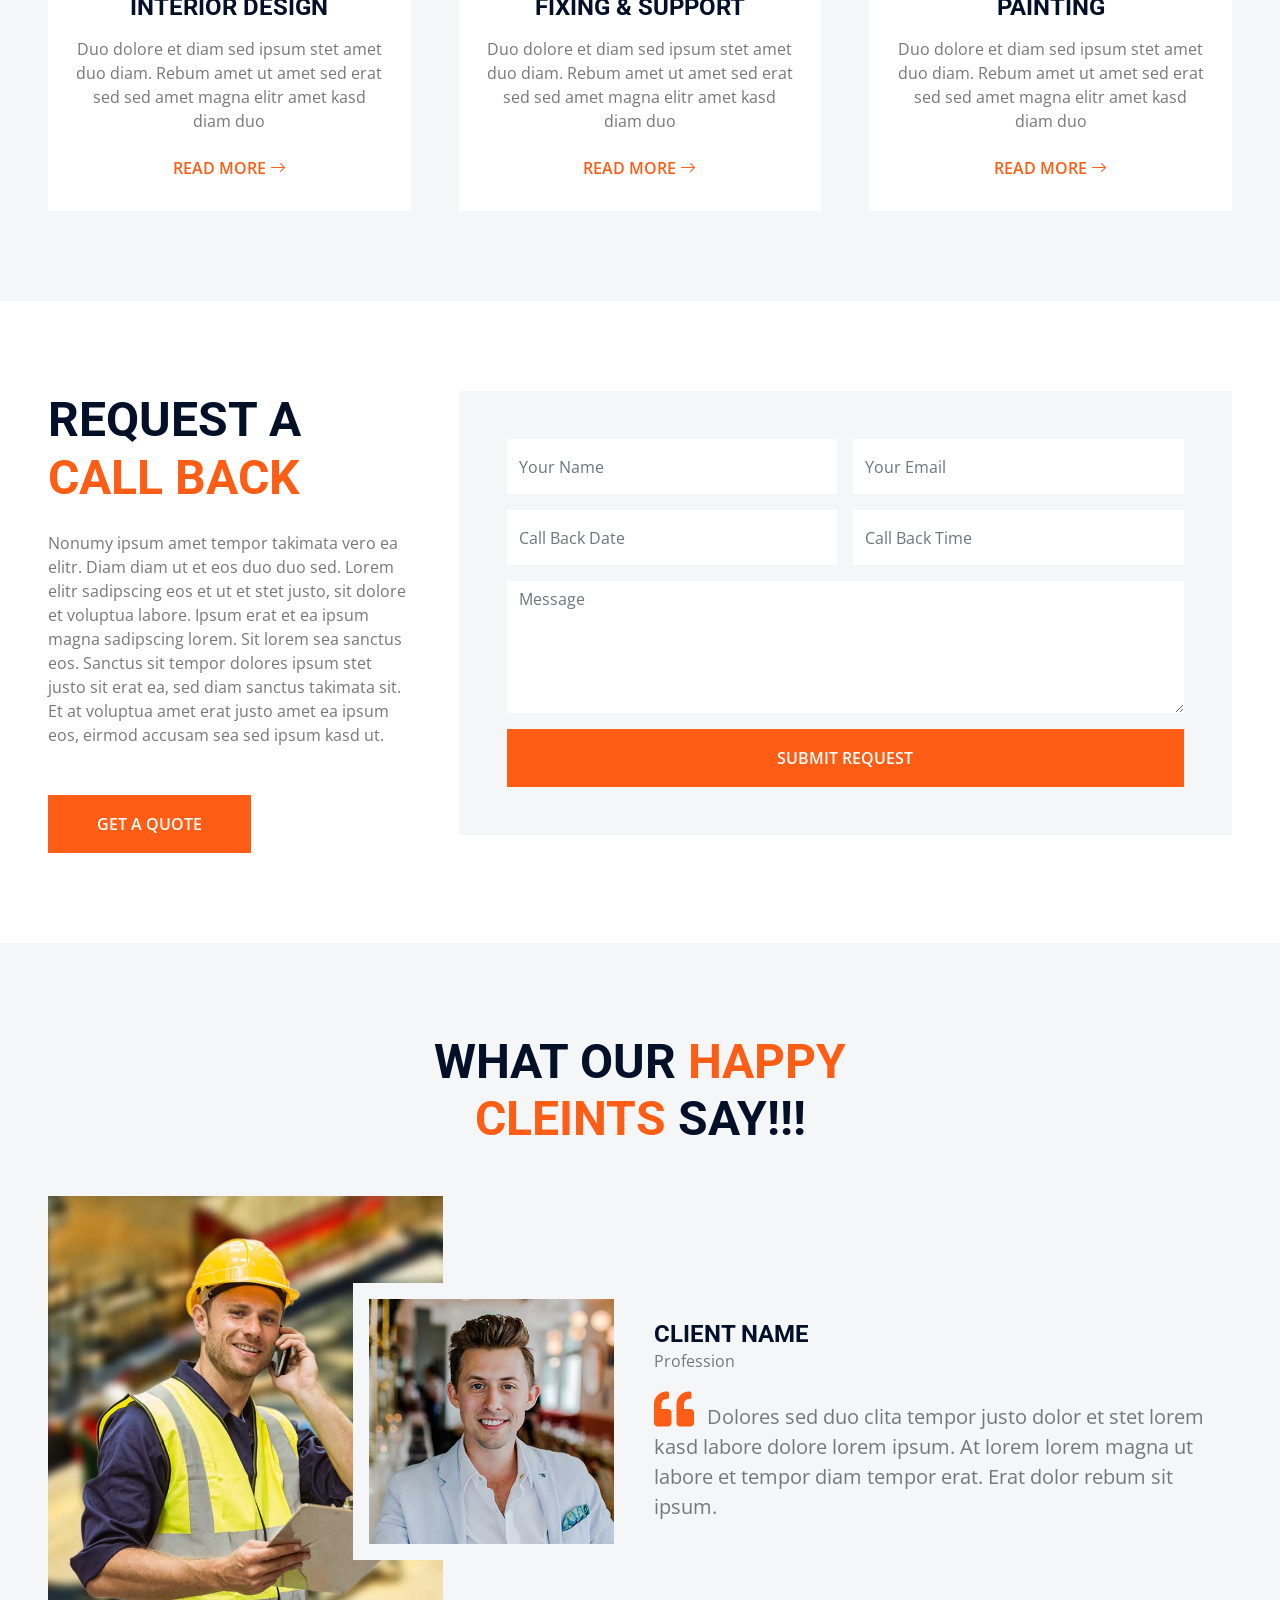
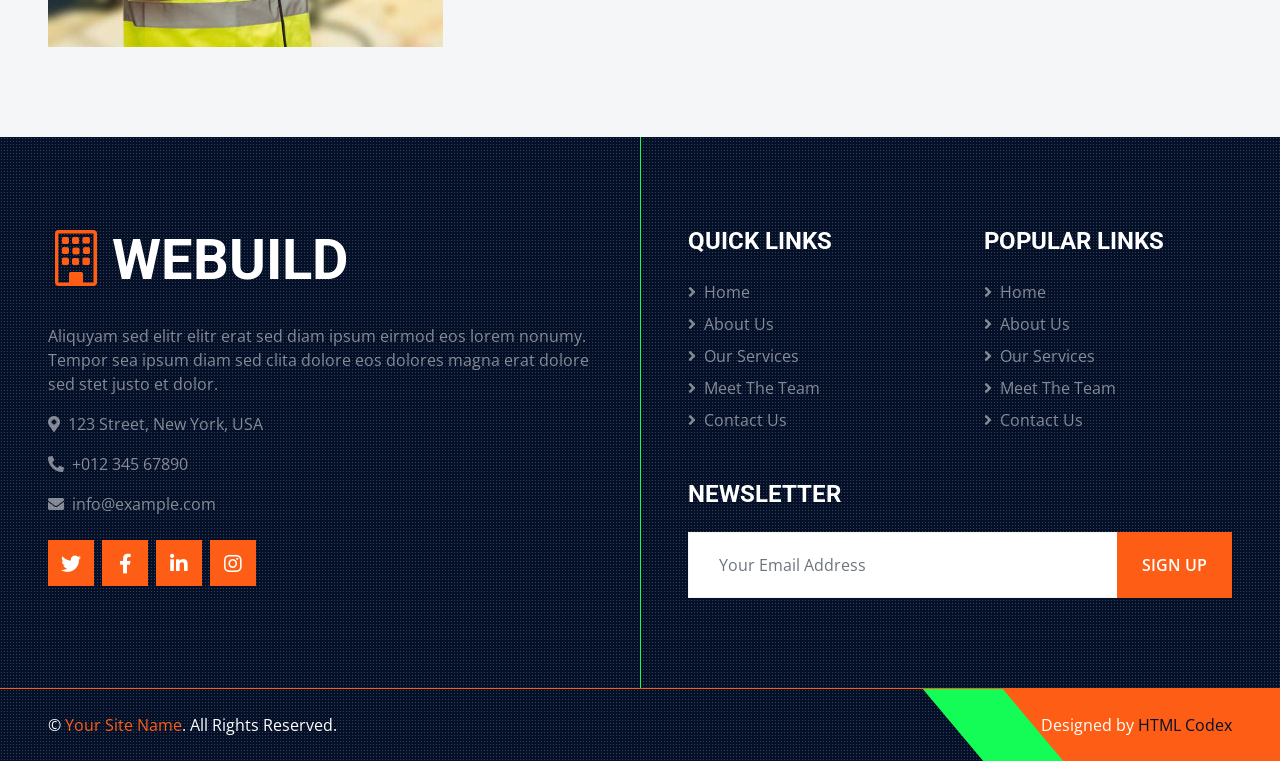
<file: service.html>
<!DOCTYPE html>
<html lang="en">

<head>
    <meta charset="utf-8">
    <title>SHIV -  Construction Company Website Template Free</title>
    <meta content="width=device-width, initial-scale=1.0" name="viewport">
    <meta content="Free HTML Templates" name="keywords">
    <meta content="Free HTML Templates" name="description">

    <!-- Favicon -->
    <link href="img/favicon.ico" rel="icon">

    <!-- Google Web Fonts -->
    <link rel="preconnect" href="https://fonts.gstatic.com">
    <link href="https://fonts.googleapis.com/css2?family=Open+Sans:wght@400;600&family=Roboto:wght@500;700&display=swap" rel="stylesheet"> 

    <!-- Icon Font Stylesheet -->
    <link href="https://cdnjs.cloudflare.com/ajax/libs/font-awesome/5.15.0/css/all.min.css" rel="stylesheet">
    <link href="https://cdn.jsdelivr.net/npm/bootstrap-icons@1.4.1/font/bootstrap-icons.css" rel="stylesheet">

    <!-- Libraries Stylesheet -->
    <link href="lib/owlcarousel/assets/owl.carousel.min.css" rel="stylesheet">
    <link href="lib/tempusdominus/css/tempusdominus-bootstrap-4.min.css" rel="stylesheet" />
    <link href="lib/lightbox/css/lightbox.min.css" rel="stylesheet">

    <!-- Customized Bootstrap Stylesheet -->
    <link href="css/bootstrap.min.css" rel="stylesheet">

    <!-- Template Stylesheet -->
    <link href="css/style.css" rel="stylesheet">
</head>

<body>
    <!-- Topbar Start -->
    <div class="container-fluid px-5 d-none d-lg-block">
        <div class="row gx-5">
            <div class="col-lg-4 text-center py-3">
                <div class="d-inline-flex align-items-center">
                    <i class="bi bi-geo-alt fs-1 text-primary me-3"></i>
                    <div class="text-start">
                        <h6 class="text-uppercase fw-bold">Our Office</h6>
                        <span>123 Street, New York, USA</span>
                    </div>
                </div>
            </div>
            <div class="col-lg-4 text-center border-start border-end py-3">
                <div class="d-inline-flex align-items-center">
                    <i class="bi bi-envelope-open fs-1 text-primary me-3"></i>
                    <div class="text-start">
                        <h6 class="text-uppercase fw-bold">Email Us</h6>
                        <span>info@example.com</span>
                    </div>
                </div>
            </div>
            <div class="col-lg-4 text-center py-3">
                <div class="d-inline-flex align-items-center">
                    <i class="bi bi-phone-vibrate fs-1 text-primary me-3"></i>
                    <div class="text-start">
                        <h6 class="text-uppercase fw-bold">Call Us</h6>
                        <span>+012 345 6789</span>
                    </div>
                </div>
            </div>
        </div>
    </div>
    <!-- Topbar End -->


    <!-- Navbar Start -->
    <div class="container-fluid sticky-top bg-dark bg-light-radial shadow-sm px-5 pe-lg-0">
        <nav class="navbar navbar-expand-lg bg-dark bg-light-radial navbar-dark py-3 py-lg-0">
            <a href="index.html" class="navbar-brand">
                <h1 class="m-0 display-4 text-uppercase text-white"><i class="bi bi-building text-primary me-2"></i>SHIV</h1>
            </a>
            <button class="navbar-toggler" type="button" data-bs-toggle="collapse" data-bs-target="#navbarCollapse">
                <span class="navbar-toggler-icon"></span>
            </button>
            <div class="collapse navbar-collapse" id="navbarCollapse">
                <div class="navbar-nav ms-auto py-0">
                    <a href="index.html" class="nav-item nav-link">Home</a>
                    <a href="about.html" class="nav-item nav-link">About</a>
                    <a href="service.html" class="nav-item nav-link active">Service</a>
                    <div class="nav-item dropdown">
                        <a href="#" class="nav-link dropdown-toggle" data-bs-toggle="dropdown">Pages</a>
                        <div class="dropdown-menu m-0">
                            <a href="project.html" class="dropdown-item">Our Project</a>
                            <a href="team.html" class="dropdown-item">The Team</a>
                            <a href="testimonial.html" class="dropdown-item">Testimonial</a>
                            <a href="blog.html" class="dropdown-item">Blog Grid</a>
                            <a href="detail.html" class="dropdown-item">Blog Detail</a>
                        </div>
                    </div>
                    <a href="contact.html" class="nav-item nav-link">Contact</a>
                    <a href="" class="nav-item nav-link bg-primary text-white px-5 ms-3 d-none d-lg-block">Get A Quote <i class="bi bi-arrow-right"></i></a>
                </div>
            </div>
        </nav>
    </div>
    <!-- Navbar End -->


    <!-- Page Header Start -->
    <div class="container-fluid page-header">
        <h1 class="display-3 text-uppercase text-white mb-3">Service</h1>
        <div class="d-inline-flex text-white">
            <h6 class="text-uppercase m-0"><a href="">Home</a></h6>
            <h6 class="text-white m-0 px-3">/</h6>
            <h6 class="text-uppercase text-white m-0">Service</h6>
        </div>
    </div>
    <!-- Page Header Start -->


    <!-- Services Start -->
    <div class="container-fluid bg-light py-6 px-5">
        <div class="text-center mx-auto mb-5" style="max-width: 600px;">
            <h1 class="display-5 text-uppercase mb-4">We Provide <span class="text-primary">The Best</span> Construction Services</h1>
        </div>
        <div class="row g-5">
            <div class="col-lg-4 col-md-6">
                <div class="service-item bg-white d-flex flex-column align-items-center text-center">
                    <img class="img-fluid" src="img/service-1.jpg" alt="">
                    <div class="service-icon bg-white">
                        <i class="fa fa-3x fa-building text-primary"></i>
                    </div>
                    <div class="px-4 pb-4">
                        <h4 class="text-uppercase mb-3">Building Construction</h4>
                        <p>Duo dolore et diam sed ipsum stet amet duo diam. Rebum amet ut amet sed erat sed sed amet magna elitr amet kasd diam duo</p>
                        <a class="btn text-primary" href="">Read More <i class="bi bi-arrow-right"></i></a>
                    </div>
                </div>
            </div>
            <div class="col-lg-4 col-md-6">
                <div class="service-item bg-white rounded d-flex flex-column align-items-center text-center">
                    <img class="img-fluid" src="img/service-2.jpg" alt="">
                    <div class="service-icon bg-white">
                        <i class="fa fa-3x fa-home text-primary"></i>
                    </div>
                    <div class="px-4 pb-4">
                        <h4 class="text-uppercase mb-3">House Renovation</h4>
                        <p>Duo dolore et diam sed ipsum stet amet duo diam. Rebum amet ut amet sed erat sed sed amet magna elitr amet kasd diam duo</p>
                        <a class="btn text-primary" href="">Read More <i class="bi bi-arrow-right"></i></a>
                    </div>
                </div>
            </div>
            <div class="col-lg-4 col-md-6">
                <div class="service-item bg-white rounded d-flex flex-column align-items-center text-center">
                    <img class="img-fluid" src="img/service-3.jpg" alt="">
                    <div class="service-icon bg-white">
                        <i class="fa fa-3x fa-drafting-compass text-primary"></i>
                    </div>
                    <div class="px-4 pb-4">
                        <h4 class="text-uppercase mb-3">Architecture Design</h4>
                        <p>Duo dolore et diam sed ipsum stet amet duo diam. Rebum amet ut amet sed erat sed sed amet magna elitr amet kasd diam duo</p>
                        <a class="btn text-primary" href="">Read More <i class="bi bi-arrow-right"></i></a>
                    </div>
                </div>
            </div>
            <div class="col-lg-4 col-md-6">
                <div class="service-item bg-white rounded d-flex flex-column align-items-center text-center">
                    <img class="img-fluid" src="img/service-4.jpg" alt="">
                    <div class="service-icon bg-white">
                        <i class="fa fa-3x fa-palette text-primary"></i>
                    </div>
                    <div class="px-4 pb-4">
                        <h4 class="text-uppercase mb-3">Interior Design</h4>
                        <p>Duo dolore et diam sed ipsum stet amet duo diam. Rebum amet ut amet sed erat sed sed amet magna elitr amet kasd diam duo</p>
                        <a class="btn text-primary" href="">Read More <i class="bi bi-arrow-right"></i></a>
                    </div>
                </div>
            </div>
            <div class="col-lg-4 col-md-6">
                <div class="service-item bg-white rounded d-flex flex-column align-items-center text-center">
                    <img class="img-fluid" src="img/service-5.jpg" alt="">
                    <div class="service-icon bg-white">
                        <i class="fa fa-3x fa-tools text-primary"></i>
                    </div>
                    <div class="px-4 pb-4">
                        <h4 class="text-uppercase mb-3">Fixing & Support</h4>
                        <p>Duo dolore et diam sed ipsum stet amet duo diam. Rebum amet ut amet sed erat sed sed amet magna elitr amet kasd diam duo</p>
                        <a class="btn text-primary" href="">Read More <i class="bi bi-arrow-right"></i></a>
                    </div>
                </div>
            </div>
            <div class="col-lg-4 col-md-6">
                <div class="service-item bg-white rounded d-flex flex-column align-items-center text-center">
                    <img class="img-fluid" src="img/service-6.jpg" alt="">
                    <div class="service-icon bg-white">
                        <i class="fa fa-3x fa-paint-brush text-primary"></i>
                    </div>
                    <div class="px-4 pb-4">
                        <h4 class="text-uppercase mb-3">Painting</h4>
                        <p>Duo dolore et diam sed ipsum stet amet duo diam. Rebum amet ut amet sed erat sed sed amet magna elitr amet kasd diam duo</p>
                        <a class="btn text-primary" href="">Read More <i class="bi bi-arrow-right"></i></a>
                    </div>
                </div>
            </div>
        </div>
    </div>
    <!-- Services End -->


    <!-- Appointment Start -->
    <div class="container-fluid py-6 px-5">
            <div class="row gx-5">
                <div class="col-lg-4 mb-5 mb-lg-0">
                    <div class="mb-4">
                        <h1 class="display-5 text-uppercase mb-4">Request A <span class="text-primary">Call Back</span></h1>
                    </div>
                    <p class="mb-5">Nonumy ipsum amet tempor takimata vero ea elitr. Diam diam ut et eos duo duo sed. Lorem elitr sadipscing eos et ut et stet justo, sit dolore et voluptua labore. Ipsum erat et ea ipsum magna sadipscing lorem. Sit lorem sea sanctus eos. Sanctus sit tempor dolores ipsum stet justo sit erat ea, sed diam sanctus takimata sit. Et at voluptua amet erat justo amet ea ipsum eos, eirmod accusam sea sed ipsum kasd ut.</p>
                    <a class="btn btn-primary py-3 px-5" href="">Get A Quote</a>
                </div>
                <div class="col-lg-8">
                    <div class="bg-light text-center p-5">
                        <form>
                            <div class="row g-3">
                                <div class="col-12 col-sm-6">
                                    <input type="text" class="form-control border-0" placeholder="Your Name" style="height: 55px;">
                                </div>
                                <div class="col-12 col-sm-6">
                                    <input type="email" class="form-control border-0" placeholder="Your Email" style="height: 55px;">
                                </div>
                                <div class="col-12 col-sm-6">
                                    <div class="date" id="date" data-target-input="nearest">
                                        <input type="text"
                                            class="form-control border-0 datetimepicker-input"
                                            placeholder="Call Back Date" data-target="#date" data-toggle="datetimepicker" style="height: 55px;">
                                    </div>
                                </div>
                                <div class="col-12 col-sm-6">
                                    <div class="time" id="time" data-target-input="nearest">
                                        <input type="text"
                                            class="form-control border-0 datetimepicker-input"
                                            placeholder="Call Back Time" data-target="#time" data-toggle="datetimepicker" style="height: 55px;">
                                    </div>
                                </div>
                                <div class="col-12">
                                    <textarea class="form-control border-0" rows="5" placeholder="Message"></textarea>
                                </div>
                                <div class="col-12">
                                    <button class="btn btn-primary w-100 py-3" type="submit">Submit Request</button>
                                </div>
                            </div>
                        </form>
                    </div>
                </div>
            </div>
    </div>
    <!-- Appointment End -->


    <!-- Testimonial Start -->
    <div class="container-fluid bg-light py-6 px-5">
        <div class="text-center mx-auto mb-5" style="max-width: 600px;">
            <h1 class="display-5 text-uppercase mb-4">What Our <span class="text-primary">Happy Cleints</span> Say!!!</h1>
        </div>
        <div class="row gx-0 align-items-center">
            <div class="col-xl-4 col-lg-5 d-none d-lg-block">
                <img class="img-fluid w-100 h-100" src="img/testimonial.jpg">
            </div>
            <div class="col-xl-8 col-lg-7 col-md-12">
                <div class="testimonial bg-light">
                    <div class="owl-carousel testimonial-carousel">
                        <div class="row gx-4 align-items-center">
                            <div class="col-xl-4 col-lg-5 col-md-5">
                                <img class="img-fluid w-100 h-100 bg-light p-lg-3 mb-4 mb-md-0" src="img/testimonial-1.jpg" alt="">
                            </div>
                            <div class="col-xl-8 col-lg-7 col-md-7">
                                <h4 class="text-uppercase mb-0">Client Name</h4>
                                <p>Profession</p>
                                <p class="fs-5 mb-0"><i class="fa fa-2x fa-quote-left text-primary me-2"></i> Dolores sed duo
                                    clita tempor justo dolor et stet lorem kasd labore dolore lorem ipsum. At lorem
                                    lorem magna ut labore et tempor diam tempor erat. Erat dolor rebum sit
                                    ipsum.</p>
                            </div>
                        </div>
                        <div class="row gx-4 align-items-center">
                            <div class="col-xl-4 col-lg-5 col-md-5">
                                <img class="img-fluid w-100 h-100 bg-light p-lg-3 mb-4 mb-md-0" src="img/testimonial-2.jpg" alt="">
                            </div>
                            <div class="col-xl-8 col-lg-7 col-md-7">
                                <h4 class="text-uppercase mb-0">Client Name</h4>
                                <p>Profession</p>
                                <p class="fs-5 mb-0"><i class="fa fa-2x fa-quote-left text-primary me-2"></i> Dolores sed duo
                                    clita tempor justo dolor et stet lorem kasd labore dolore lorem ipsum. At lorem
                                    lorem magna ut labore et tempor diam tempor erat. Erat dolor rebum sit
                                    ipsum.</p>
                            </div>
                        </div>
                    </div>
                </div>
            </div>
        </div>
    </div>
    <!-- Testimonial End -->


    <!-- Footer Start -->
    <div class="footer container-fluid position-relative bg-dark bg-light-radial text-white-50 py-6 px-5">
        <div class="row g-5">
            <div class="col-lg-6 pe-lg-5">
                <a href="index.html" class="navbar-brand">
                    <h1 class="m-0 display-4 text-uppercase text-white"><i class="bi bi-building text-primary me-2"></i>WEBUILD</h1>
                </a>
                <p>Aliquyam sed elitr elitr erat sed diam ipsum eirmod eos lorem nonumy. Tempor sea ipsum diam  sed clita dolore eos dolores magna erat dolore sed stet justo et dolor.</p>
                <p><i class="fa fa-map-marker-alt me-2"></i>123 Street, New York, USA</p>
                <p><i class="fa fa-phone-alt me-2"></i>+012 345 67890</p>
                <p><i class="fa fa-envelope me-2"></i>info@example.com</p>
                <div class="d-flex justify-content-start mt-4">
                    <a class="btn btn-lg btn-primary btn-lg-square rounded-0 me-2" href="#"><i class="fab fa-twitter"></i></a>
                    <a class="btn btn-lg btn-primary btn-lg-square rounded-0 me-2" href="#"><i class="fab fa-facebook-f"></i></a>
                    <a class="btn btn-lg btn-primary btn-lg-square rounded-0 me-2" href="#"><i class="fab fa-linkedin-in"></i></a>
                    <a class="btn btn-lg btn-primary btn-lg-square rounded-0" href="#"><i class="fab fa-instagram"></i></a>
                </div>
            </div>
            <div class="col-lg-6 ps-lg-5">
                <div class="row g-5">
                    <div class="col-sm-6">
                        <h4 class="text-white text-uppercase mb-4">Quick Links</h4>
                        <div class="d-flex flex-column justify-content-start">
                            <a class="text-white-50 mb-2" href="#"><i class="fa fa-angle-right me-2"></i>Home</a>
                            <a class="text-white-50 mb-2" href="#"><i class="fa fa-angle-right me-2"></i>About Us</a>
                            <a class="text-white-50 mb-2" href="#"><i class="fa fa-angle-right me-2"></i>Our Services</a>
                            <a class="text-white-50 mb-2" href="#"><i class="fa fa-angle-right me-2"></i>Meet The Team</a>
                            <a class="text-white-50" href="#"><i class="fa fa-angle-right me-2"></i>Contact Us</a>
                        </div>
                    </div>
                    <div class="col-sm-6">
                        <h4 class="text-white text-uppercase mb-4">Popular Links</h4>
                        <div class="d-flex flex-column justify-content-start">
                            <a class="text-white-50 mb-2" href="#"><i class="fa fa-angle-right me-2"></i>Home</a>
                            <a class="text-white-50 mb-2" href="#"><i class="fa fa-angle-right me-2"></i>About Us</a>
                            <a class="text-white-50 mb-2" href="#"><i class="fa fa-angle-right me-2"></i>Our Services</a>
                            <a class="text-white-50 mb-2" href="#"><i class="fa fa-angle-right me-2"></i>Meet The Team</a>
                            <a class="text-white-50" href="#"><i class="fa fa-angle-right me-2"></i>Contact Us</a>
                        </div>
                    </div>
                    <div class="col-sm-12">
                        <h4 class="text-white text-uppercase mb-4">Newsletter</h4>
                        <div class="w-100">
                            <div class="input-group">
                                <input type="text" class="form-control border-light" style="padding: 20px 30px;" placeholder="Your Email Address"><button class="btn btn-primary px-4">Sign Up</button>
                            </div>
                        </div>
                    </div>
                </div>
            </div>
        </div>
    </div>
    <div class="container-fluid bg-dark bg-light-radial text-white border-top border-primary px-0">
        <div class="d-flex flex-column flex-md-row justify-content-between">
            <div class="py-4 px-5 text-center text-md-start">
                <p class="mb-0">&copy; <a class="text-primary" href="#">Your Site Name</a>. All Rights Reserved.</p>
            </div>
            <div class="py-4 px-5 bg-primary footer-shape position-relative text-center text-md-end">
                <p class="mb-0">Designed by <a class="text-dark" href="https://htmlcodex.com">HTML Codex</a></p>
            </div>
        </div>
    </div>
    <!-- Footer End -->


    <!-- Back to Top -->
    <a href="#" class="btn btn-lg btn-primary btn-lg-square back-to-top"><i class="bi bi-arrow-up"></i></a>


    <!-- JavaScript Libraries -->
    <script src="https://code.jquery.com/jquery-3.4.1.min.js"></script>
    <script src="https://cdn.jsdelivr.net/npm/bootstrap@5.0.0/dist/js/bootstrap.bundle.min.js"></script>
    <script src="lib/easing/easing.min.js"></script>
    <script src="lib/waypoints/waypoints.min.js"></script>
    <script src="lib/owlcarousel/owl.carousel.min.js"></script>
    <script src="lib/tempusdominus/js/moment.min.js"></script>
    <script src="lib/tempusdominus/js/moment-timezone.min.js"></script>
    <script src="lib/tempusdominus/js/tempusdominus-bootstrap-4.min.js"></script>
    <script src="lib/isotope/isotope.pkgd.min.js"></script>
    <script src="lib/lightbox/js/lightbox.min.js"></script>

    <!-- Template Javascript -->
    <script src="js/main.js"></script>
</body>

</html>
</file>
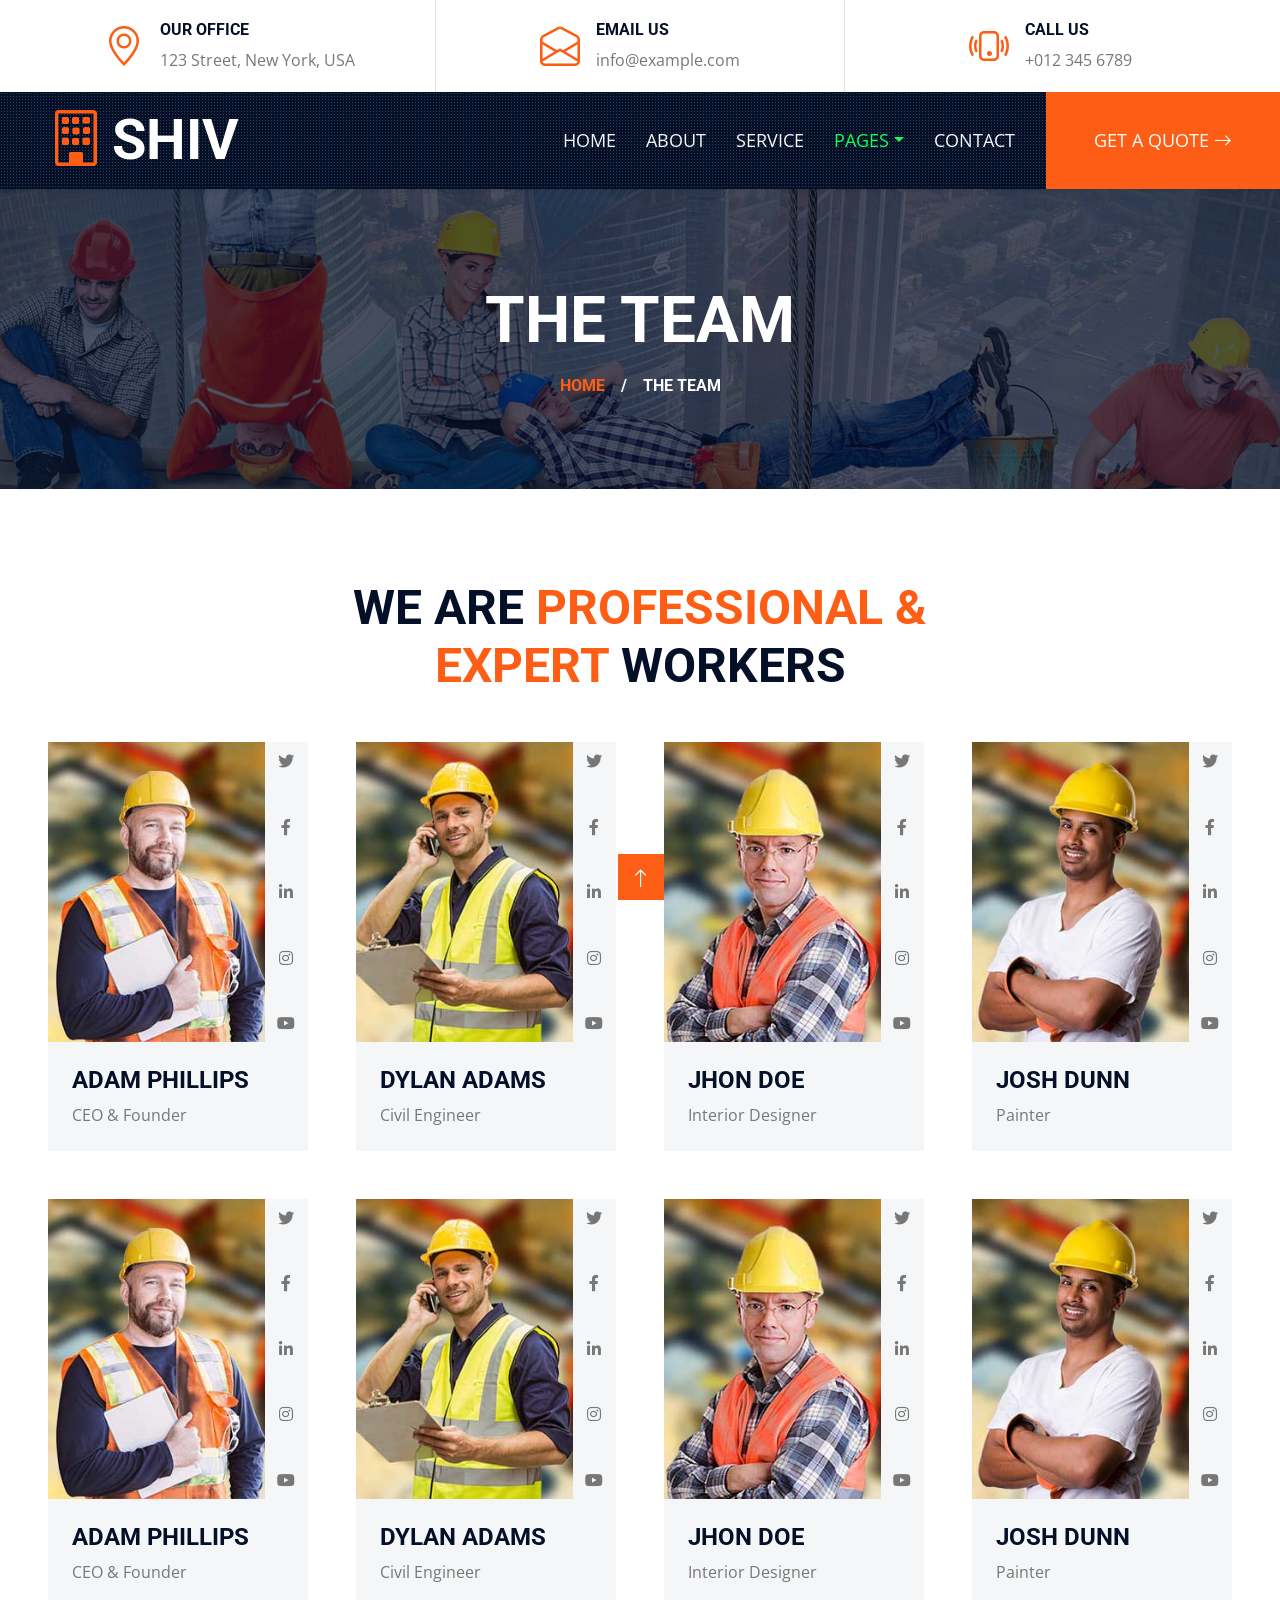
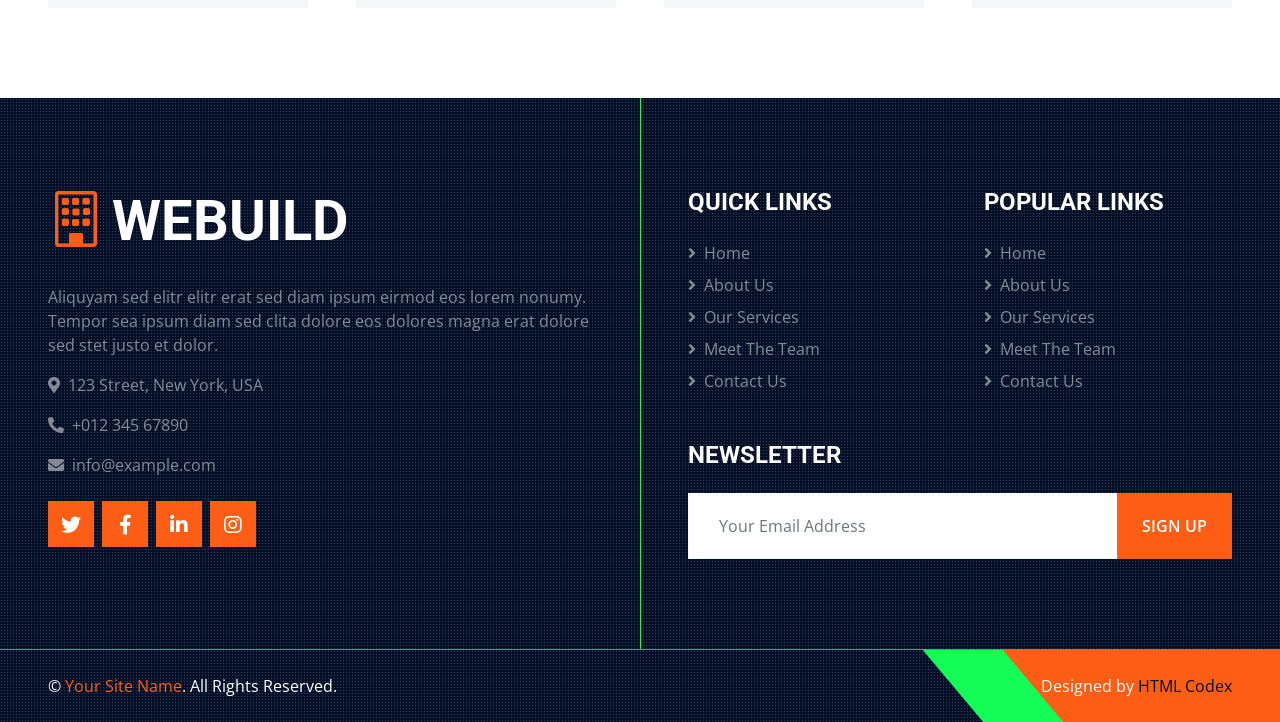
<file: team.html>
<!DOCTYPE html>
<html lang="en">

<head>
    <meta charset="utf-8">
    <title>SHIV -  Construction Company Website Template Free</title>
    <meta content="width=device-width, initial-scale=1.0" name="viewport">
    <meta content="Free HTML Templates" name="keywords">
    <meta content="Free HTML Templates" name="description">

    <!-- Favicon -->
    <link href="img/favicon.ico" rel="icon">

    <!-- Google Web Fonts -->
    <link rel="preconnect" href="https://fonts.gstatic.com">
    <link href="https://fonts.googleapis.com/css2?family=Open+Sans:wght@400;600&family=Roboto:wght@500;700&display=swap" rel="stylesheet"> 

    <!-- Icon Font Stylesheet -->
    <link href="https://cdnjs.cloudflare.com/ajax/libs/font-awesome/5.15.0/css/all.min.css" rel="stylesheet">
    <link href="https://cdn.jsdelivr.net/npm/bootstrap-icons@1.4.1/font/bootstrap-icons.css" rel="stylesheet">

    <!-- Libraries Stylesheet -->
    <link href="lib/owlcarousel/assets/owl.carousel.min.css" rel="stylesheet">
    <link href="lib/tempusdominus/css/tempusdominus-bootstrap-4.min.css" rel="stylesheet" />
    <link href="lib/lightbox/css/lightbox.min.css" rel="stylesheet">

    <!-- Customized Bootstrap Stylesheet -->
    <link href="css/bootstrap.min.css" rel="stylesheet">

    <!-- Template Stylesheet -->
    <link href="css/style.css" rel="stylesheet">
</head>

<body>
    <!-- Topbar Start -->
    <div class="container-fluid px-5 d-none d-lg-block">
        <div class="row gx-5">
            <div class="col-lg-4 text-center py-3">
                <div class="d-inline-flex align-items-center">
                    <i class="bi bi-geo-alt fs-1 text-primary me-3"></i>
                    <div class="text-start">
                        <h6 class="text-uppercase fw-bold">Our Office</h6>
                        <span>123 Street, New York, USA</span>
                    </div>
                </div>
            </div>
            <div class="col-lg-4 text-center border-start border-end py-3">
                <div class="d-inline-flex align-items-center">
                    <i class="bi bi-envelope-open fs-1 text-primary me-3"></i>
                    <div class="text-start">
                        <h6 class="text-uppercase fw-bold">Email Us</h6>
                        <span>info@example.com</span>
                    </div>
                </div>
            </div>
            <div class="col-lg-4 text-center py-3">
                <div class="d-inline-flex align-items-center">
                    <i class="bi bi-phone-vibrate fs-1 text-primary me-3"></i>
                    <div class="text-start">
                        <h6 class="text-uppercase fw-bold">Call Us</h6>
                        <span>+012 345 6789</span>
                    </div>
                </div>
            </div>
        </div>
    </div>
    <!-- Topbar End -->


    <!-- Navbar Start -->
    <div class="container-fluid sticky-top bg-dark bg-light-radial shadow-sm px-5 pe-lg-0">
        <nav class="navbar navbar-expand-lg bg-dark bg-light-radial navbar-dark py-3 py-lg-0">
            <a href="index.html" class="navbar-brand">
                <h1 class="m-0 display-4 text-uppercase text-white"><i class="bi bi-building text-primary me-2"></i>SHIV</h1>
            </a>
            <button class="navbar-toggler" type="button" data-bs-toggle="collapse" data-bs-target="#navbarCollapse">
                <span class="navbar-toggler-icon"></span>
            </button>
            <div class="collapse navbar-collapse" id="navbarCollapse">
                <div class="navbar-nav ms-auto py-0">
                    <a href="index.html" class="nav-item nav-link">Home</a>
                    <a href="about.html" class="nav-item nav-link">About</a>
                    <a href="service.html" class="nav-item nav-link">Service</a>
                    <div class="nav-item dropdown">
                        <a href="#" class="nav-link dropdown-toggle active" data-bs-toggle="dropdown">Pages</a>
                        <div class="dropdown-menu m-0">
                            <a href="project.html" class="dropdown-item">Our Project</a>
                            <a href="team.html" class="dropdown-item active">The Team</a>
                            <a href="testimonial.html" class="dropdown-item">Testimonial</a>
                            <a href="blog.html" class="dropdown-item">Blog Grid</a>
                            <a href="detail.html" class="dropdown-item">Blog Detail</a>
                        </div>
                    </div>
                    <a href="contact.html" class="nav-item nav-link">Contact</a>
                    <a href="" class="nav-item nav-link bg-primary text-white px-5 ms-3 d-none d-lg-block">Get A Quote <i class="bi bi-arrow-right"></i></a>
                </div>
            </div>
        </nav>
    </div>
    <!-- Navbar End -->


    <!-- Page Header Start -->
    <div class="container-fluid page-header">
        <h1 class="display-3 text-uppercase text-white mb-3">The Team</h1>
        <div class="d-inline-flex text-white">
            <h6 class="text-uppercase m-0"><a href="">Home</a></h6>
            <h6 class="text-white m-0 px-3">/</h6>
            <h6 class="text-uppercase text-white m-0">The Team</h6>
        </div>
    </div>
    <!-- Page Header Start -->


    <!-- Team Start -->
    <div class="container-fluid py-6 px-5">
        <div class="text-center mx-auto mb-5" style="max-width: 600px;">
            <h1 class="display-5 text-uppercase mb-4">We Are <span class="text-primary">Professional & Expert</span> Workers</h1>
        </div>
        <div class="row g-5">
            <div class="col-xl-3 col-lg-4 col-md-6">
                <div class="row g-0">
                    <div class="col-10" style="min-height: 300px;">
                        <div class="position-relative h-100">
                            <img class="position-absolute w-100 h-100" src="img/team-1.jpg" style="object-fit: cover;">
                        </div>
                    </div>
                    <div class="col-2">
                        <div class="h-100 d-flex flex-column align-items-center justify-content-between bg-light">
                            <a class="btn" href="#"><i class="fab fa-twitter"></i></a>
                            <a class="btn" href="#"><i class="fab fa-facebook-f"></i></a>
                            <a class="btn" href="#"><i class="fab fa-linkedin-in"></i></a>
                            <a class="btn" href="#"><i class="fab fa-instagram"></i></a>
                            <a class="btn" href="#"><i class="fab fa-youtube"></i></a>
                        </div>
                    </div>
                    <div class="col-12">
                        <div class="bg-light p-4">
                            <h4 class="text-uppercase">Adam Phillips</h4>
                            <span>CEO & Founder</span>
                        </div>
                    </div>
                </div>
            </div>
            <div class="col-xl-3 col-lg-4 col-md-6">
                <div class="row g-0">
                    <div class="col-10" style="min-height: 300px;">
                        <div class="position-relative h-100">
                            <img class="position-absolute w-100 h-100" src="img/team-2.jpg" style="object-fit: cover;">
                        </div>
                    </div>
                    <div class="col-2">
                        <div class="h-100 d-flex flex-column align-items-center justify-content-between bg-light">
                            <a class="btn" href="#"><i class="fab fa-twitter"></i></a>
                            <a class="btn" href="#"><i class="fab fa-facebook-f"></i></a>
                            <a class="btn" href="#"><i class="fab fa-linkedin-in"></i></a>
                            <a class="btn" href="#"><i class="fab fa-instagram"></i></a>
                            <a class="btn" href="#"><i class="fab fa-youtube"></i></a>
                        </div>
                    </div>
                    <div class="col-12">
                        <div class="bg-light p-4">
                            <h4 class="text-uppercase">Dylan Adams</h4>
                            <span>Civil Engineer</span>
                        </div>
                    </div>
                </div>
            </div>
            <div class="col-xl-3 col-lg-4 col-md-6">
                <div class="row g-0">
                    <div class="col-10" style="min-height: 300px;">
                        <div class="position-relative h-100">
                            <img class="position-absolute w-100 h-100" src="img/team-3.jpg" style="object-fit: cover;">
                        </div>
                    </div>
                    <div class="col-2">
                        <div class="h-100 d-flex flex-column align-items-center justify-content-between bg-light">
                            <a class="btn" href="#"><i class="fab fa-twitter"></i></a>
                            <a class="btn" href="#"><i class="fab fa-facebook-f"></i></a>
                            <a class="btn" href="#"><i class="fab fa-linkedin-in"></i></a>
                            <a class="btn" href="#"><i class="fab fa-instagram"></i></a>
                            <a class="btn" href="#"><i class="fab fa-youtube"></i></a>
                        </div>
                    </div>
                    <div class="col-12">
                        <div class="bg-light p-4">
                            <h4 class="text-uppercase">Jhon Doe</h4>
                            <span>Interior Designer</span>
                        </div>
                    </div>
                </div>
            </div>
            <div class="col-xl-3 col-lg-4 col-md-6">
                <div class="row g-0">
                    <div class="col-10" style="min-height: 300px;">
                        <div class="position-relative h-100">
                            <img class="position-absolute w-100 h-100" src="img/team-4.jpg" style="object-fit: cover;">
                        </div>
                    </div>
                    <div class="col-2">
                        <div class="h-100 d-flex flex-column align-items-center justify-content-between bg-light">
                            <a class="btn" href="#"><i class="fab fa-twitter"></i></a>
                            <a class="btn" href="#"><i class="fab fa-facebook-f"></i></a>
                            <a class="btn" href="#"><i class="fab fa-linkedin-in"></i></a>
                            <a class="btn" href="#"><i class="fab fa-instagram"></i></a>
                            <a class="btn" href="#"><i class="fab fa-youtube"></i></a>
                        </div>
                    </div>
                    <div class="col-12">
                        <div class="bg-light p-4">
                            <h4 class="text-uppercase">Josh Dunn</h4>
                            <span>Painter</span>
                        </div>
                    </div>
                </div>
            </div>
            <div class="col-xl-3 col-lg-4 col-md-6">
                <div class="row g-0">
                    <div class="col-10" style="min-height: 300px;">
                        <div class="position-relative h-100">
                            <img class="position-absolute w-100 h-100" src="img/team-1.jpg" style="object-fit: cover;">
                        </div>
                    </div>
                    <div class="col-2">
                        <div class="h-100 d-flex flex-column align-items-center justify-content-between bg-light">
                            <a class="btn" href="#"><i class="fab fa-twitter"></i></a>
                            <a class="btn" href="#"><i class="fab fa-facebook-f"></i></a>
                            <a class="btn" href="#"><i class="fab fa-linkedin-in"></i></a>
                            <a class="btn" href="#"><i class="fab fa-instagram"></i></a>
                            <a class="btn" href="#"><i class="fab fa-youtube"></i></a>
                        </div>
                    </div>
                    <div class="col-12">
                        <div class="bg-light p-4">
                            <h4 class="text-uppercase">Adam Phillips</h4>
                            <span>CEO & Founder</span>
                        </div>
                    </div>
                </div>
            </div>
            <div class="col-xl-3 col-lg-4 col-md-6">
                <div class="row g-0">
                    <div class="col-10" style="min-height: 300px;">
                        <div class="position-relative h-100">
                            <img class="position-absolute w-100 h-100" src="img/team-2.jpg" style="object-fit: cover;">
                        </div>
                    </div>
                    <div class="col-2">
                        <div class="h-100 d-flex flex-column align-items-center justify-content-between bg-light">
                            <a class="btn" href="#"><i class="fab fa-twitter"></i></a>
                            <a class="btn" href="#"><i class="fab fa-facebook-f"></i></a>
                            <a class="btn" href="#"><i class="fab fa-linkedin-in"></i></a>
                            <a class="btn" href="#"><i class="fab fa-instagram"></i></a>
                            <a class="btn" href="#"><i class="fab fa-youtube"></i></a>
                        </div>
                    </div>
                    <div class="col-12">
                        <div class="bg-light p-4">
                            <h4 class="text-uppercase">Dylan Adams</h4>
                            <span>Civil Engineer</span>
                        </div>
                    </div>
                </div>
            </div>
            <div class="col-xl-3 col-lg-4 col-md-6">
                <div class="row g-0">
                    <div class="col-10" style="min-height: 300px;">
                        <div class="position-relative h-100">
                            <img class="position-absolute w-100 h-100" src="img/team-3.jpg" style="object-fit: cover;">
                        </div>
                    </div>
                    <div class="col-2">
                        <div class="h-100 d-flex flex-column align-items-center justify-content-between bg-light">
                            <a class="btn" href="#"><i class="fab fa-twitter"></i></a>
                            <a class="btn" href="#"><i class="fab fa-facebook-f"></i></a>
                            <a class="btn" href="#"><i class="fab fa-linkedin-in"></i></a>
                            <a class="btn" href="#"><i class="fab fa-instagram"></i></a>
                            <a class="btn" href="#"><i class="fab fa-youtube"></i></a>
                        </div>
                    </div>
                    <div class="col-12">
                        <div class="bg-light p-4">
                            <h4 class="text-uppercase">Jhon Doe</h4>
                            <span>Interior Designer</span>
                        </div>
                    </div>
                </div>
            </div>
            <div class="col-xl-3 col-lg-4 col-md-6">
                <div class="row g-0">
                    <div class="col-10" style="min-height: 300px;">
                        <div class="position-relative h-100">
                            <img class="position-absolute w-100 h-100" src="img/team-4.jpg" style="object-fit: cover;">
                        </div>
                    </div>
                    <div class="col-2">
                        <div class="h-100 d-flex flex-column align-items-center justify-content-between bg-light">
                            <a class="btn" href="#"><i class="fab fa-twitter"></i></a>
                            <a class="btn" href="#"><i class="fab fa-facebook-f"></i></a>
                            <a class="btn" href="#"><i class="fab fa-linkedin-in"></i></a>
                            <a class="btn" href="#"><i class="fab fa-instagram"></i></a>
                            <a class="btn" href="#"><i class="fab fa-youtube"></i></a>
                        </div>
                    </div>
                    <div class="col-12">
                        <div class="bg-light p-4">
                            <h4 class="text-uppercase">Josh Dunn</h4>
                            <span>Painter</span>
                        </div>
                    </div>
                </div>
            </div>
        </div>
    </div>
    <!-- Team End -->
    

    <!-- Footer Start -->
    <div class="footer container-fluid position-relative bg-dark bg-light-radial text-white-50 py-6 px-5">
        <div class="row g-5">
            <div class="col-lg-6 pe-lg-5">
                <a href="index.html" class="navbar-brand">
                    <h1 class="m-0 display-4 text-uppercase text-white"><i class="bi bi-building text-primary me-2"></i>WEBUILD</h1>
                </a>
                <p>Aliquyam sed elitr elitr erat sed diam ipsum eirmod eos lorem nonumy. Tempor sea ipsum diam  sed clita dolore eos dolores magna erat dolore sed stet justo et dolor.</p>
                <p><i class="fa fa-map-marker-alt me-2"></i>123 Street, New York, USA</p>
                <p><i class="fa fa-phone-alt me-2"></i>+012 345 67890</p>
                <p><i class="fa fa-envelope me-2"></i>info@example.com</p>
                <div class="d-flex justify-content-start mt-4">
                    <a class="btn btn-lg btn-primary btn-lg-square rounded-0 me-2" href="#"><i class="fab fa-twitter"></i></a>
                    <a class="btn btn-lg btn-primary btn-lg-square rounded-0 me-2" href="#"><i class="fab fa-facebook-f"></i></a>
                    <a class="btn btn-lg btn-primary btn-lg-square rounded-0 me-2" href="#"><i class="fab fa-linkedin-in"></i></a>
                    <a class="btn btn-lg btn-primary btn-lg-square rounded-0" href="#"><i class="fab fa-instagram"></i></a>
                </div>
            </div>
            <div class="col-lg-6 ps-lg-5">
                <div class="row g-5">
                    <div class="col-sm-6">
                        <h4 class="text-white text-uppercase mb-4">Quick Links</h4>
                        <div class="d-flex flex-column justify-content-start">
                            <a class="text-white-50 mb-2" href="#"><i class="fa fa-angle-right me-2"></i>Home</a>
                            <a class="text-white-50 mb-2" href="#"><i class="fa fa-angle-right me-2"></i>About Us</a>
                            <a class="text-white-50 mb-2" href="#"><i class="fa fa-angle-right me-2"></i>Our Services</a>
                            <a class="text-white-50 mb-2" href="#"><i class="fa fa-angle-right me-2"></i>Meet The Team</a>
                            <a class="text-white-50" href="#"><i class="fa fa-angle-right me-2"></i>Contact Us</a>
                        </div>
                    </div>
                    <div class="col-sm-6">
                        <h4 class="text-white text-uppercase mb-4">Popular Links</h4>
                        <div class="d-flex flex-column justify-content-start">
                            <a class="text-white-50 mb-2" href="#"><i class="fa fa-angle-right me-2"></i>Home</a>
                            <a class="text-white-50 mb-2" href="#"><i class="fa fa-angle-right me-2"></i>About Us</a>
                            <a class="text-white-50 mb-2" href="#"><i class="fa fa-angle-right me-2"></i>Our Services</a>
                            <a class="text-white-50 mb-2" href="#"><i class="fa fa-angle-right me-2"></i>Meet The Team</a>
                            <a class="text-white-50" href="#"><i class="fa fa-angle-right me-2"></i>Contact Us</a>
                        </div>
                    </div>
                    <div class="col-sm-12">
                        <h4 class="text-white text-uppercase mb-4">Newsletter</h4>
                        <div class="w-100">
                            <div class="input-group">
                                <input type="text" class="form-control border-light" style="padding: 20px 30px;" placeholder="Your Email Address"><button class="btn btn-primary px-4">Sign Up</button>
                            </div>
                        </div>
                    </div>
                </div>
            </div>
        </div>
    </div>
    <div class="container-fluid bg-dark bg-light-radial text-white border-top border-primary px-0">
        <div class="d-flex flex-column flex-md-row justify-content-between">
            <div class="py-4 px-5 text-center text-md-start">
                <p class="mb-0">&copy; <a class="text-primary" href="#">Your Site Name</a>. All Rights Reserved.</p>
            </div>
            <div class="py-4 px-5 bg-primary footer-shape position-relative text-center text-md-end">
                <p class="mb-0">Designed by <a class="text-dark" href="https://htmlcodex.com">HTML Codex</a></p>
            </div>
        </div>
    </div>
    <!-- Footer End -->


    <!-- Back to Top -->
    <a href="#" class="btn btn-lg btn-primary btn-lg-square back-to-top"><i class="bi bi-arrow-up"></i></a>


    <!-- JavaScript Libraries -->
    <script src="https://code.jquery.com/jquery-3.4.1.min.js"></script>
    <script src="https://cdn.jsdelivr.net/npm/bootstrap@5.0.0/dist/js/bootstrap.bundle.min.js"></script>
    <script src="lib/easing/easing.min.js"></script>
    <script src="lib/waypoints/waypoints.min.js"></script>
    <script src="lib/owlcarousel/owl.carousel.min.js"></script>
    <script src="lib/tempusdominus/js/moment.min.js"></script>
    <script src="lib/tempusdominus/js/moment-timezone.min.js"></script>
    <script src="lib/tempusdominus/js/tempusdominus-bootstrap-4.min.js"></script>
    <script src="lib/isotope/isotope.pkgd.min.js"></script>
    <script src="lib/lightbox/js/lightbox.min.js"></script>

    <!-- Template Javascript -->
    <script src="js/main.js"></script>
</body>

</html>
</file>
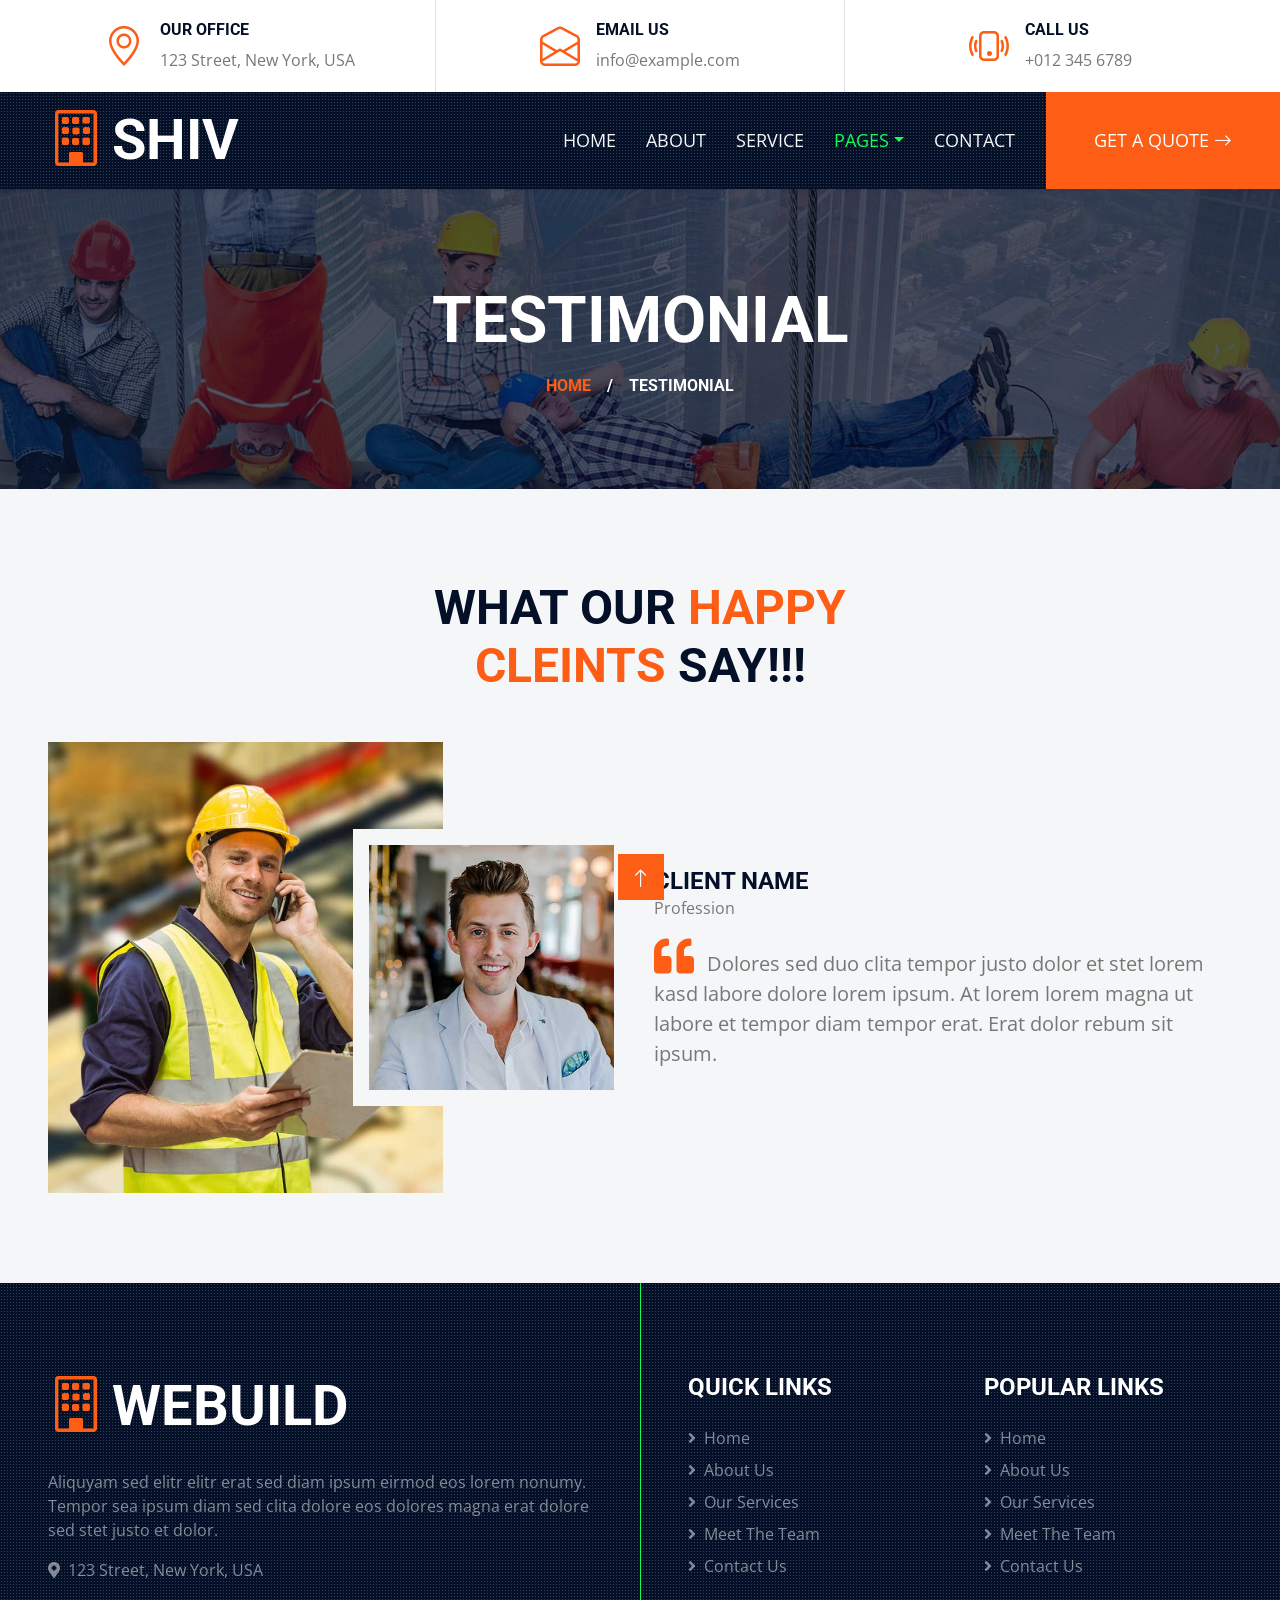
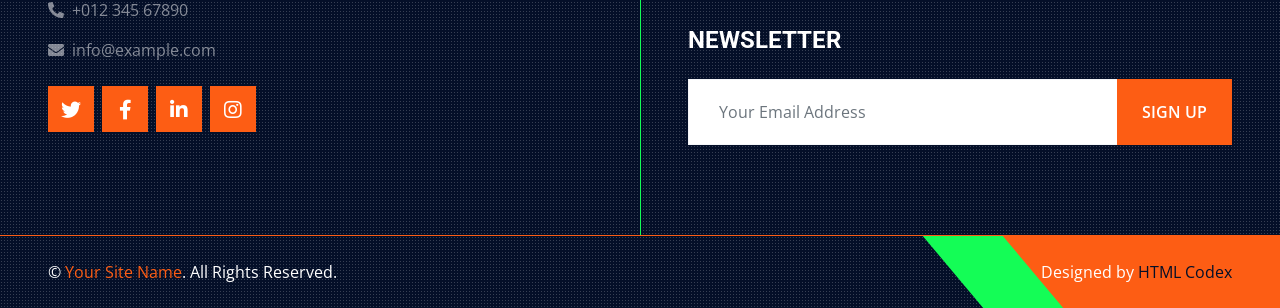
<file: testimonial.html>
<!DOCTYPE html>
<html lang="en">

<head>
    <meta charset="utf-8">
    <title>SHIV -  Construction Company Website Template Free</title>
    <meta content="width=device-width, initial-scale=1.0" name="viewport">
    <meta content="Free HTML Templates" name="keywords">
    <meta content="Free HTML Templates" name="description">

    <!-- Favicon -->
    <link href="img/favicon.ico" rel="icon">

    <!-- Google Web Fonts -->
    <link rel="preconnect" href="https://fonts.gstatic.com">
    <link href="https://fonts.googleapis.com/css2?family=Open+Sans:wght@400;600&family=Roboto:wght@500;700&display=swap" rel="stylesheet"> 

    <!-- Icon Font Stylesheet -->
    <link href="https://cdnjs.cloudflare.com/ajax/libs/font-awesome/5.15.0/css/all.min.css" rel="stylesheet">
    <link href="https://cdn.jsdelivr.net/npm/bootstrap-icons@1.4.1/font/bootstrap-icons.css" rel="stylesheet">

    <!-- Libraries Stylesheet -->
    <link href="lib/owlcarousel/assets/owl.carousel.min.css" rel="stylesheet">
    <link href="lib/tempusdominus/css/tempusdominus-bootstrap-4.min.css" rel="stylesheet" />
    <link href="lib/lightbox/css/lightbox.min.css" rel="stylesheet">

    <!-- Customized Bootstrap Stylesheet -->
    <link href="css/bootstrap.min.css" rel="stylesheet">

    <!-- Template Stylesheet -->
    <link href="css/style.css" rel="stylesheet">
</head>

<body>
    <!-- Topbar Start -->
    <div class="container-fluid px-5 d-none d-lg-block">
        <div class="row gx-5">
            <div class="col-lg-4 text-center py-3">
                <div class="d-inline-flex align-items-center">
                    <i class="bi bi-geo-alt fs-1 text-primary me-3"></i>
                    <div class="text-start">
                        <h6 class="text-uppercase fw-bold">Our Office</h6>
                        <span>123 Street, New York, USA</span>
                    </div>
                </div>
            </div>
            <div class="col-lg-4 text-center border-start border-end py-3">
                <div class="d-inline-flex align-items-center">
                    <i class="bi bi-envelope-open fs-1 text-primary me-3"></i>
                    <div class="text-start">
                        <h6 class="text-uppercase fw-bold">Email Us</h6>
                        <span>info@example.com</span>
                    </div>
                </div>
            </div>
            <div class="col-lg-4 text-center py-3">
                <div class="d-inline-flex align-items-center">
                    <i class="bi bi-phone-vibrate fs-1 text-primary me-3"></i>
                    <div class="text-start">
                        <h6 class="text-uppercase fw-bold">Call Us</h6>
                        <span>+012 345 6789</span>
                    </div>
                </div>
            </div>
        </div>
    </div>
    <!-- Topbar End -->


    <!-- Navbar Start -->
    <div class="container-fluid sticky-top bg-dark bg-light-radial shadow-sm px-5 pe-lg-0">
        <nav class="navbar navbar-expand-lg bg-dark bg-light-radial navbar-dark py-3 py-lg-0">
            <a href="index.html" class="navbar-brand">
                <h1 class="m-0 display-4 text-uppercase text-white"><i class="bi bi-building text-primary me-2"></i>SHIV</h1>
            </a>
            <button class="navbar-toggler" type="button" data-bs-toggle="collapse" data-bs-target="#navbarCollapse">
                <span class="navbar-toggler-icon"></span>
            </button>
            <div class="collapse navbar-collapse" id="navbarCollapse">
                <div class="navbar-nav ms-auto py-0">
                    <a href="index.html" class="nav-item nav-link">Home</a>
                    <a href="about.html" class="nav-item nav-link">About</a>
                    <a href="service.html" class="nav-item nav-link">Service</a>
                    <div class="nav-item dropdown">
                        <a href="#" class="nav-link dropdown-toggle active" data-bs-toggle="dropdown">Pages</a>
                        <div class="dropdown-menu m-0">
                            <a href="project.html" class="dropdown-item">Our Project</a>
                            <a href="team.html" class="dropdown-item">The Team</a>
                            <a href="testimonial.html" class="dropdown-item active">Testimonial</a>
                            <a href="blog.html" class="dropdown-item">Blog Grid</a>
                            <a href="detail.html" class="dropdown-item">Blog Detail</a>
                        </div>
                    </div>
                    <a href="contact.html" class="nav-item nav-link">Contact</a>
                    <a href="" class="nav-item nav-link bg-primary text-white px-5 ms-3 d-none d-lg-block">Get A Quote <i class="bi bi-arrow-right"></i></a>
                </div>
            </div>
        </nav>
    </div>
    <!-- Navbar End -->


    <!-- Page Header Start -->
    <div class="container-fluid page-header">
        <h1 class="display-3 text-uppercase text-white mb-3">Testimonial</h1>
        <div class="d-inline-flex text-white">
            <h6 class="text-uppercase m-0"><a href="">Home</a></h6>
            <h6 class="text-white m-0 px-3">/</h6>
            <h6 class="text-uppercase text-white m-0">Testimonial</h6>
        </div>
    </div>
    <!-- Page Header Start -->


    <!-- Testimonial Start -->
    <div class="container-fluid bg-light py-6 px-5">
        <div class="text-center mx-auto mb-5" style="max-width: 600px;">
            <h1 class="display-5 text-uppercase mb-4">What Our <span class="text-primary">Happy Cleints</span> Say!!!</h1>
        </div>
        <div class="row gx-0 align-items-center">
            <div class="col-xl-4 col-lg-5 d-none d-lg-block">
                <img class="img-fluid w-100 h-100" src="img/testimonial.jpg">
            </div>
            <div class="col-xl-8 col-lg-7 col-md-12">
                <div class="testimonial bg-light">
                    <div class="owl-carousel testimonial-carousel">
                        <div class="row gx-4 align-items-center">
                            <div class="col-xl-4 col-lg-5 col-md-5">
                                <img class="img-fluid w-100 h-100 bg-light p-lg-3 mb-4 mb-md-0" src="img/testimonial-1.jpg" alt="">
                            </div>
                            <div class="col-xl-8 col-lg-7 col-md-7">
                                <h4 class="text-uppercase mb-0">Client Name</h4>
                                <p>Profession</p>
                                <p class="fs-5 mb-0"><i class="fa fa-2x fa-quote-left text-primary me-2"></i> Dolores sed duo
                                    clita tempor justo dolor et stet lorem kasd labore dolore lorem ipsum. At lorem
                                    lorem magna ut labore et tempor diam tempor erat. Erat dolor rebum sit
                                    ipsum.</p>
                            </div>
                        </div>
                        <div class="row gx-4 align-items-center">
                            <div class="col-xl-4 col-lg-5 col-md-5">
                                <img class="img-fluid w-100 h-100 bg-light p-lg-3 mb-4 mb-md-0" src="img/testimonial-2.jpg" alt="">
                            </div>
                            <div class="col-xl-8 col-lg-7 col-md-7">
                                <h4 class="text-uppercase mb-0">Client Name</h4>
                                <p>Profession</p>
                                <p class="fs-5 mb-0"><i class="fa fa-2x fa-quote-left text-primary me-2"></i> Dolores sed duo
                                    clita tempor justo dolor et stet lorem kasd labore dolore lorem ipsum. At lorem
                                    lorem magna ut labore et tempor diam tempor erat. Erat dolor rebum sit
                                    ipsum.</p>
                            </div>
                        </div>
                    </div>
                </div>
            </div>
        </div>
    </div>
    <!-- Testimonial End -->


    <!-- Footer Start -->
    <div class="footer container-fluid position-relative bg-dark bg-light-radial text-white-50 py-6 px-5">
        <div class="row g-5">
            <div class="col-lg-6 pe-lg-5">
                <a href="index.html" class="navbar-brand">
                    <h1 class="m-0 display-4 text-uppercase text-white"><i class="bi bi-building text-primary me-2"></i>WEBUILD</h1>
                </a>
                <p>Aliquyam sed elitr elitr erat sed diam ipsum eirmod eos lorem nonumy. Tempor sea ipsum diam  sed clita dolore eos dolores magna erat dolore sed stet justo et dolor.</p>
                <p><i class="fa fa-map-marker-alt me-2"></i>123 Street, New York, USA</p>
                <p><i class="fa fa-phone-alt me-2"></i>+012 345 67890</p>
                <p><i class="fa fa-envelope me-2"></i>info@example.com</p>
                <div class="d-flex justify-content-start mt-4">
                    <a class="btn btn-lg btn-primary btn-lg-square rounded-0 me-2" href="#"><i class="fab fa-twitter"></i></a>
                    <a class="btn btn-lg btn-primary btn-lg-square rounded-0 me-2" href="#"><i class="fab fa-facebook-f"></i></a>
                    <a class="btn btn-lg btn-primary btn-lg-square rounded-0 me-2" href="#"><i class="fab fa-linkedin-in"></i></a>
                    <a class="btn btn-lg btn-primary btn-lg-square rounded-0" href="#"><i class="fab fa-instagram"></i></a>
                </div>
            </div>
            <div class="col-lg-6 ps-lg-5">
                <div class="row g-5">
                    <div class="col-sm-6">
                        <h4 class="text-white text-uppercase mb-4">Quick Links</h4>
                        <div class="d-flex flex-column justify-content-start">
                            <a class="text-white-50 mb-2" href="#"><i class="fa fa-angle-right me-2"></i>Home</a>
                            <a class="text-white-50 mb-2" href="#"><i class="fa fa-angle-right me-2"></i>About Us</a>
                            <a class="text-white-50 mb-2" href="#"><i class="fa fa-angle-right me-2"></i>Our Services</a>
                            <a class="text-white-50 mb-2" href="#"><i class="fa fa-angle-right me-2"></i>Meet The Team</a>
                            <a class="text-white-50" href="#"><i class="fa fa-angle-right me-2"></i>Contact Us</a>
                        </div>
                    </div>
                    <div class="col-sm-6">
                        <h4 class="text-white text-uppercase mb-4">Popular Links</h4>
                        <div class="d-flex flex-column justify-content-start">
                            <a class="text-white-50 mb-2" href="#"><i class="fa fa-angle-right me-2"></i>Home</a>
                            <a class="text-white-50 mb-2" href="#"><i class="fa fa-angle-right me-2"></i>About Us</a>
                            <a class="text-white-50 mb-2" href="#"><i class="fa fa-angle-right me-2"></i>Our Services</a>
                            <a class="text-white-50 mb-2" href="#"><i class="fa fa-angle-right me-2"></i>Meet The Team</a>
                            <a class="text-white-50" href="#"><i class="fa fa-angle-right me-2"></i>Contact Us</a>
                        </div>
                    </div>
                    <div class="col-sm-12">
                        <h4 class="text-white text-uppercase mb-4">Newsletter</h4>
                        <div class="w-100">
                            <div class="input-group">
                                <input type="text" class="form-control border-light" style="padding: 20px 30px;" placeholder="Your Email Address"><button class="btn btn-primary px-4">Sign Up</button>
                            </div>
                        </div>
                    </div>
                </div>
            </div>
        </div>
    </div>
    <div class="container-fluid bg-dark bg-light-radial text-white border-top border-primary px-0">
        <div class="d-flex flex-column flex-md-row justify-content-between">
            <div class="py-4 px-5 text-center text-md-start">
                <p class="mb-0">&copy; <a class="text-primary" href="#">Your Site Name</a>. All Rights Reserved.</p>
            </div>
            <div class="py-4 px-5 bg-primary footer-shape position-relative text-center text-md-end">
                <p class="mb-0">Designed by <a class="text-dark" href="https://htmlcodex.com">HTML Codex</a></p>
            </div>
        </div>
    </div>
    <!-- Footer End -->


    <!-- Back to Top -->
    <a href="#" class="btn btn-lg btn-primary btn-lg-square back-to-top"><i class="bi bi-arrow-up"></i></a>


    <!-- JavaScript Libraries -->
    <script src="https://code.jquery.com/jquery-3.4.1.min.js"></script>
    <script src="https://cdn.jsdelivr.net/npm/bootstrap@5.0.0/dist/js/bootstrap.bundle.min.js"></script>
    <script src="lib/easing/easing.min.js"></script>
    <script src="lib/waypoints/waypoints.min.js"></script>
    <script src="lib/owlcarousel/owl.carousel.min.js"></script>
    <script src="lib/tempusdominus/js/moment.min.js"></script>
    <script src="lib/tempusdominus/js/moment-timezone.min.js"></script>
    <script src="lib/tempusdominus/js/tempusdominus-bootstrap-4.min.js"></script>
    <script src="lib/isotope/isotope.pkgd.min.js"></script>
    <script src="lib/lightbox/js/lightbox.min.js"></script>

    <!-- Template Javascript -->
    <script src="js/main.js"></script>
</body>

</html>
</file>
<file: css/style.css>
/********** Template CSS **********/
:root {
    --primary: #14fd56;
    --secondary: #33f6fd;
    --light: #F4F6F8;
    --dark: #040F28;
}

.pt-6 {
    padding-top: 90px;
}

.pb-6 {
    padding-bottom: 90px;
}

.py-6 {
    padding-top: 90px;
    padding-bottom: 90px;
}

.btn {
    position: relative;
    font-weight: 600;
    text-transform: uppercase;
    transition: .5s;
}

.btn::after {
    position: absolute;
    content: "";
    width: 0;
    height: 5px;
    bottom: -1px;
    left: 50%;
    background: var(--primary);
    transition: .5s;
}

.btn.btn-primary::after {
    background: var(--dark);
}

.btn:hover::after,
.btn.active::after {
    width: 50%;
    left: 25%;
}

.btn-primary {
    color: #FFFFFF;
}

.btn-square {
    width: 36px;
    height: 36px;
}

.btn-sm-square {
    width: 28px;
    height: 28px;
}

.btn-lg-square {
    width: 46px;
    height: 46px;
}

.btn-square,
.btn-sm-square,
.btn-lg-square {
    padding-left: 0;
    padding-right: 0;
    text-align: center;
}

.back-to-top {
    position: fixed;
    display: none;
    left: 50%;
    bottom: 0;
    margin-left: -22px;
    border-radius: 0;
    z-index: 99;
}

.bg-dark-radial {
    background-image: -webkit-repeating-radial-gradient(center center, rgba(0, 0, 0, 0.3), rgba(0, 0, 0, 0.3) 1px, transparent 1px, transparent 100%);
    background-image: -moz-repeating-radial-gradient(center center, rgba(0, 0, 0, 0.3), rgba(0, 0, 0, 0.3) 1px, transparent 1px, transparent 100%);
    background-image: -ms-repeating-radial-gradient(center center, rgba(0, 0, 0, 0.3), rgba(0, 0, 0, 0.3) 1px, transparent 1px, transparent 100%);
    background-image: -o-repeating-radial-gradient(center center, rgba(0, 0, 0, 0.3), rgba(0, 0, 0, 0.3) 1px, transparent 1px, transparent 100%);
    background-image: repeating-radial-gradient(center center, rgba(0, 0, 0, 0.3), rgba(0, 0, 0, 0.3) 1px, transparent 1px, transparent 100%);
    background-size: 3px 3px;
}

.bg-light-radial {
    background-image: -webkit-repeating-radial-gradient(center center, rgba(256, 256, 256, 0.2), rgba(256, 256, 256, 0.2) 1px, transparent 1px, transparent 100%);
    background-image: -moz-repeating-radial-gradient(center center, rgba(256, 256, 256, 0.2), rgba(256, 256, 256, 0.2) 1px, transparent 1px, transparent 100%);
    background-image: -ms-repeating-radial-gradient(center center, rgba(256, 256, 256, 0.2), rgba(256, 256, 256, 0.2) 1px, transparent 1px, transparent 100%);
    background-image: -o-repeating-radial-gradient(center center, rgba(256, 256, 256, 0.2), rgba(256, 256, 256, 0.2) 1px, transparent 1px, transparent 100%);
    background-image: repeating-radial-gradient(center center, rgba(256, 256, 256, 0.2), rgba(256, 256, 256, 0.2) 1px, transparent 1px, transparent 100%);
    background-size: 3px 3px;
}

.navbar-dark .navbar-nav .nav-link {
    position: relative;
    padding: 35px 15px;
    font-size: 18px;
    text-transform: uppercase;
    color: var(--light);
    outline: none;
    transition: .5s;
}

.navbar-dark .navbar-nav .nav-link:hover,
.navbar-dark .navbar-nav .nav-link.active {
    color: var(--primary);
}

@media (max-width: 991.98px) {
    .navbar-dark .navbar-nav .nav-link  {
        margin-left: 0;
        padding: 10px 0;
    }
}

.carousel-caption {
    top: 0;
    left: 0;
    right: 0;
    bottom: 0;
    background: rgba(4, 15, 40, .7);
    z-index: 1;
}

@media (max-width: 576px) {
    .carousel-caption h4 {
        font-size: 18px;
        font-weight: 500 !important;
    }

    .carousel-caption h1 {
        font-size: 30px;
        font-weight: 600 !important;
    }
}

.page-header {
    height: 300px;
    display: flex;
    flex-direction: column;
    align-items: center;
    justify-content: center;
    background: linear-gradient(rgba(4, 15, 40, .7), rgba(4, 15, 40, .7)), url(../img/carousel-1.jpg) center center no-repeat;
    background-size: cover;
}

.service-item .service-icon {
    margin-top: -50px;
    width: 100px;
    height: 100px;
    display: flex;
    align-items: center;
    justify-content: center;
    border-radius: 100px;
}

.service-item .service-icon i {
    transition: .2s;
}

.service-item:hover .service-icon i {
    font-size: 60px;
}

.portfolio-item {
    margin-bottom: 60px;
}

.portfolio-title {
    position: absolute;
    display: flex;
    flex-direction: column;
    justify-content: center;
    height: 120px;
    padding: 0 30px;
    right: 30px;
    left: 30px;
    bottom: -60px;
    background: #FFFFFF;
    z-index: 3;
}

.portfolio-btn {
    position: absolute;
    display: inline-block;
    top: 50%;
    left: 50%;
    margin-top: -60px;
    margin-left: -60px;
    font-size: 120px;
    line-height: 0;
    transition: .1s;
    transition-delay: .3s;
    z-index: 2;
    opacity: 0;
}

.portfolio-item:hover .portfolio-btn {
    opacity: 1;
}

.portfolio-box::before,
.portfolio-box::after {
    position: absolute;
    content: "";
    width: 0;
    height: 100%;
    top: 0;
    transition: .5s;
    z-index: 1;
    background: rgba(4, 15, 40, .7);
}

.portfolio-box::before {
    left: 0;
}

.portfolio-box::after {
    right: 0;
}

.portfolio-item:hover .portfolio-box::before {
    left: 0;
    width: 50%;
}

.portfolio-item:hover .portfolio-box::after {
    right: 0;
    width: 50%;
}

@media (min-width: 992px) {
    .testimonial,
    .contact-form {
        margin-left: -90px;
    }
}

@media (min-width: 992px) {
    .footer::after {
        position: absolute;
        content: "";
        width: 1px;
        height: 100%;
        top: 0;
        left: 50%;
        background: var(--primary)
    }
}

.footer-shape::before {
    position: absolute;
    content: "";
    width: 80px;
    height: 100%;
    top: 0;
    left: -40px;
    background: var(--primary);
    transform: skew(40deg);
}
</file>
